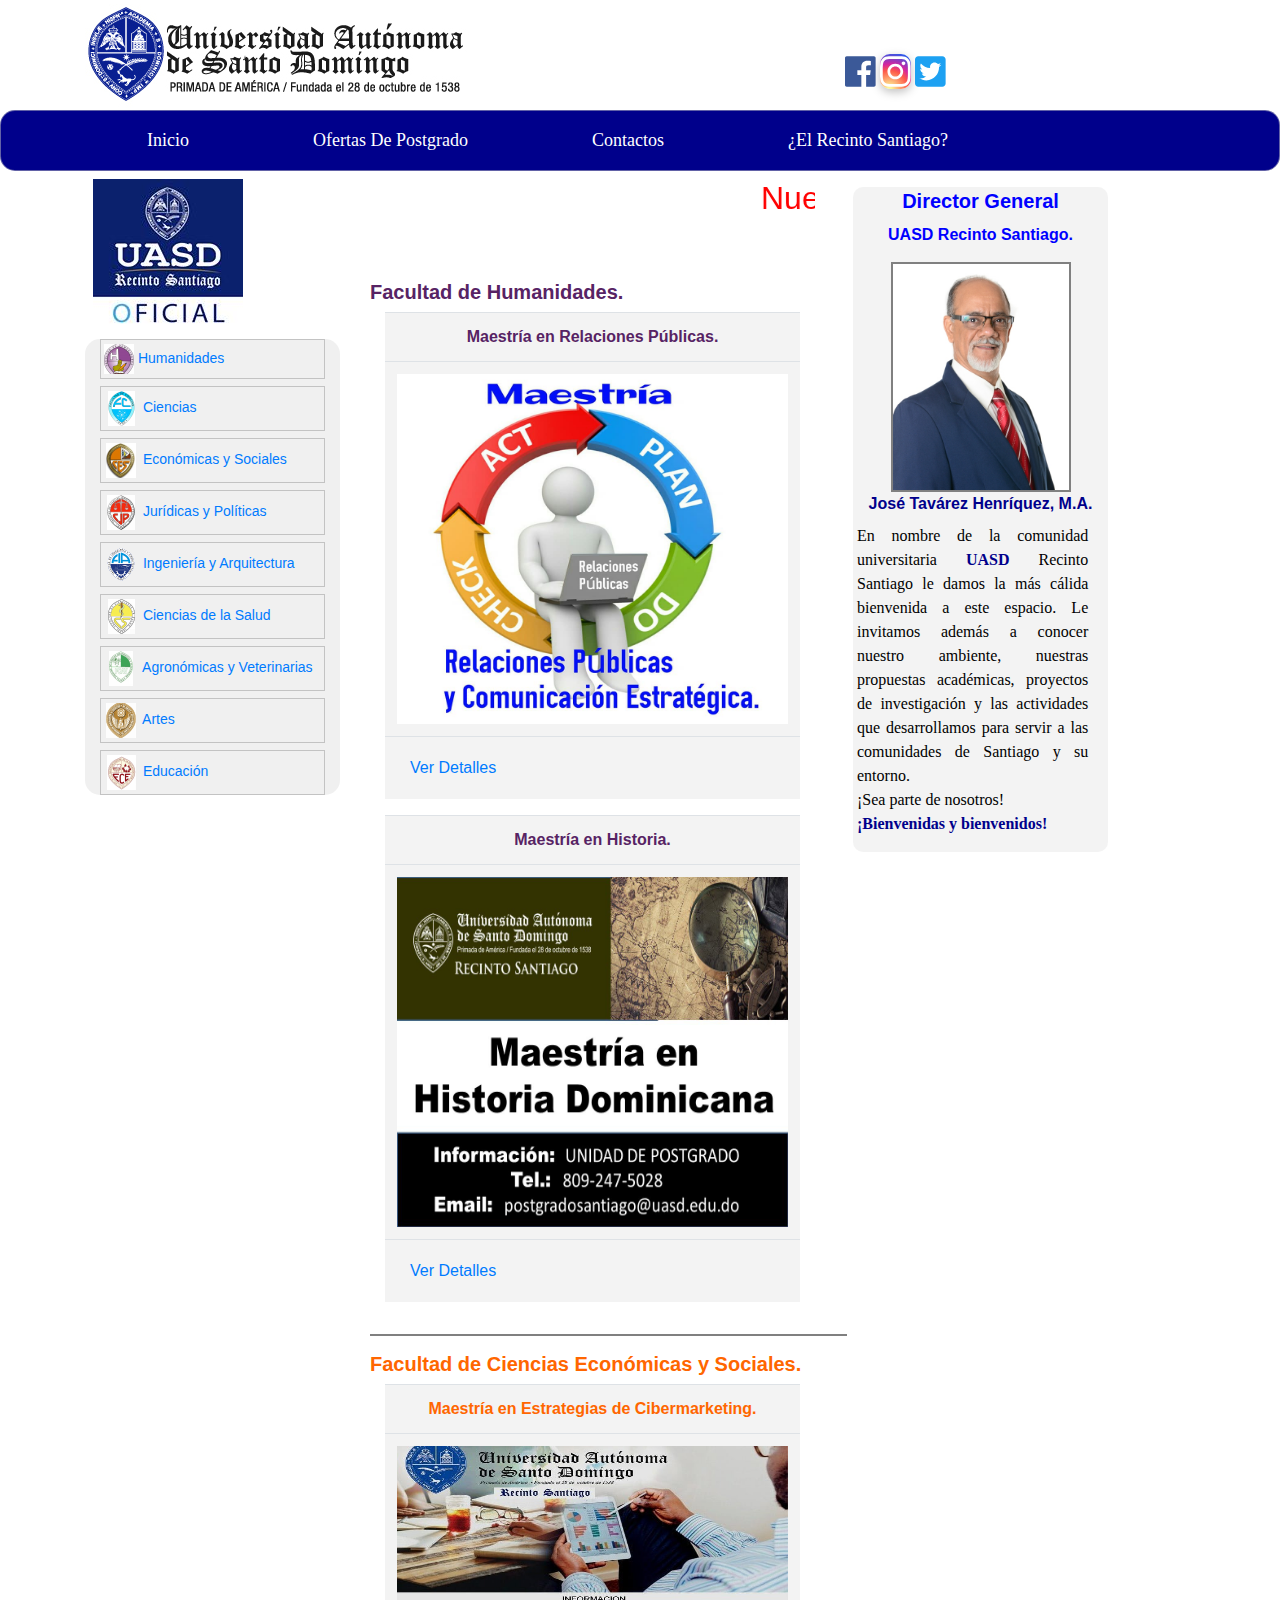
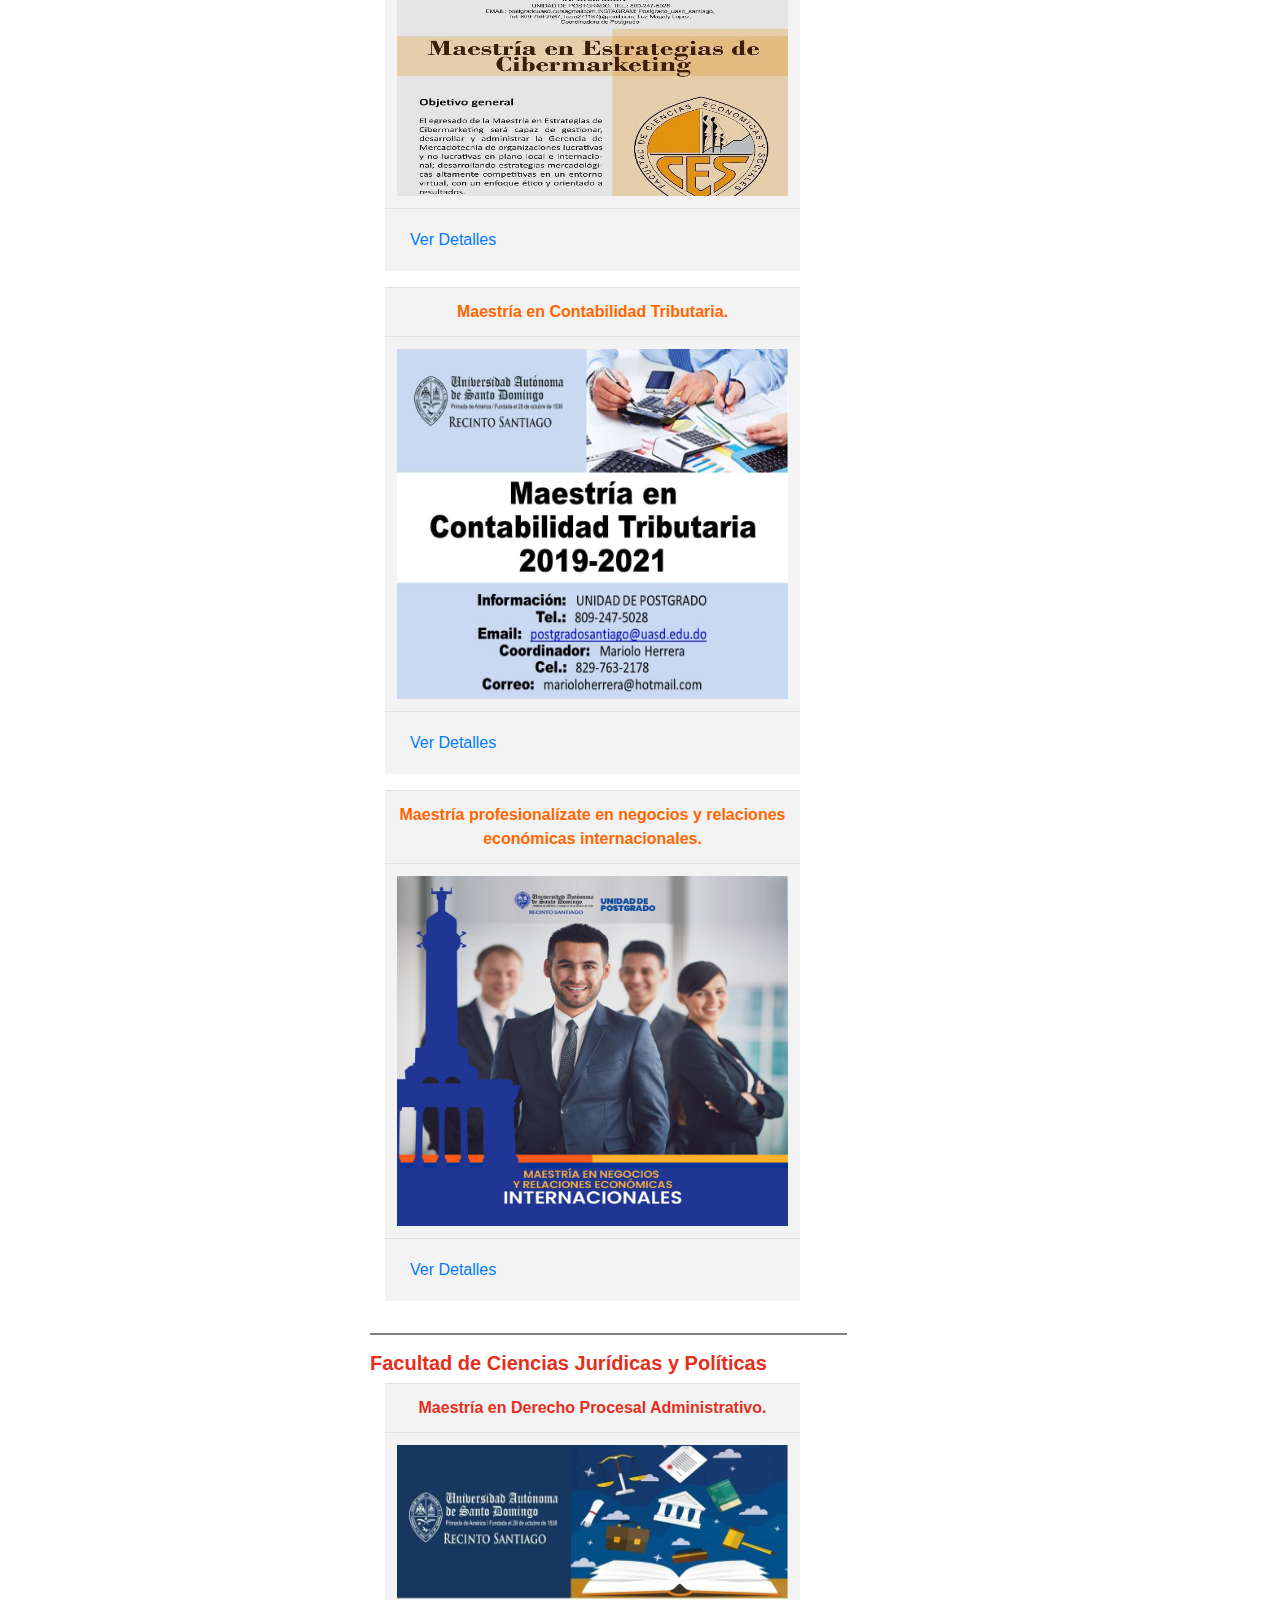
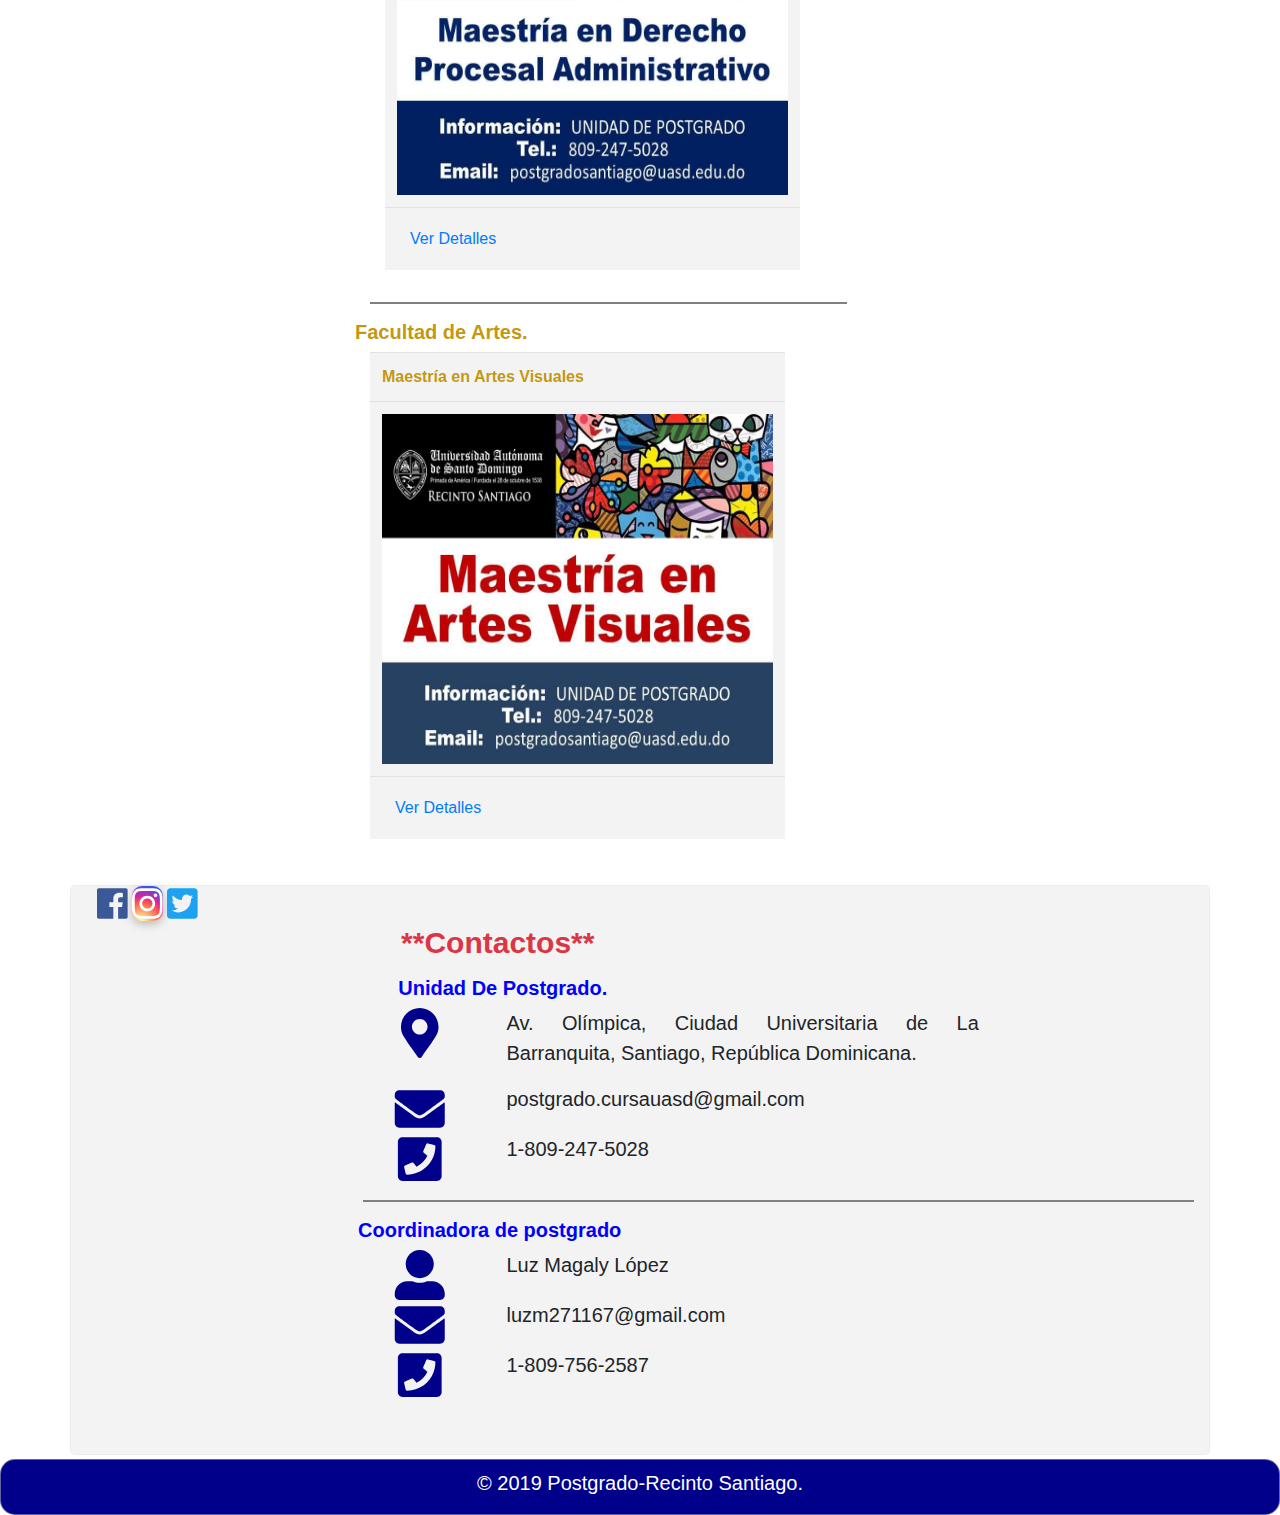
<file: index.html>
<!DOCTYPE html>
<html lang="es">

<head>
    <meta charset="UTF-8">
    <meta name="viewport" content="width=device-width, initial-scale=1.0">
    <meta http-equiv="X-UA-Compatible" content="ie=edge">
    <link rel="stylesheet" href="css/bootstrap.min.css">
    <link rel="stylesheet" href="css/myStyle.css">

    <title>Posgrado-Recinto Santiago</title>
</head>

<body>
    <div class="cabezera">

        <header class="container mt-1 ml-8 ">
            <section class="row">
                <section class="col-md-8">
                    <a href="index.html"><img src="imagenes/logo-uasd_cambio.JPG" alt="Logo UASD"></a>
                </section>
                <section class=" icoredes col-md-2">
                    <a href="https://www.facebook.com/Postgrado-UASD-Santiago-294607334530812/" target="black"><i
                            class="fab fa-facebook face-ico"></i></a>
                    <a href="https://www.instagram.com/postgrado_uasd_santiago/?hl=es-la" target="black"><i
                            class="fab fa-instagram insta-ico"></i></a>
                    <a href="https://twitter.com/uasdsantiago01?lang=es" target="black"><i
                            class="fab fa-twitter-square twitter-ico"></i></a>

                </section>
            </section>

        </header>
    </div>


    <nav class="navbar navbar-expand-md barnav">
        <section class="container">
            <ul class="navbar-nav">
                <li class="nav-item">
                <a class="nav-link" href="index.html">Inicio</a>
                </li>
                <li class="nav-item">
                    <a class="nav-link" href="ofertas-postgrado.html">Ofertas De Postgrado</a>
                </li>
                <li class="nav-item">
                    <a class="nav-link" href="contactos.html">Contactos</a>
                </li>
                <li class="nav-item">
                    <a class="nav-link" href="recinto-santiago.html"> ¿El Recinto Santiago?</a>
                </li>
            </ul>
        </section>
    </nav>


    <section class="container mt-2">
        <section class="row">
            <section class="izquierdo col-md-3">
                <section class="lista-facultades">
                    <span class="ml-2">
                        <img src="imagenes/imagenes/recinto-stgo.jpg" alt="">
                    </span>

                    <ul class="container">
                        <li><a href="ofertas-postgrado.html#humanidades"><img src="imagenes/iconos/ico-humanidades.ico"
                                    alt="Humanidades"> Humanidades</a></li>
                        <li><a href="ofertas-postgrado.html#ciencias"><img src="imagenes/iconos/ico-ciencias.ico"
                                    alt="Ciencias"> Ciencias</a></li>
                        <li><a href="ofertas-postgrado.html#eco-y-soc"><img
                                    src="imagenes/iconos/ico-econ-y-sociales.ico" alt="Económicas y Sociales">
                                Económicas y Sociales</a></li>
                        <li><a href="ofertas-postgrado.html#jur-y-pol"><img
                                    src="imagenes/iconos/ico-judiricas-y-politicas.ico" alt="Jurídicas y Políticas">
                                Jurídicas y Políticas</a></li>
                        <li><a href="#"><img src="imagenes/iconos/ico-arquitectura-e-ingenieria.ico"
                                    alt="Ingeniería y Arquitectura">
                                Ingeniería y Arquitectura</a></li>
                        <li><a href="#"><img src="imagenes/iconos/ico-salud.ico" alt="Ciencias de la Salud"> Ciencias
                                de la Salud</a></li>
                        <li><a href="#"><img src="imagenes/iconos/ico-agronomicas-y-veterinarias.ico"
                                    alt="Agronómicas y Veterinarias">
                                Agronómicas y Veterinarias</a></li>
                        <li><a href="ofertas-postgrado.html#artes"><img src="imagenes/iconos/ico-artes.ico" alt="Artes">
                                Artes</a></li>
                        <li class="mb-2"><a href="#"><img src="imagenes/iconos/ico-educacion.ico" alt="Educación">
                                Educación</a></li>
                    </ul>
                </section>
            </section>


            <section class="contenido col-md-5 mr-1">
                <marquee behavior="scroll" direction="letf">
                    <h2 class="text-capitalize ">Nuevas Aperturas De Postgrado</h2>
                </marquee>
                <section class=" row">
                    <section class="container">
                        <h5 class="titulo-humanidades mt-5">
                            Facultad de Humanidades.
                        </h5>
                        <div class="col-md-12">
                            <table class="table">
                                    <tr>
                                            <th class="titulo-humanidades text-center">Maestría en Relaciones Públicas.</th>
                                            
                                        </tr>
                                <tr>
                                    <td>
                                        <img src="imagenes/Aperturas/MAESTRIA-RELACIONES-PUBLICAS.JPG" alt="Maestría">
                                    </td>


                                </tr>
                               
                                
                                <tr>
                                    <td colspan="3"> <a href="facultades/maestria-relaciones-publicas.html"><button
                                                type="button" class="btn btn-link" onclick=""> Ver Detalles</button></a>
                                    </td>
                                </tr>

                            </table>
                        </div>

                        <div class="col-md-12">
                                <table class="table">
                                        <tr>
                                                <th class="titulo-humanidades text-center">Maestría en Historia.</th>
                                                
                                            </tr>
                                    <tr>
                                        <td>
                                            <img src="imagenes/Aperturas/MAESTRIA-EN-HISTORIA.jpg" alt="Maestría">
                                        </td>
    
    
                                    </tr>
                                   
                                    
                                    <tr>
                                        <td colspan="3"> <a href="facultades/maestria-historia-dominicana.html"><button
                                                    type="button" class="btn btn-link" onclick=""> Ver Detalles</button></a>
                                        </td>
                                    </tr>
    
                                </table>
                            </div>
                    </section>
                </section>

                <hr class="container">
                <!-- <section class=" row">
                    <section class="container ">
                        <h5 class="titulo-ciencias">
                            Facultad de Ciencias.
                        </h5>
                        <div class="col-md-12">
                            <table class="table">
                                <tr>

                                    <td rowspan="3">
                                        <img src="imagenes/Aperturas/MAESTRIA-EN-FISICA.jpg" alt="Maestría en Física.">
                                    </td>
                                </tr>
                                <tr>
                                    <th class="titulo-ciencias">Escuela:</th>
                                    <td>Escuela de Física.</td>
                                </tr>
                                <tr>
                                    <th class="titulo-ciencias">Nombre:</th>
                                    <td>Maestría en Física.</td>
                                </tr>
                                <tr>
                                    <td colspan="3"> <a href=""><button type="button" class="btn btn-link" onclick="">
                                                Ver Detalles</button></a>
                                    </td>
                                </tr>
                            </table>
                        </div>
                    </section>
                </section> -->
                

               
                <section class=" row">
                    <section class="container ">
                        <h5 class="titulo-eco-y-soc">
                            Facultad de Ciencias Económicas y Sociales.

                        </h5>
                        <div class="col-md-12">
                            <table class="table">
                                    <tr>
                                            <th class="titulo-eco-y-soc text-center">Maestría en Estrategias de Cibermarketing.</th>
                                            
                                        </tr>
                                <tr>

                                    <td rowspan="">
                                        <img src="imagenes/Aperturas/MAESTRIA-CIBERMARKETING.JPG"
                                            alt="Maestría">
                                    </td>
                                </tr>
                               
                                <tr>
                                    <td colspan="3"> <a href="facultades/maestria-cibermarketing.html"><button
                                                type="button" class="btn btn-link" onclick=""> Ver Detalles</button></a>
                                    </td>
                                </tr>
                            </table>
                        </div>
                        <div class="col-md-12">
                                <table class="table">
                                        <tr>
                                                <th class="titulo-eco-y-soc text-center">Maestría en Contabilidad Tributaria.</th>
                                               
                                            </tr>
                                    <tr>
    
                                        <td>
                                            <img src="imagenes/Aperturas/MAESTRIA-CONTABILIDA-TRIBUTARIA.jpg"
                                                alt="Maestría">
                                        </td>
                                    </tr>
                                   
                                    
                                    <tr>
                                        <td colspan="3"> <a href="facultades/maestria-contabilidad-tributaria.html"><button
                                                    type="button" class="btn btn-link" onclick=""> Ver Detalles</button></a>
                                        </td>
                                    </tr>
                                </table>
                            </div>
                            <div class="col-md-12">
                                    <table class="table">
                                            <tr>
                                                    <th class="titulo-eco-y-soc text-center">Maestría profesionalízate en negocios y relaciones económicas internacionales.</th>
                                                   
                                                </tr>
                                        <tr>
        
                                            <td>
                                                <img src="imagenes/Aperturas/MAESTRIA-NEGOCIO-RELACIONES-ECONOMICAS.JPG"
                                                    alt="Maestría">
                                            </td>
                                        </tr>
                                       
                                        
                                        <tr>
                                            <td colspan="3"> <a href="facultades/maestria-negocio-relaciones-economicas-internacionales.html"><button
                                                        type="button" class="btn btn-link" onclick=""> Ver Detalles</button></a>
                                            </td>
                                        </tr>
                                    </table>
                                </div>
                    </section>
                </section>

                <hr class="container">
                <section class=" row">
                    <section class="container">
                        <h5 class="titulo-jud-y-pol">
                            Facultad de Ciencias Jurídicas y Políticas
                        </h5>
                        <div class="col-md-12">
                            <table class="table">
                                    <tr>
                                            <th class="titulo-jud-y-pol text-center">Maestría en Derecho Procesal Administrativo.</th>
                                            <td</td>
                                        </tr>
                                <tr>
                                    <td >
                                        <img src="imagenes/Aperturas/MAESTRIA-EN-DERECHO-PROCESAL-ADMINISTRATIVO.jpg"
                                            alt="Maestría en Derecho Procesal Administrativo.">
                                    </td>


                                </tr>
                                
                               
                                <tr>
                                    <td colspan="3"> <a
                                            href="facultades/maestria-derecho-procesal-administrativo.html"><button
                                                type="button" class="btn btn-link" onclick=""> Ver Detalles</button></a>
                                    </td>
                                </tr>
                            </table>
                        </div>
                    </section>
                </section>

                <hr class="container">
                <section class=" row">
                    <section class="container row">
                        <h5 class="titulo-artes">
                            Facultad de Artes.
                        </h5>
                        <div class="col-md-12">
                            <table class="table">
                                    <tr>
                                            <th class="titulo-artes">Maestría en Artes Visuales</th>
                                            
                                        </tr>
                                
                                <tr>
                                    <td>
                                        <img src="imagenes/Aperturas/MAESTRIA-ARTES-VISUALES.jpg"
                                            alt="Maestría en Artes Visuales">
                                    </td>


                                </tr>
                               
                                
                                <tr>
                                    <td colspan="3"> <a href="facultades/maestria-artes-visuales.html"><button
                                                type="button" class="btn btn-link" onclick=""> Ver Detalles</button></a>
                                    </td>
                                </tr>
                            </table>
                        </div>
                    </section>
                </section>

                <!-- <hr class="container">
                <section class=" row">
                    <section class="container ">
                        <h5 class="titulo-educacion">
                            Facultad de Ciencias de la Educación.
                        </h5>
                        <div class="col-md-12">
                            <table class="table">
                                    <tr>
                                            <th class="titulo-educacion text-center">Maestría Educación Inicial.</th>
                                            
                                        </tr>
                                <tr>

                                    <td>
                                        <img src="imagenes/Aperturas/MAESTRIA-EDUCACION-INICIAL.jpg" alt="Maestría">
                                    </td>
                                </tr>
                                
                               
                                <tr>
                                    <td colspan="3"> <a href="#"><button type="button" class="btn btn-link" onclick="">
                                                Ver Detalles</button></a>
                                    </td>
                                </tr>
                            </table>
                        </div>
                    </section>
                </section> -->

            </section>

            <section class="container col-md-3 ml-1 mt-2">
                <section class="derecho">
                    <section class="text-center">

                        <h5>Director General</h5>
                        <h6>UASD Recinto Santiago.</h6>

                    </section>

                    <section class="row mt-3 justify-content-center ">
                        <img src="imagenes/Autoridades/dirrector.JPG" alt="José Tavárez Henríquez, M.A.">
                    </section>

                    <section class="text-center nom-dir">
                        <strong>José Tavárez Henríquez, M.A.</strong>
                    </section>



                    <section class="row">
                        <p class="col-md-11 ml-1">
                            En nombre de la comunidad universitaria <strong>UASD</strong> Recinto Santiago le damos la
                            más cálida bienvenida a este espacio.
                            Le invitamos además a conocer nuestro ambiente, nuestras propuestas académicas, proyectos
                            de investigación y
                            las actividades que desarrollamos para servir a las comunidades de Santiago y su
                            entorno.<br>
                            ¡Sea parte de nosotros!<br>
                            <strong>¡Bienvenidas y bienvenidos!</strong>
                        </p>
                    </section>
                </section>


            </section>

        </section>
    </section>
    <section>
    <span id="irArriba" class="ir-arriba"><i class="fas fa-arrow-alt-circle-up"></i>
        <p class="ir-arriba">Ir Arriba</p>
    </span></section>



    <footer>
        <section class="container centro">
            <section class="mt-2">
                <section class="row">

                    <secction class="col-md-9 text-danger text-center mt-3">
                        <h3>**Contactos**</h3>
                        <h6>Unidad De Postgrado.</h6>

                    </secction>

                </section>
            </section>
            <section class="info">
                <section class="row">

                        <i class=" col-md-2 fas fa-map-marker-alt"></i>
                    <p class="col-md-7">Av. Olímpica, Ciudad Universitaria de La Barranquita, Santiago,
                        República Dominicana.</p>
                </section>
                <section class="row">
                        <i class=" col-md-2 fas fa-envelope"></i>
                    <p class="col-md-5">postgrado.cursauasd@gmail.com</p>
                </section>
                <section class="row">
                    <i class=" col-md-2 fas fa-phone-square"></i>
                    <p class="col-md-5">1-809-247-5028 </p>
                </section>
                <hr>
                <section class="row">
                    <h6>Coordinadora de postgrado</h6>
                </section>
                    <section class="row">
                            <i class="col-md-2 fas fa-user-alt"></i>
                            <p class="col-md-5">Luz Magaly López</p>
                            
                    </section>
                    <section class="row">
                            <i class=" col-md-2 fas fa-envelope"></i>
                            <p class="col-md-5">luzm271167@gmail.com</p>
                    </section>
                    <section class="row">
                            <i class=" col-md-2 fas fa-phone-square"></i>
                            <p class="col-md-5">1-809-756-2587 </p>
                        </section>

                
            </section>
            <section class="icoredes-pie">
                <a href="https://www.facebook.com/Postgrado-UASD-Santiago-294607334530812/" target="black"><i
                        class="fab fa-facebook face-ico  mb-3"></i></a>
                <a href="https://www.instagram.com/postgrado_uasd_santiago/?hl=es-la" target="black"><i
                        class="fab fa-instagram insta-ico  mb-3"></i></a>
                <a href="https://twitter.com/uasdsantiago01?lang=es" target="black"><i
                        class="fab fa-twitter-square twitter-ico  mb-3"></i></a>

            </section>


        </section>
        <section class="copy-right mt-1">
            <p class="text-center mt-2">
                &copy; 2019 Postgrado-Recinto Santiago.
            </p>
        </section>

    </footer>





    <!--Scritp-Files  -->
    <script src="js/jquery.min.js"> </script>
    <script src="js/popper.min.js"></script>
    <script src="js/bootstrap.min.js"></script>
    <script src="js/funciones.js"></script>
    <script defer src="js/all.js"></script>
</body>

</html>
</file>
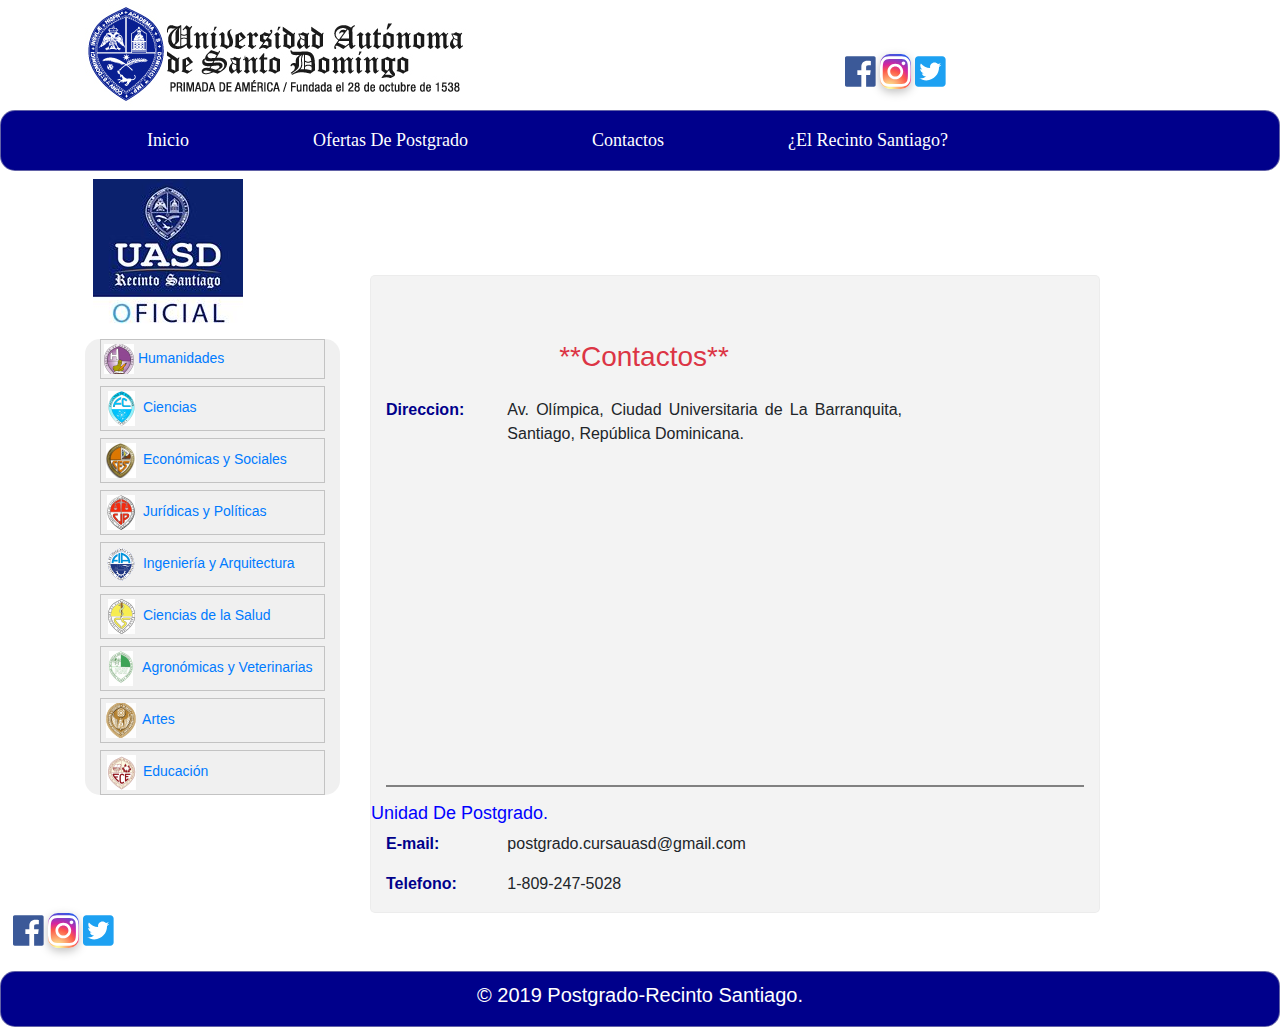
<file: contactos.html>
<!DOCTYPE html>
<html lang="es">

<head>
    <meta charset="UTF-8">
    <meta name="viewport" content="width=device-width, initial-scale=1.0">
    <meta http-equiv="X-UA-Compatible" content="ie=edge">
    <link rel="stylesheet" href="css/bootstrap.min.css">
    <link rel="stylesheet" href="css/myStyle.css">

    <title>Posgrado-Recinto Santiago</title>
</head>

<body>
    <div class="cabezera">

        <header class="container mt-1 ml-8 ">
            <section class="row">
                <section class="col-md-8">
                    <a href="index.html"><img src="imagenes/logo-uasd_cambio.JPG" alt="Logo UASD"></a>
                </section>
                <section class=" icoredes col-md-2">
                    <a href="https://www.facebook.com/Postgrado-UASD-Santiago-294607334530812/" target="black"><i
                            class="fab fa-facebook face-ico"></i></a>
                    <a href="https://www.instagram.com/postgrado_uasd_santiago/?hl=es-la" target="black"><i
                            class="fab fa-instagram insta-ico"></i></a>
                    <a href="https://twitter.com/uasdsantiago01?lang=es" target="black"><i
                            class="fab fa-twitter-square twitter-ico"></i></a>

                </section>
            </section>

        </header>
    </div>


    <nav class="navbar navbar-expand-md barnav">
        <section class="container">
            <ul class="navbar-nav">
                <li class="nav-item">
                    <a class="nav-link" href="index.html">Inicio</a>
                </li>
                <li class="nav-item">
                    <a class="nav-link" href="ofertas-postgrado.html">Ofertas De Postgrado</a>
                </li>
                <li class="nav-item">
                    <a class="nav-link" href="contactos.html">Contactos</a>
                </li>
                <li class="nav-item">
                    <a class="nav-link" href="recinto-santiago.html"> ¿El Recinto Santiago?</a>
                </li>
            </ul>
        </section>
    </nav>


    <section class="container mt-2">
        <section class="row">
            <section class="izquierdo col-md-3">
                <section class="lista-facultades">
                    <span class="ml-2">
                        <img src="imagenes/imagenes/recinto-stgo.jpg" alt="">
                    </span>

                    <ul class="container">
                        <li><a href="ofertas-postgrado.html#humanidades"><img src="imagenes/iconos/ico-humanidades.ico"
                                    alt="Humanidades"> Humanidades</a></li>
                        <li><a href="ofertas-postgrado.html#ciencias"><img src="imagenes/iconos/ico-ciencias.ico"
                                    alt="Ciencias"> Ciencias</a></li>
                        <li><a href="ofertas-postgrado.html#eco-y-soc"><img
                                    src="imagenes/iconos/ico-econ-y-sociales.ico" alt="Económicas y Sociales">
                                Económicas y Sociales</a></li>
                        <li><a href="ofertas-postgrado.html#jur-y-pol"><img
                                    src="imagenes/iconos/ico-judiricas-y-politicas.ico" alt="Jurídicas y Políticas">
                                Jurídicas y Políticas</a></li>
                        <li><a href="#"><img src="imagenes/iconos/ico-arquitectura-e-ingenieria.ico"
                                    alt="Ingeniería y Arquitectura">
                                Ingeniería y Arquitectura</a></li>
                        <li><a href="#"><img src="imagenes/iconos/ico-salud.ico" alt="Ciencias de la Salud"> Ciencias
                                de la Salud</a></li>
                        <li><a href="#"><img src="imagenes/iconos/ico-agronomicas-y-veterinarias.ico"
                                    alt="Agronómicas y Veterinarias">
                                Agronómicas y Veterinarias</a></li>
                        <li><a href="ofertas-postgrado.html#artes"><img src="imagenes/iconos/ico-artes.ico" alt="Artes">
                                Artes</a></li>
                        <li class="mb-2"><a href="#"><img src="imagenes/iconos/ico-educacion.ico" alt="Educación">
                                Educación</a></li>
                    </ul>
                </section>
            </section>


            <section class="col-md-8 mt-5">

                <section class="container centro mt-5">
                    <section class="mt-5">
                        <section class="row">

                            <secction class="col-md-9 text-danger  text-center mt-3 mb-3">
                                <h3>**Contactos**</h3>


                            </secction>

                        </section>
                    </section>
                    <section class="info-contactos">
                        <section class="row">

                            <span class="col-md-2"><strong>Direccion:</strong></span>
                            <p class="col-md-7">Av. Olímpica, Ciudad Universitaria de La Barranquita, Santiago,
                                República Dominicana.</p>
                        </section>
                        <section class="row">
                            <section class="col-md-3">
                                <iframe
                                    src="https://www.google.com/maps/embed?pb=!1m18!1m12!1m3!1d30099.3498822308!2d-70.73203336232656!3d19.4375050604005!2m3!1f0!2f0!3f0!3m2!1i1024!2i768!4f13.1!3m3!1m2!1s0x8eb1c8d0367bb39f%3A0xbbf81b8d3990cf96!2sUniversidad+Aut%C3%B3noma+de+Santo+Domingo+-+Recinto+Santiago!5e0!3m2!1ses!2sdo!4v1549047466129"
                                    width="500" height="300" style="border:0" allowfullscreen></iframe>
                            </section>



                        </section>
                        <hr>
                        <section class="row">
                            <h6>Unidad De Postgrado.</h6>
                        </section>
                        <section class="row">

                            <span class="col-md-2"><strong>E-mail:</strong></span>
                            <p class="col-md-5">postgrado.cursauasd@gmail.com</p>
                        </section>
                        <section class="row">
                            <span class="col-md-2"><strong>Telefono:</strong></span>
                            <p class="col-md-5">1-809-247-5028 </p>
                        </section>
                    </section>
                </section>

            </section>

        </section>
    </section>

    <span id="irArriba" class="ir-arriba"><i class="fas fa-arrow-alt-circle-up"></i>
        <p class="ir-arriba">Ir Arriba</p>
    </span>
    <footer>
        <section class="icoredes-pie">
            <a href="https://www.facebook.com/Postgrado-UASD-Santiago-294607334530812/" target="black"><i
                    class="fab fa-facebook face-ico  mb-3"></i></a>
            <a href="https://www.instagram.com/postgrado_uasd_santiago/?hl=es-la" target="black"><i
                    class="fab fa-instagram insta-ico  mb-3"></i></a>
            <a href="https://twitter.com/uasdsantiago01?lang=es" target="black"><i
                    class="fab fa-twitter-square twitter-ico  mb-3"></i></a>

        </section>

        <section class="copy-right mt-1">
            <p class="text-center mt-2">
                &copy; 2019 Postgrado-Recinto Santiago.
            </p>
        </section>


    </footer>





    <!--Scritp-Files  -->
    <script src="js/jquery.min.js"> </script>
    <script src="js/popper.min.js"></script>
    <script src="js/bootstrap.min.js"></script>
    <script src="js/funciones.js"></script>
    <script defer src="js/all.js"></script>

</body>

</html>
</file>
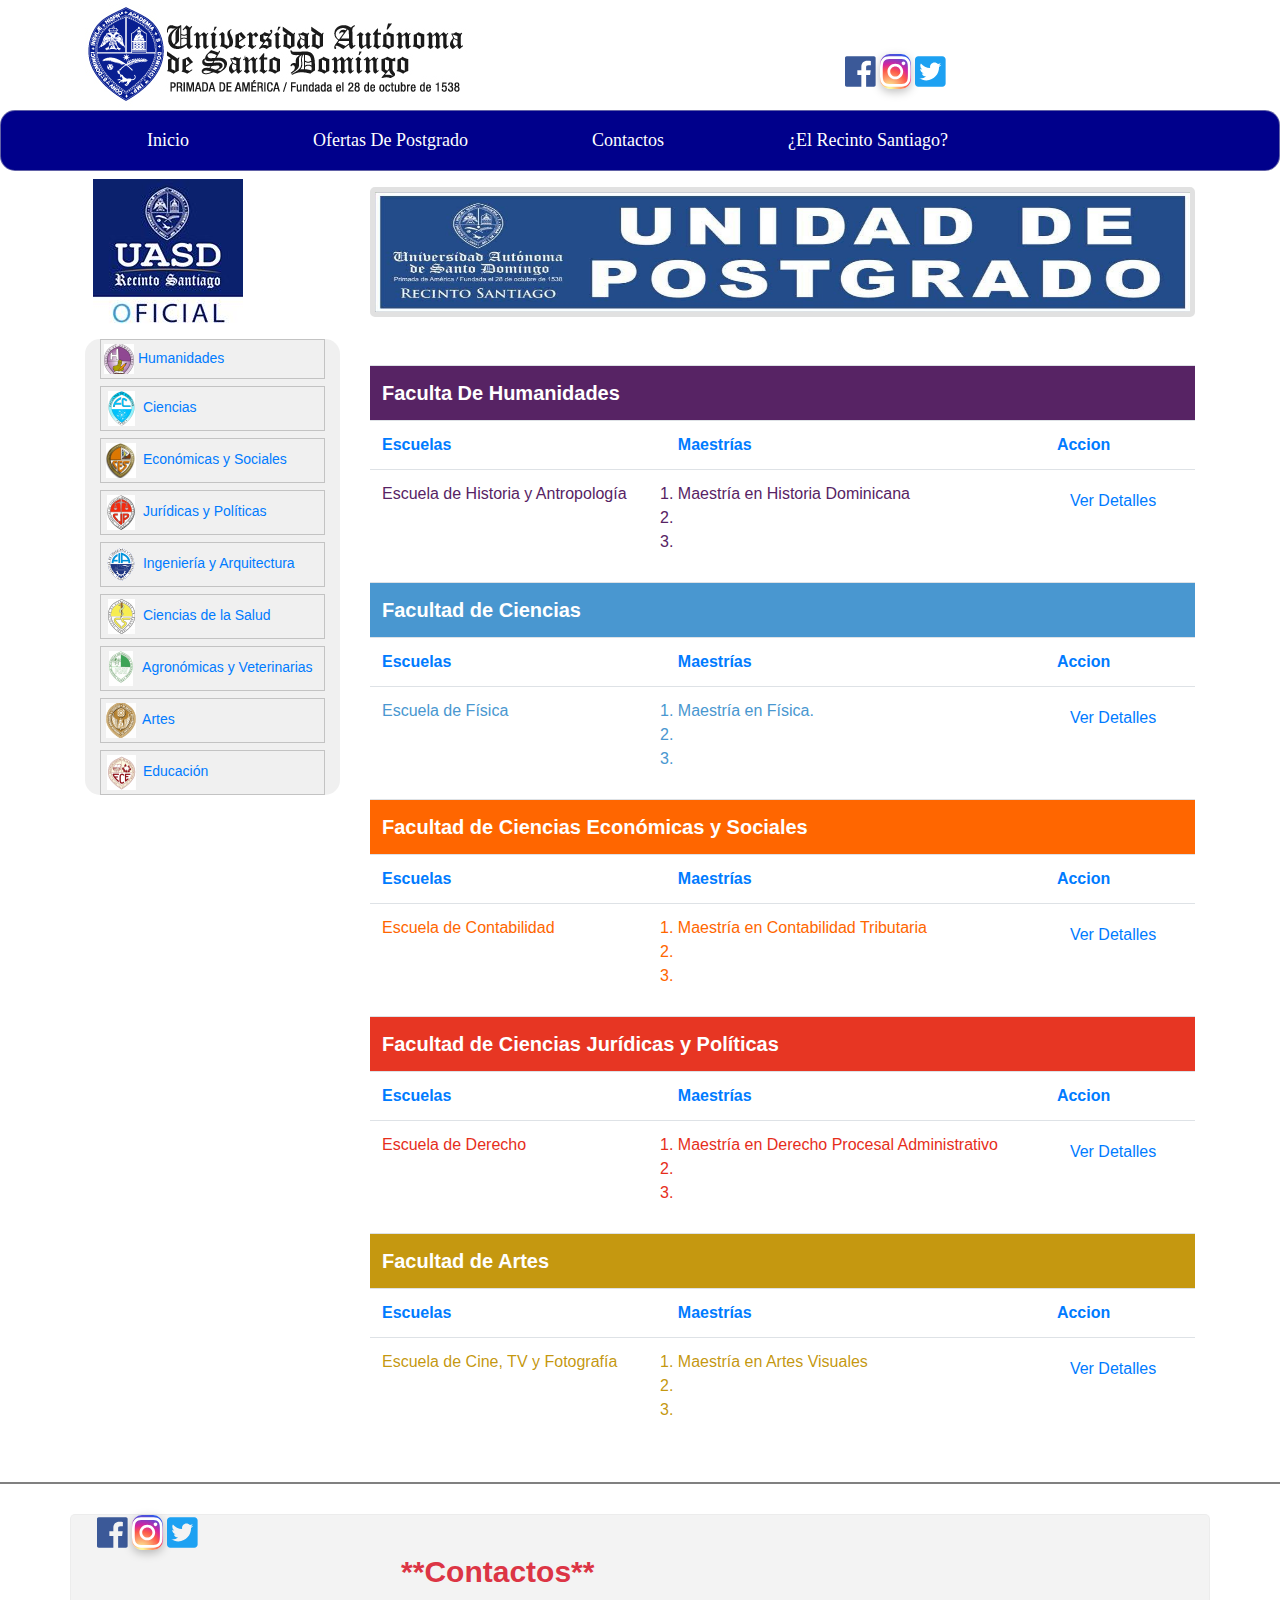
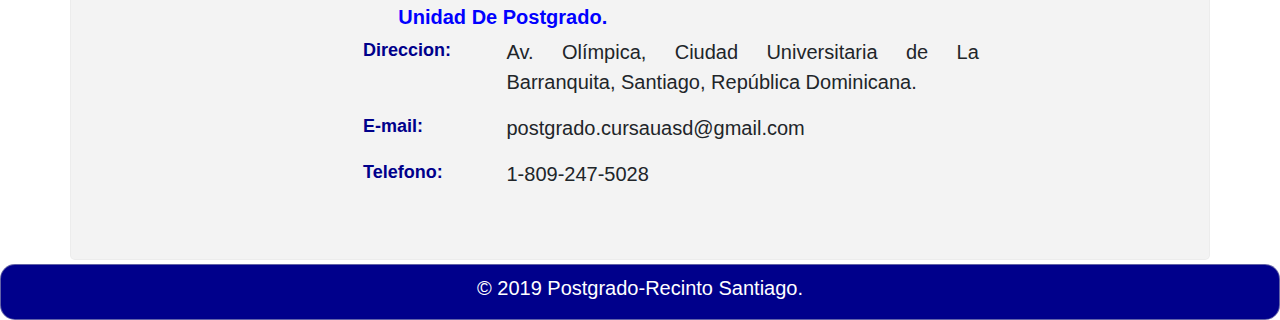
<file: ofertas-postgrado.html>
<!DOCTYPE html>
<html>

<head>
    <meta charset="UTF-8">
    <meta name="viewport" content="width=device-width, initial-scale=1.0">
    <meta http-equiv="X-UA-Compatible" content="ie=edge">
    <link rel="stylesheet" href="css/bootstrap.min.css">
    <link rel="stylesheet" href="css/myStyle.css">
    <link rel="stylesheet" href="css/facultadesStyle.css">

    <title>Ofertas De Postgrado.</title>

</head>

<body>
    <div class="cabezera">

        <header class="container mt-1 ml-8 ">
            <section class="row">
                <section class="col-md-8">
                    <a href="index.html"><img src="imagenes/logo-uasd_cambio.JPG" alt="Logo UASD"></a>
                </section>
                <section class=" icoredes col-md-2">
                    <a href="https://www.facebook.com/Postgrado-UASD-Santiago-294607334530812/" target="black"><i
                            class="fab fa-facebook face-ico"></i></a>
                    <a href="https://www.instagram.com/postgrado_uasd_santiago/?hl=es-la" target="black"><i
                            class="fab fa-instagram insta-ico"></i></a>
                    <a href="https://twitter.com/uasdsantiago01?lang=es" target="black"><i
                            class="fab fa-twitter-square twitter-ico"></i></a>
                </section>
            </section>
        </header>
    </div>
    <nav class="navbar navbar-expand-md barnav">
        <section class="container">
            <ul class="navbar-nav">
                <li class="nav-item">
                    <a class="nav-link" href="index.html">Inicio</a>
                </li>
                <li class="nav-item">
                    <a class="nav-link" href="ofertas-postgrado.html">Ofertas De Postgrado</a>
                </li>
                <li class="nav-item">
                    <a class="nav-link" href="contactos.html">Contactos</a>
                </li>
                <li class="nav-item">
                    <a class="nav-link" href="recinto-santiago.html"> ¿El Recinto Santiago?</a>
                </li>
            </ul>
        </section>
    </nav>
    <section class="container mt-2">
        <section class="row">
            <section class="izquierdo col-md-3">
                <section class="lista-facultades">
                    <span class="ml-2">
                        <img src="imagenes/imagenes/recinto-stgo.jpg" alt="">
                    </span>

                    <ul class="container">
                        <li><a href="ofertas-postgrado.html#humanidades"><img src="imagenes/iconos/ico-humanidades.ico"
                                    alt="Humanidades"> Humanidades</a></li>
                        <li><a href="ofertas-postgrado.html#ciencias"><img src="imagenes/iconos/ico-ciencias.ico"
                                    alt="Ciencias"> Ciencias</a></li>
                        <li><a href="ofertas-postgrado.html#eco-y-soc"><img
                                    src="imagenes/iconos/ico-econ-y-sociales.ico" alt="Económicas y Sociales">
                                Económicas y Sociales</a></li>
                        <li><a href="ofertas-postgrado.html#jur-y-pol"><img
                                    src="imagenes/iconos/ico-judiricas-y-politicas.ico" alt="Jurídicas y Políticas">
                                Jurídicas y Políticas</a></li>
                        <li><a href="#"><img src="imagenes/iconos/ico-arquitectura-e-ingenieria.ico"
                                    alt="Ingeniería y Arquitectura">
                                Ingeniería y Arquitectura</a></li>
                        <li><a href="#"><img src="imagenes/iconos/ico-salud.ico" alt="Ciencias de la Salud"> Ciencias
                                de la Salud</a></li>
                        <li><a href="#"><img src="imagenes/iconos/ico-agronomicas-y-veterinarias.ico"
                                    alt="Agronómicas y Veterinarias">
                                Agronómicas y Veterinarias</a></li>
                        <li><a href="ofertas-postgrado.html#artes"><img src="imagenes/iconos/ico-artes.ico" alt="Artes">
                                Artes</a></li>
                        <li class="mb-2"><a href="#"><img src="imagenes/iconos/ico-educacion.ico" alt="Educación">
                                Educación</a></li>
                    </ul>
                </section>
            </section>

            <section class="container col-md-9 mt-2">
                <section class="banner-post">
                    <img src="imagenes/banner-postgrado.jpg" alt="">
                </section>

                <section class="table-responsive ">
                    <table class="table mt-5">
                        <tr id="humanidades" class="bg-humanidades">
                            <th colspan="6">Faculta De Humanidades</th>
                        </tr>
                        <tr class="text-primary">

                            <th>Escuelas</th>
                            <th>Maestrías</th>
                            <th>Accion</th>
                        </tr>
                        <tr class="titulo-humanidades">

                            <td>Escuela de Historia y Antropología</td>
                            <td>
                                <ol>
                                    <li>Maestría en Historia Dominicana</li>
                                    <li></li>
                                    <li></li>
                                </ol>
                            </td>
                            <td> <a href="facultades/maestria-historia-dominicana.html"><button type="button"
                                        class="btn btn-link"> Ver Detalles</button></a> </td>

                        </tr>

                        <tr id="ciencias" class="bg-ciencias">
                            <th colspan="6">Facultad de Ciencias</th>
                        </tr>
                        <tr class="text-primary">

                            <th>Escuelas</th>
                            <th>Maestrías</th>
                            <th>Accion</th>
                        </tr>

                        <tr class="titulo-ciencias">

                            <td>Escuela de Física</td>

                            <td>
                                <ol>
                                    <li>Maestría en Física.</li>
                                    <li></li>
                                    <li></li>
                                </ol>
                            </td>
                            <td> <button type="button" class="btn btn-link"> Ver Detalles</button> </td>
                        </tr>

                        <tr id="eco-y-soc" class="bg-eco-y-soc">
                            <th colspan="6">Facultad de Ciencias Económicas y Sociales</th>
                        </tr>
                        <tr class="text-primary">

                            <th>Escuelas</th>
                            <th>Maestrías</th>
                            <th>Accion</th>
                        </tr>

                        <tr class="titulo-eco-y-soc">

                            <td>Escuela de Contabilidad</td>

                            <td>
                                <ol>
                                    <li>Maestría en Contabilidad Tributaria</li>
                                    <li></li>
                                    <li></li>
                                </ol>
                            </td>
                            <td> <a href="facultades/maestria-contabilidad-tributaria.html"><button type="button"
                                        class="btn btn-link"> Ver Detalles</button></a> </td>
                        </tr>

                        <tr id="jur-y-pol" class="bg-jur-y-pol">
                            <th colspan="6">Facultad de Ciencias Jurídicas y Políticas</th>
                        </tr>
                        <tr class="text-primary">

                            <th>Escuelas</th>
                            <th>Maestrías</th>
                            <th>Accion</th>
                        </tr>

                        <tr class="titulo-jud-y-pol ">

                            <td>Escuela de Derecho</td>

                            <td>
                                <ol>
                                    <li>Maestría en Derecho Procesal Administrativo</li>
                                    <li></li>
                                    <li></li>
                                </ol>
                            </td>
                            <td> <a href="facultades/maestria-derecho-procesal-administrativo.html"><button
                                        type="button" class="btn btn-link"> Ver Detalles</button></a> </td>
                        </tr>
                        <tr id="artes" class="bg-artes">
                            <th colspan="6">Facultad de Artes</th>
                        </tr>
                        <tr class="text-primary">

                            <th>Escuelas</th>
                            <th>Maestrías</th>
                            <th>Accion</th>
                        </tr>

                        <tr class="titulo-artes">

                            <td>Escuela de Cine, TV y Fotografía</td>

                            <td>
                                <ol>
                                    <li>Maestría en Artes Visuales</li>
                                    <li></li>
                                    <li></li>
                                </ol>
                            </td>
                            <td> <a href="facultades/maestria-artes-visuales.html"><button type="button"
                                        class="btn btn-link"> Ver Detalles</button></a> </td>
                        </tr>




                    </table>
                </section>
            </section>

        </section>
    </section>
    <span id="irArriba" class="ir-arriba"><i class="fas fa-arrow-alt-circle-up"></i>
        <p class="ir-arriba">Ir Arriba</p>
    </span>

    <hr>
    <footer>
        <section class="container centro">
            <section class="mt-2">
                <section class="row">
                    <secction class="col-md-9 text-danger text-center mt-3">
                        <h3>**Contactos**</h3>
                        <h6>Unidad De Postgrado.</h6>

                    </secction>

                </section>
            </section>
            <section class="info">
                <section class="row">
                    <span class="col-md-2"><strong>Direccion:</strong></span>
                    <p class="col-md-7">Av. Olímpica, Ciudad Universitaria de La Barranquita, Santiago,
                        República Dominicana.</p>
                </section>
                <section class="row">
                    <span class="col-md-2"><strong>E-mail:</strong></span>
                    <p class="col-md-5">postgrado.cursauasd@gmail.com</p>
                </section>
                <section class="row">
                    <span class="col-md-2"><strong>Telefono:</strong></span>
                    <p class="col-md-5">1-809-247-5028 </p>
                </section>
            </section>
            <section class="icoredes-pie">
                <a href="https://www.facebook.com/Postgrado-UASD-Santiago-294607334530812/" target="black"><i
                        class="fab fa-facebook face-ico  mb-3"></i></a>
                <a href="https://www.instagram.com/postgrado_uasd_santiago/?hl=es-la" target="black"><i
                        class="fab fa-instagram insta-ico  mb-3"></i></a>
                <a href="https://twitter.com/uasdsantiago01?lang=es" target="black"><i
                        class="fab fa-twitter-square twitter-ico  mb-3"></i></a>

            </section>



        </section>

        <section class="copy-right mt-1">
            <p class="text-center mt-2">
                &copy; 2019 Postgrado-Recinto Santiago.
            </p>
        </section>
    </footer>




    <!--Scritp-Files  -->
    <script src="js/jquery.min.js"> </script>
    <script src="js/popper.min.js"></script>
    <script src="js/bootstrap.min.js"></script>
    <script src="js/funciones.js"></script>
    <script defer src="js/all.js"></script>
</body>

</html>
</file>
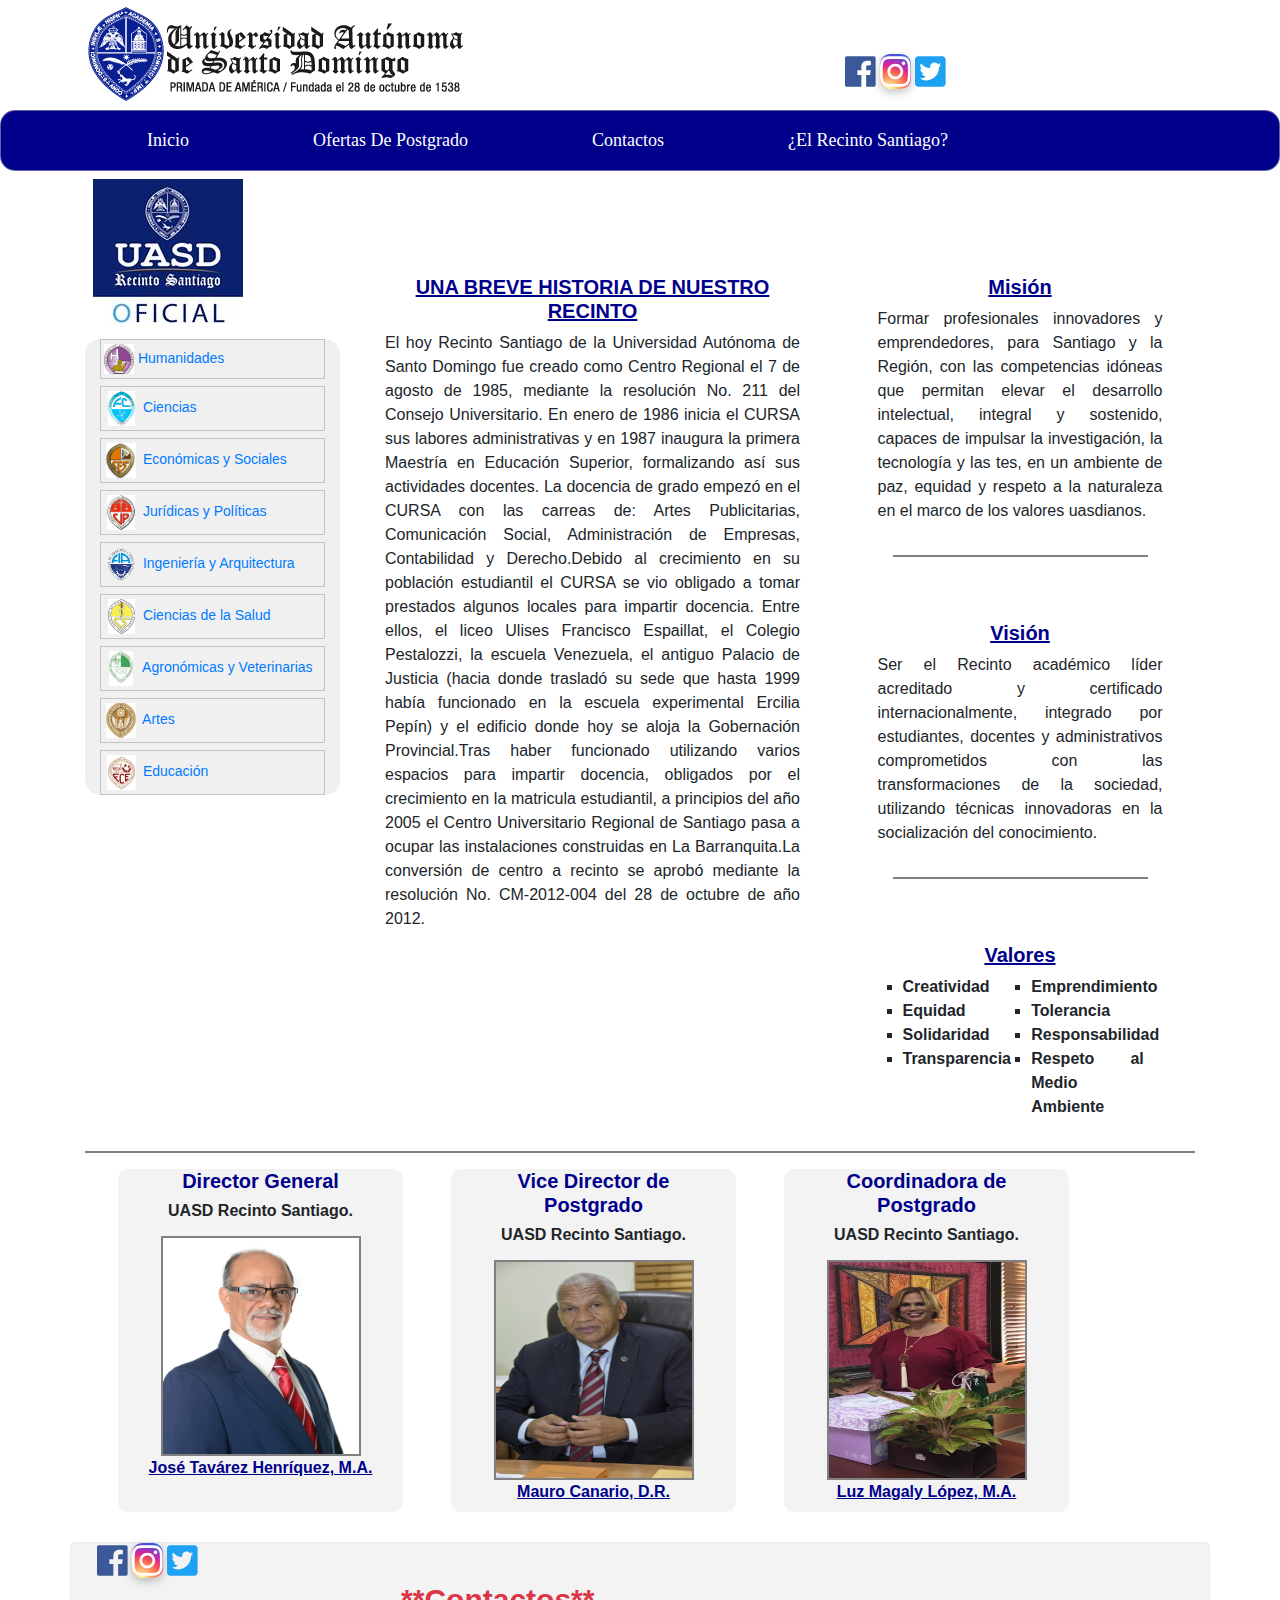
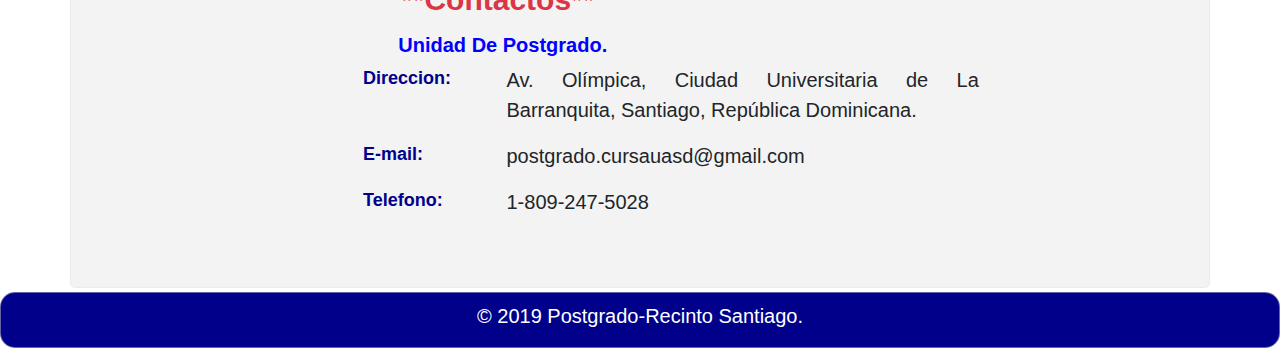
<file: recinto-santiago.html>
<!DOCTYPE html>
<html lang="es">

<head>
    <meta charset="UTF-8">
    <meta name="viewport" content="width=device-width, initial-scale=1.0">
    <meta http-equiv="X-UA-Compatible" content="ie=edge">
    <link rel="stylesheet" href="css/bootstrap.min.css">
    <link rel="stylesheet" href="css/myStyle.css">

    <title>Posgrado-Recinto Santiago</title>
</head>

<body>
    <div class="cabezera">

        <header class="container mt-1 ml-8 ">
            <section class="row">
                <section class="col-md-8">
                    <a href="index.html"><img src="imagenes/logo-uasd_cambio.JPG" alt="Logo UASD"></a>
                </section>
                <section class=" icoredes col-md-2">
                    <a href="https://www.facebook.com/Postgrado-UASD-Santiago-294607334530812/" target="black"><i
                            class="fab fa-facebook face-ico"></i></a>
                    <a href="https://www.instagram.com/postgrado_uasd_santiago/?hl=es-la" target="black"><i
                            class="fab fa-instagram insta-ico"></i></a>
                    <a href="https://twitter.com/uasdsantiago01?lang=es" target="black"><i
                            class="fab fa-twitter-square twitter-ico"></i></a>

                </section>
            </section>

        </header>
    </div>


    <nav class="navbar navbar-expand-md barnav">
        <section class="container">
            <ul class="navbar-nav">
                <li class="nav-item">
                    <a class="nav-link" href="index.html">Inicio</a>
                </li>
                <li class="nav-item">
                    <a class="nav-link" href="ofertas-postgrado.html">Ofertas De Postgrado</a>
                </li>
                <li class="nav-item">
                    <a class="nav-link" href="contactos.html">Contactos</a>
                </li>
                <li class="nav-item">
                    <a class="nav-link" href="recinto-santiago.html"> ¿El Recinto Santiago?</a>
                </li>
            </ul>
        </section>
    </nav>


    <section class="container mt-2">
        <section class="row">
            <section class="izquierdo col-md-3">
                <section class="lista-facultades">
                    <span class="ml-2">
                        <img src="imagenes/imagenes/recinto-stgo.jpg" alt="">
                    </span>

                    <ul class="container">
                        <li><a href="ofertas-postgrado.html#humanidades"><img src="imagenes/iconos/ico-humanidades.ico"
                                    alt="Humanidades"> Humanidades</a></li>
                        <li><a href="ofertas-postgrado.html#ciencias"><img src="imagenes/iconos/ico-ciencias.ico"
                                    alt="Ciencias"> Ciencias</a></li>
                        <li><a href="ofertas-postgrado.html#eco-y-soc"><img
                                    src="imagenes/iconos/ico-econ-y-sociales.ico" alt="Económicas y Sociales">
                                Económicas y Sociales</a></li>
                        <li><a href="ofertas-postgrado.html#jur-y-pol"><img
                                    src="imagenes/iconos/ico-judiricas-y-politicas.ico" alt="Jurídicas y Políticas">
                                Jurídicas y Políticas</a></li>
                        <li><a href="#"><img src="imagenes/iconos/ico-arquitectura-e-ingenieria.ico"
                                    alt="Ingeniería y Arquitectura">
                                Ingeniería y Arquitectura</a></li>
                        <li><a href="#"><img src="imagenes/iconos/ico-salud.ico" alt="Ciencias de la Salud"> Ciencias
                                de la Salud</a></li>
                        <li><a href="#"><img src="imagenes/iconos/ico-agronomicas-y-veterinarias.ico"
                                    alt="Agronómicas y Veterinarias">
                                Agronómicas y Veterinarias</a></li>
                        <li><a href="ofertas-postgrado.html#artes"><img src="imagenes/iconos/ico-artes.ico" alt="Artes">
                                Artes</a></li>
                        <li class="mb-2"><a href="#"><img src="imagenes/iconos/ico-educacion.ico" alt="Educación">
                                Educación</a></li>
                    </ul>
                </section>
            </section>
            <section class=" titulos col-md-5 mt-5 contenido">
                <section class="container mt-5">
                    <h5 class="text-center">UNA BREVE HISTORIA DE NUESTRO RECINTO</h5>
                    <p>
                        El hoy Recinto Santiago de la Universidad Autónoma
                        de Santo Domingo fue creado como Centro Regional el 7
                        de agosto de 1985, mediante la resolución No. 211 del
                        Consejo Universitario. En enero de 1986 inicia el
                        CURSA sus labores administrativas y en 1987 inaugura
                        la primera Maestría en Educación Superior,
                        formalizando así sus actividades docentes.
                        La docencia de grado empezó en el CURSA con las carreas de: Artes Publicitarias,
                        Comunicación Social, Administración de Empresas, Contabilidad y Derecho.Debido
                        al crecimiento en su población estudiantil el CURSA se vio obligado a tomar
                        prestados algunos locales para impartir docencia. Entre ellos, el liceo Ulises
                        Francisco Espaillat, el Colegio Pestalozzi, la escuela Venezuela, el antiguo Palacio de Justicia
                        (hacia donde trasladó su sede que hasta 1999 había funcionado en la escuela experimental Ercilia
                        Pepín)
                        y el edificio donde hoy se aloja la Gobernación Provincial.Tras haber funcionado utilizando
                        varios espacios
                        para impartir docencia, obligados por el crecimiento en la matricula estudiantil,
                        a principios del año 2005 el Centro Universitario Regional de Santiago pasa a ocupar
                        las instalaciones construidas en La Barranquita.La conversión de centro a recinto
                        se aprobó mediante la resolución No. CM-2012-004 del 28 de octubre de año 2012.
                    </p>
                </section>
            </section>

            <section class="titulos col-md-3 mt-5 container">
                <section class="row">
                    <h5 class="mt-5 col-md-12 text-center">Misión</h5>
                    <p>
                        Formar profesionales innovadores y emprendedores, para Santiago y la Región,
                        con las competencias idóneas que permitan elevar el desarrollo intelectual,
                        integral y sostenido, capaces de impulsar la investigación, la tecnología y las
                        tes, en un ambiente de paz, equidad y respeto a la naturaleza en el marco de los valores
                        uasdianos.
                    </p>

                </section>
                <hr>

                <section class="row">
                    <h5 class="mt-5 col-md-12 text-center">Visión</h5>
                    <p>
                        Ser el Recinto académico líder acreditado y certificado internacionalmente,
                        integrado por estudiantes, docentes y administrativos comprometidos con las transformaciones de
                        la sociedad,
                        utilizando técnicas innovadoras en la socialización del conocimiento.
                    </p>

                </section>
                <hr>
                <section class="row">
                    <h5 class="mt-5 col-md-12 text-center">Valores</h5>
                    <ul class="col-md-5 lista-valores">
                        <li>Creatividad</li>

                        <li>Equidad</li>
                        <li>Solidaridad</li>
                        <li>Transparencia</li>
                    </Ul>

                    <ul class="col-md-6 lista-valores">
                        <li>Emprendimiento</li>
                        <li> Tolerancia</li>
                        <li> Responsabilidad</li>
                        <li>Respeto al Medio Ambiente</li>

                    </ul>

                </section>



            </section>
        </section>
        <hr>
    </section>

    <section class="container">

        <section class="row">
            <section class="autoridades col-md-3 ml-5">
                <section class="text-center">

                    <h5>Director General</h5>
                    <h6>UASD Recinto Santiago.</h6>

                </section>

                <section class="row mt-3 justify-content-center ">
                    <img src="imagenes/Autoridades/dirrector.JPG" alt="José Tavárez Henríquez, M.A.">
                </section>

                <section class="text-center nom-dir">
                    <strong>José Tavárez Henríquez, M.A.</strong>
                </section>




            </section>





            <section class="autoridades col-md-3 ml-5">
                <section class="text-center">

                    <h5>Vice Director de Postgrado</h5>
                    <h6>UASD Recinto Santiago.</h6>

                </section>

                <section class="row mt-3 justify-content-center ">
                    <img src="imagenes/Autoridades/mauro-canario1.jpg" alt="José Tavárez Henríquez, M.A.">
                </section>

                <section class="text-center nom-dir">
                    <strong>Mauro Canario, D.R.</strong>
                </section>




            </section>






            <section class="autoridades col-md-3 ml-5">
                <section class="text-center">

                    <h5>Coordinadora de Postgrado</h5>
                    <h6>UASD Recinto Santiago.</h6>

                </section>

                <section class="row mt-3 justify-content-center ">
                    <img src="imagenes/Autoridades/luz-magalis1.jpg" alt="José Tavárez Henríquez, M.A.">
                </section>

                <section class="text-center nom-dir">
                    <strong>Luz Magaly López, M.A.</strong>
                </section>




            </section>




        </section>


    </section>





    <span id="irArriba" class="ir-arriba"><i class="fas fa-arrow-alt-circle-up"></i>
        <p class="ir-arriba">Ir Arriba</p>
    </span>
    <footer>
        <section class=" container centro">
            <section class="mt-2">
                <section class="row">

                    <secction class="col-md-9 text-danger  text-center mt-3">
                        <h3>**Contactos**</h3>
                        <h6>Unidad De Postgrado.</h6>

                    </secction>

                </section>
            </section>
            <section class="info">
                <section class="row">

                    <span class="col-md-2"><strong>Direccion:</strong></span>
                    <p class="col-md-7">Av. Olímpica, Ciudad Universitaria de La Barranquita, Santiago,
                        República Dominicana.</p>
                </section>
                <section class="row">
                    <span class="col-md-2"><strong>E-mail:</strong></span>
                    <p class="col-md-5">postgrado.cursauasd@gmail.com</p>
                </section>
                <section class="row">
                    <span class="col-md-2 "><strong>Telefono:</strong></span>
                    <p class="col-md-5">1-809-247-5028 </p>
                </section>
            </section>
            <section class="icoredes-pie">
                <a href="https://www.facebook.com/Postgrado-UASD-Santiago-294607334530812/" target="black"><i
                        class="fab fa-facebook face-ico  mb-3"></i></a>
                <a href="https://www.instagram.com/postgrado_uasd_santiago/?hl=es-la" target="black"><i
                        class="fab fa-instagram insta-ico  mb-3"></i></a>
                <a href="https://twitter.com/uasdsantiago01?lang=es" target="black"><i
                        class="fab fa-twitter-square twitter-ico  mb-3"></i></a>

            </section>
        </section>
        <section class="copy-right mt-1">
            <p class="text-center mt-2">
                &copy; 2019 Postgrado-Recinto Santiago.
            </p>
        </section>

    </footer>





    <!--Scritp-Files  -->
    <script src="js/jquery.min.js"> </script>
    <script src="js/popper.min.js"></script>
    <script src="js/bootstrap.min.js"></script>
    <script src="js/funciones.js"></script>
    <script defer src="js/all.js"></script>
</body>

</html>
</file>
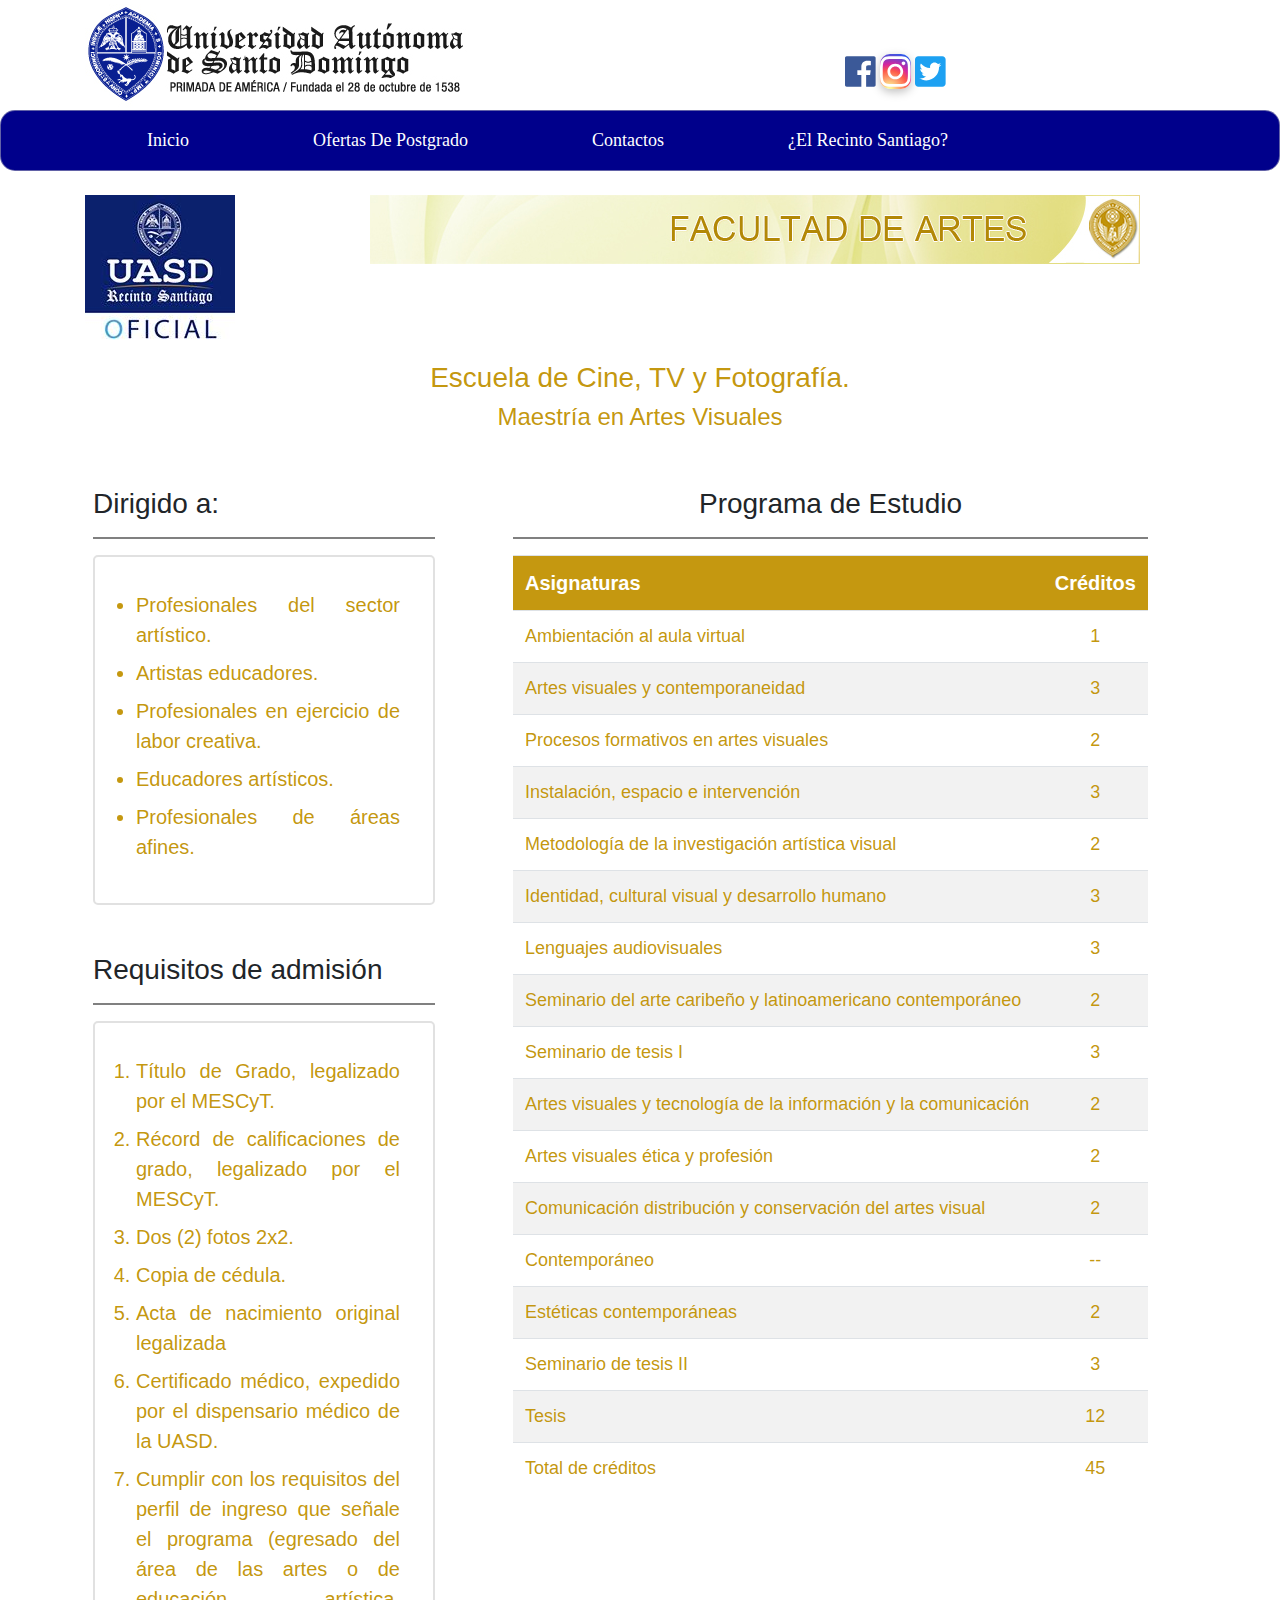
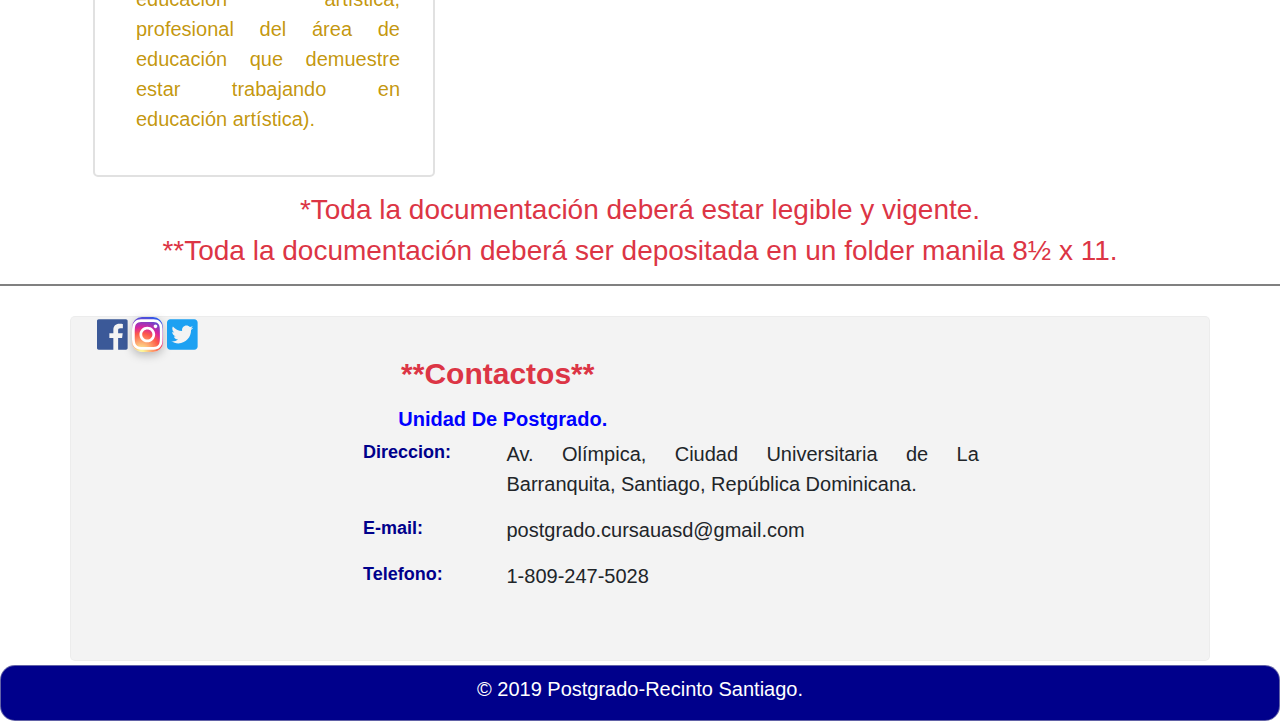
<file: facultades/maestria-artes-visuales.html>
<!DOCTYPE html>
<html>

<head>
    <meta charset="UTF-8">
    <meta name="viewport" content="width=device-width, initial-scale=1.0">
    <meta http-equiv="X-UA-Compatible" content="ie=edge">
    <link rel="stylesheet" href="../css/bootstrap.min.css">
    <link rel="stylesheet" href="../css/myStyle.css">
    <link rel="stylesheet" href="../css/facultadesStyle.css">
    <title>Maestría en Artes Visuales.</title>

</head>

<body>
    <div class="cabezera">

        <header class="container mt-1 ml-8 ">
            <section class="row">
                <section class="col-md-8">
                    <a href="../index.html"><img src="../imagenes/logo-uasd_cambio.JPG" alt="Logo UASD"></a>
                </section>
                <section class="icoredes col-md-2">
                    <a href="https://www.facebook.com/Postgrado-UASD-Santiago-294607334530812/" target="black"><i
                            class="fab fa-facebook face-ico"></i></a>
                    <a href="https://www.instagram.com/postgrado_uasd_santiago/?hl=es-la" target="black"><i
                            class="fab fa-instagram insta-ico"></i></a>
                    <a href="https://twitter.com/uasdsantiago01?lang=es" target="black"><i
                            class="fab fa-twitter-square twitter-ico"></i></a>
                </section>
            </section>
        </header>
    </div>
    <nav class="navbar navbar-expand-md barnav">
        <section class="container">
            <ul class="navbar-nav">
                <li class="nav-item">
                    <a class="nav-link" href="../index.html">Inicio</a>
                </li>
                <li class="nav-item">
                    <a class="nav-link" href="../ofertas-postgrado.html">Ofertas De Postgrado</a>
                </li>
                <li class="nav-item">
                    <a class="nav-link" href="../contactos.html">Contactos</a>
                </li>
                <li class="nav-item">
                    <a class="nav-link" href="../recinto-santiago.html"> ¿El Recinto Santiago?</a>
                </li>
            </ul>
        </section>
    </nav>

    <section class="container">
        <section class="row mt-4">
            <section class="col-md-2">
                <img src="../imagenes/imagenes/recinto-stgo.jpg" alt="">

            </section>
            <section class=" container col-md-8">
                <img src="img/cabeza_artes.jpg">
            </section>

        </section>

        <section class="text-center titulo-artes mt-3">
            <h3>Escuela de Cine, TV y Fotografía.</h3>
            <h4>Maestría en Artes Visuales</h4>
        </section>
        <section class="row">
            <section class="col-md-4">
                <section class="mt-5 ml-2">
                    <h3>Dirigido a:</h3>
                    <hr>

                    <section class="container list-requisitos titulo-artes">
                        <ul class="ml-2">
                            <li>Profesionales del sector artístico.</li>
                            <li>Artistas educadores.</li>
                            <li>Profesionales en ejercicio de labor creativa.</li>
                            <li>Educadores artísticos.</li>
                            <li>Profesionales de áreas afines. </li>
                        </ul>

                    </section>



                    <h3 class="mt-5">Requisitos de admisión</h3>
                    <hr>
                    <section class="container list-requisitos titulo-artes">
                        <ol class="ml-2">
                            <li>Título de Grado, legalizado por el MESCyT.</li>
                            <li>Récord de calificaciones de grado, legalizado por el MESCyT.</li>
                            <li>Dos (2) fotos 2x2.</li>
                            <li>Copia de cédula.</li>
                            <li>Acta de nacimiento original legalizada</li>
                            <li>Certificado médico, expedido por el dispensario médico de la UASD.</li>
                            <li>Cumplir con los requisitos del perfil de ingreso que señale el programa (egresado del
                                área de las artes o de educación artística, profesional del área de educación que
                                demuestre estar trabajando en educación artística).</li>


                        </ol>

                    </section>



                </section>
            </section>

            <section class="table-responsive col-md-7 mt-5 ml-5">
                <h3 class="text-center ">Programa de Estudio</h3>
                <hr>
                <table class="table table-striped titulo-artes td-size">
                    <tr class="bg-artes">
                        <th>Asignaturas</th>
                        <th class="text-center">Créditos</th>
                    </tr>
                    <tr>
                        <td>Ambientación al aula virtual</td>
                        <td class="text-center">1</td>

                    </tr>
                    <tr>
                        <td>Artes visuales y contemporaneidad</td>
                        <td class="text-center">3</td>

                    </tr>
                    <tr>
                        <td>Procesos formativos en artes visuales </td>
                        <td class="text-center">2</td>

                    </tr>
                    <tr>
                        <td>Instalación, espacio e intervención </td>
                        <td class="text-center">3</td>

                    </tr>
                    <tr>
                        <td>Metodología de la investigación artística visual</td>
                        <td class="text-center">2</td>

                    </tr>
                    <tr>
                        <td>Identidad, cultural visual y desarrollo humano </td>
                        <td class="text-center">3</td>

                    </tr>
                    <tr>
                        <td>Lenguajes audiovisuales</td>
                        <td class="text-center">3</td>

                    </tr>
                    <tr>
                        <td>Seminario del arte caribeño y latinoamericano contemporáneo </td>
                        <td class="text-center">2</td>

                    </tr>
                    <tr>
                        <td>Seminario de tesis I</td>
                        <td class="text-center">3</td>

                    </tr>
                    <tr>
                        <td>Artes visuales y tecnología de la información y la comunicación</td>
                        <td class="text-center">2</td>

                    </tr>
                    <tr>
                        <td>Artes visuales ética y profesión </td>
                        <td class="text-center">2</td>

                    </tr>
                    <tr>
                        <td>Comunicación distribución y conservación del artes visual </td>
                        <td class="text-center">2</td>

                    </tr>
                    <tr>
                        <td>Contemporáneo</td>
                        <td class="text-center">--</td>

                    </tr>
                    <tr>
                        <td>Estéticas contemporáneas</td>
                        <td class="text-center">2</td>

                    </tr>
                    <tr>
                        <td>Seminario de tesis II</td>
                        <td class="text-center">3</td>

                    </tr>
                    <tr>
                        <td>Tesis </td>
                        <td class="text-center">12</td>

                    </tr>
                    <tr>
                        <td>Total de créditos</td>
                        <td class="text-center">45</td>

                    </tr>


                </table>
            </section>
        </section>

    </section>

    <section class="container text-center text-danger mt-3">
        <h3>*Toda la documentación deberá estar legible y vigente.</h3>
        <h3>**Toda la documentación deberá ser depositada en un folder manila 8½ x 11.</h3>
    </section>





    <span id="irArriba" class="ir-arriba"><i class="fas fa-arrow-alt-circle-up"></i>
        <p class="ir-arriba">Ir Arriba</p>
    </span>

    <hr>
    <footer>
        <section class="container centro">
            <section class="mt-2">
                <section class="row">
                    <secction class="col-md-9 text-danger text-center mt-3">
                        <h3>**Contactos**</h3>
                        <h6>Unidad De Postgrado.</h6>

                    </secction>

                </section>
            </section>
            <section class="info">
                <section class="row">
                    <span class="col-md-2"><strong>Direccion:</strong></span>
                    <p class="col-md-7">Av. Olímpica, Ciudad Universitaria de La Barranquita, Santiago,
                        República Dominicana.</p>
                </section>
                <section class="row">
                    <span class="col-md-2"><strong>E-mail:</strong></span>
                    <p class="col-md-5">postgrado.cursauasd@gmail.com</p>
                </section>
                <section class="row">
                    <span class="col-md-2"><strong>Telefono:</strong></span>
                    <p class="col-md-5">1-809-247-5028 </p>
                </section>
            </section>
            <section class="icoredes-pie">
                <a href="https://www.facebook.com/Postgrado-UASD-Santiago-294607334530812/" target="black"><i
                        class="fab fa-facebook face-ico  mb-3"></i></a>
                <a href="https://www.instagram.com/postgrado_uasd_santiago/?hl=es-la" target="black"><i
                        class="fab fa-instagram insta-ico  mb-3"></i></a>
                <a href="https://twitter.com/uasdsantiago01?lang=es" target="black"><i
                        class="fab fa-twitter-square twitter-ico  mb-3"></i></a>

            </section>



        </section>




        <section class="copy-right mt-1">
            <p class="text-center mt-2">
                &copy; 2019 Postgrado-Recinto Santiago.
            </p>
        </section>






    </footer>
    <!--Scritp-Files  -->
    <script src="../js/jquery.min.js"> </script>
    <script src="../js/popper.min.js"></script>
    <script src="../js/bootstrap.min.js"></script>
    <script src="../js/funciones.js"></script>
    <script defer src="../js/all.js"></script>



</body>

</html>
</file>
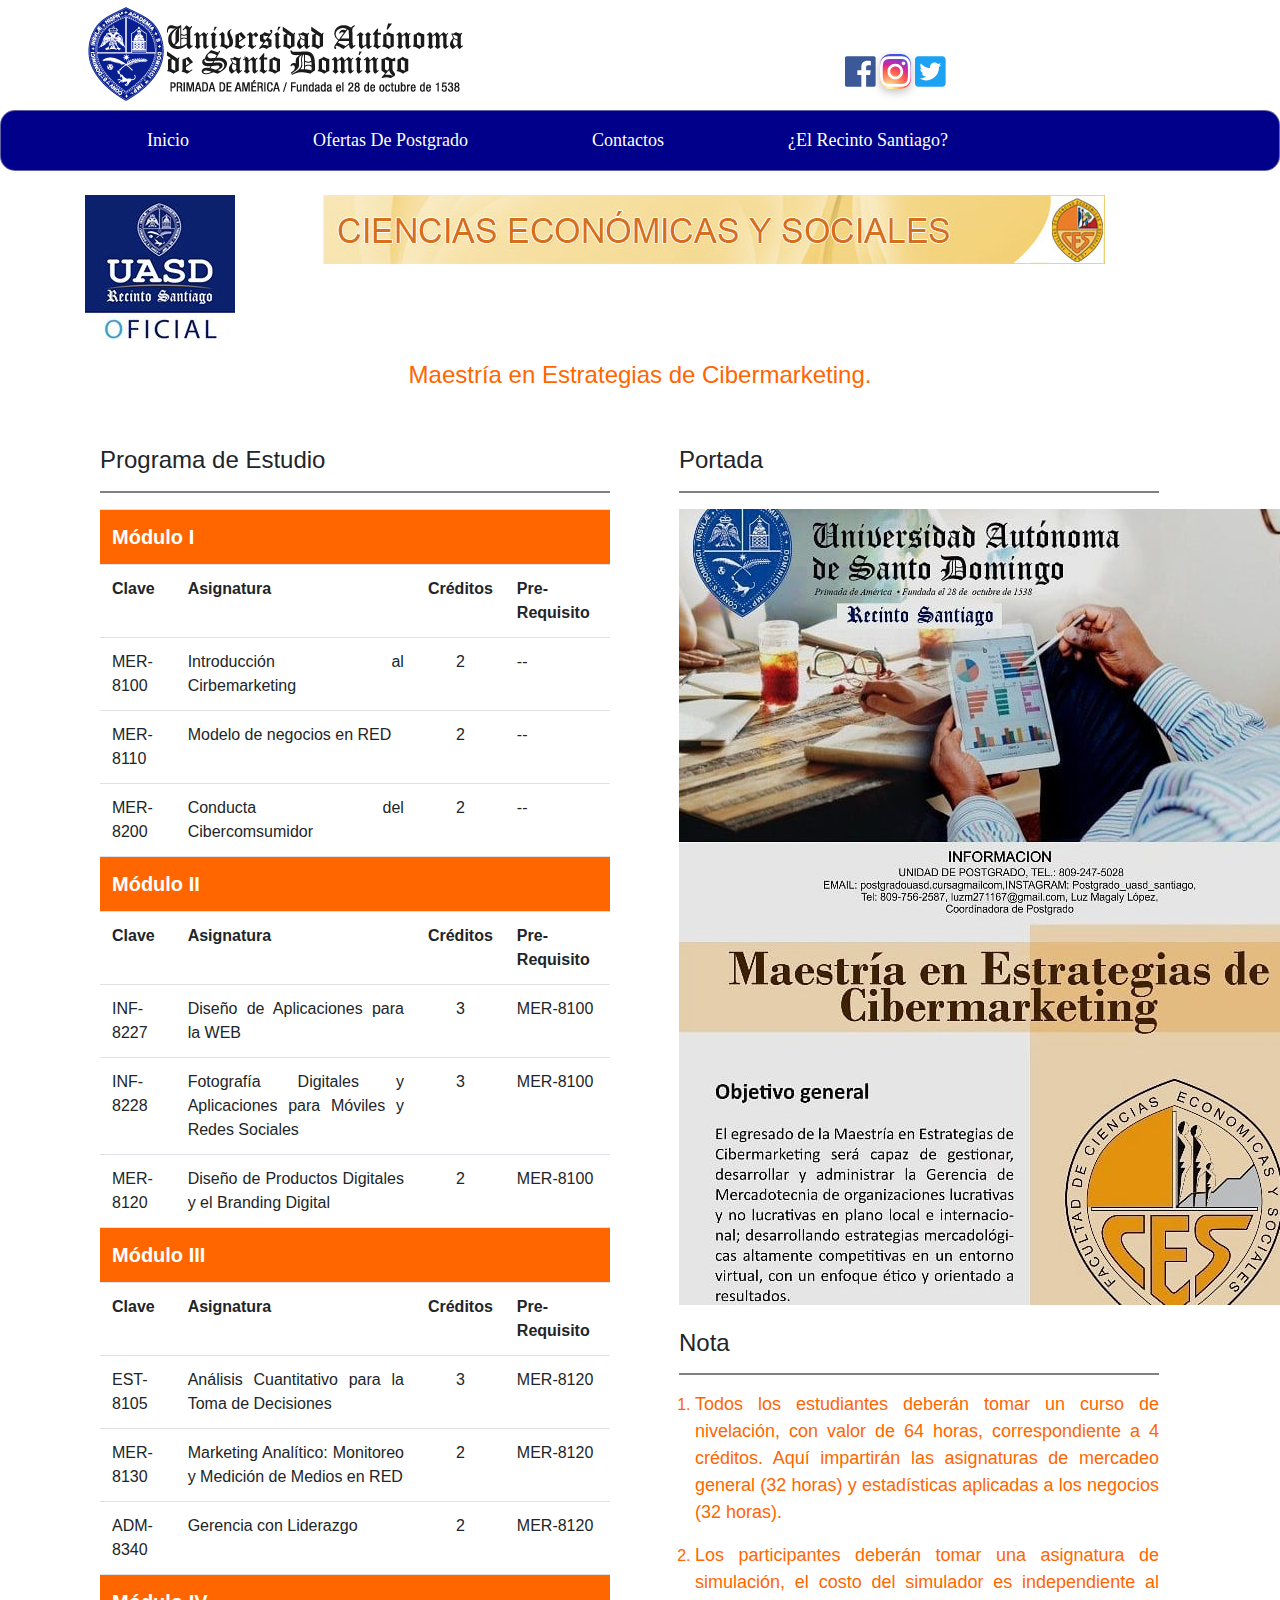
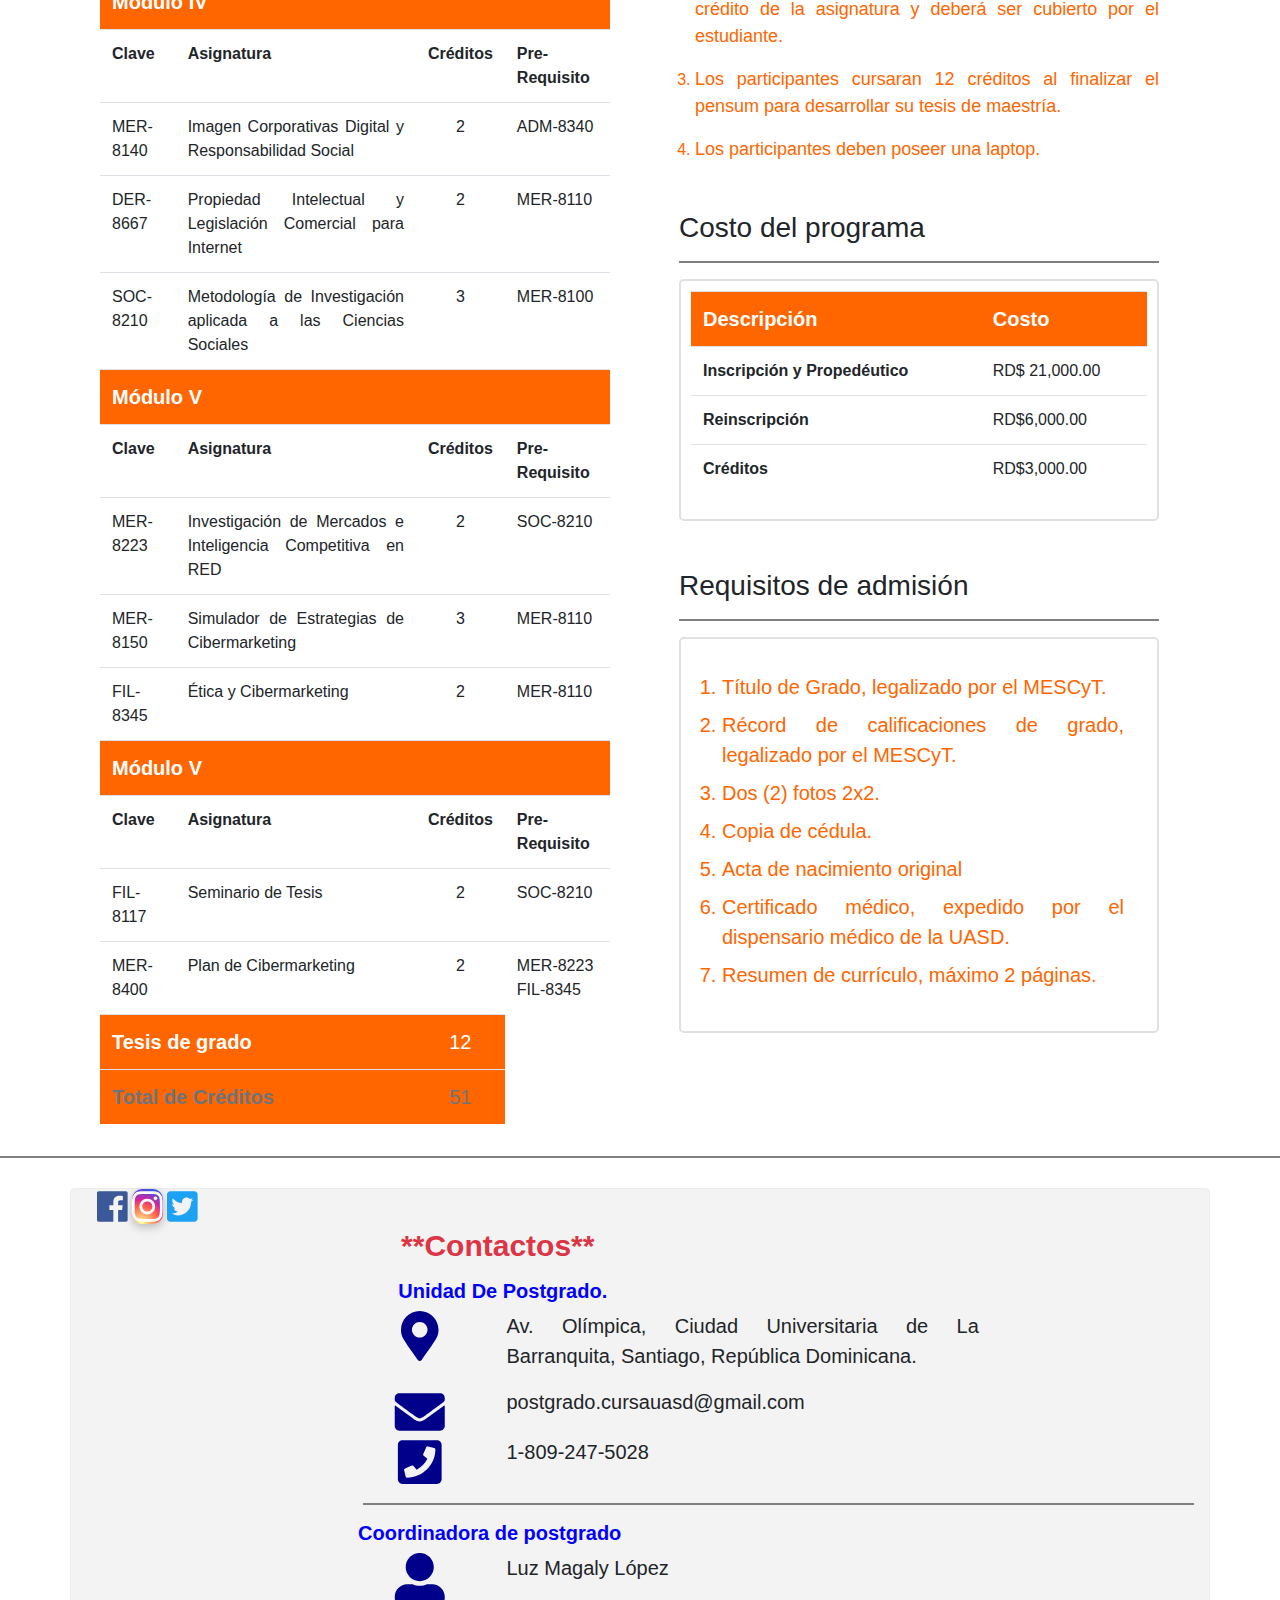
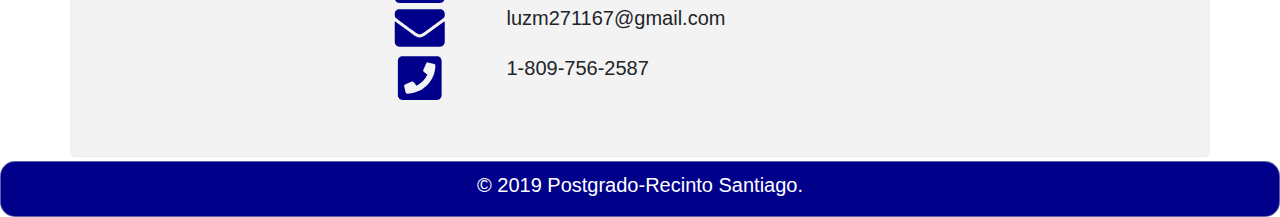
<file: facultades/maestria-cibermarketing.html>
<!DOCTYPE html>
<html>

<head>
    <meta charset="UTF-8">
    <meta name="viewport" content="width=device-width, initial-scale=1.0">
    <meta http-equiv="X-UA-Compatible" content="ie=edge">
    <link rel="stylesheet" href="../css/bootstrap.min.css">
    <link rel="stylesheet" href="../css/myStyle.css">
    <link rel="stylesheet" href="../css/facultadesStyle.css">
    <title>Maestría en Estrategias de Cibermarketing.</title>

</head>

<body>
    <div class="cabezera">

        <header class="container mt-1 ml-8 ">
            <section class="row">
                <section class="col-md-8">
                    <a href="../index.html"><img src="../imagenes/logo-uasd_cambio.JPG" alt="Logo UASD"></a>
                </section>
                <section class="icoredes col-md-2">
                    <a href="https://www.facebook.com/Postgrado-UASD-Santiago-294607334530812/" target="black"><i
                            class="fab fa-facebook face-ico"></i></a>
                    <a href="https://www.instagram.com/postgrado_uasd_santiago/?hl=es-la" target="black"><i
                            class="fab fa-instagram insta-ico"></i></a>
                    <a href="https://twitter.com/uasdsantiago01?lang=es" target="black"><i
                            class="fab fa-twitter-square twitter-ico"></i></a>
                </section>
            </section>
        </header>
    </div>
    <nav class="navbar navbar-expand-md barnav">
        <section class="container">
            <ul class="navbar-nav">
                <li class="nav-item">
                    <a class="nav-link" href="../index.html">Inicio</a>
                </li>
                <li class="nav-item">
                    <a class="nav-link" href="../ofertas-postgrado.html">Ofertas De Postgrado</a>
                </li>
                <li class="nav-item">
                    <a class="nav-link" href="../contactos.html">Contactos</a>
                </li>
                <li class="nav-item">
                    <a class="nav-link" href="../recinto-santiago.html"> ¿El Recinto Santiago?</a>
                </li>
            </ul>
        </section>
    </nav>

    <section class="container">
        <section class="row mt-4">
            <section class="col-md-2">
                <img src="../imagenes/imagenes/recinto-stgo.jpg" alt="">

            </section>
            <section class=" container col-md-9">
                <img src="img/banner-eco-y-soc.jpg">
            </section>

        </section>
        <section class="text-center titulo-eco-y-soc mt-3">
            
            <h4>Maestría en Estrategias de Cibermarketing.</h4>
        </section>
        <section class=" container row">
            <section class="col-md-6 mt-5">
                <h4>Programa de Estudio</h4>
                <hr>
                
            <section class="table-responsive  plan-estudio-cibermarke ">
                
                <table class="table ">
                    <tr class="bg-eco-y-soc">
                        <th colspan="6">Módulo I</th>
                        
                    </tr>
                    <tr>
                            <th>Clave</th>
                            <th>Asignatura</th>
                            <th>Créditos</th>
                            <th>Pre-Requisito</th>
                    </tr>
                    <tr>
                        
                        <td>MER-8100</td>
                        <td>Introducción al Cirbemarketing </td>
                        <td class="text-center">2</td>
                        <td>--</td>
                    </tr>
                    <tr>
                        <td>MER-8110</td>
                        <td>Modelo de negocios en RED</td>
                        <td class="text-center">2</td>
                        <td>--</td>
                    </tr>
                    <tr>
                        <td>MER-8200</td>
                        <td>Conducta del Cibercomsumidor</td>
                        <td class="text-center">2</td>
                        <td>--</td>
                    </tr>

                    <tr class="bg-eco-y-soc">
                            <th colspan="6">Módulo II</th>
                            
                        </tr>
                        <tr>
                                <th>Clave</th>
                                <th>Asignatura</th>
                                <th>Créditos</th>
                                <th>Pre-Requisito</th>
                        </tr>
                        <tr>
                            
                            <td>INF-8227</td>
                            <td>Diseño de Aplicaciones para la WEB</td>
                            <td class="text-center">3</td>
                            <td>MER-8100</td>
                        </tr>
                        <tr>
                            <td>INF-8228</td>
                            <td>Fotografía Digitales y Aplicaciones para Móviles y Redes Sociales</td>
                            <td class="text-center">3</td>
                            <td>MER-8100</td>
                        </tr>
                        <tr>
                            <td>MER-8120</td>
                            <td>Diseño de Productos Digitales y el Branding Digital </td>
                            <td class="text-center">2</td>
                            <td>MER-8100</td>
                        </tr>

                        <tr class="bg-eco-y-soc">
                                <th colspan="6">Módulo III</th>
                                
                            </tr>
                            <tr>
                                    <th>Clave</th>
                                    <th>Asignatura</th>
                                    <th>Créditos</th>
                                    <th>Pre-Requisito</th>
                            </tr>
                            <tr>
                                
                                <td>EST-8105</td>
                                <td>Análisis Cuantitativo para la Toma de Decisiones</td>
                                <td class="text-center">3</td>
                                <td>MER-8120</td>
                            </tr>
                            <tr>
                                <td>MER-8130</td>
                                <td>Marketing Analítico: Monitoreo y Medición de Medios en RED</td>
                                <td class="text-center">2</td>
                                <td>MER-8120</td>
                            </tr>
                            <tr>
                                <td>ADM-8340</td>
                                <td>Gerencia con Liderazgo </td>
                                <td class="text-center">2</td>
                                <td>MER-8120</td>
                            </tr>
                            <tr class="bg-eco-y-soc">
                                    <th colspan="6">Módulo IV</th>
                                    
                                </tr>
                                <tr>
                                        <th>Clave</th>
                                        <th>Asignatura</th>
                                        <th>Créditos</th>
                                        <th>Pre-Requisito</th>
                                </tr>
                                <tr>
                                    
                                    <td>MER-8140</td>
                                    <td>Imagen Corporativas Digital y Responsabilidad Social</td>
                                    <td class="text-center">2</td>
                                    <td>ADM-8340</td>
                                </tr>
                                <tr>
                                    <td>DER-8667</td>
                                    <td>Propiedad Intelectual y Legislación Comercial para Internet </td>
                                    <td class="text-center">2</td>
                                    <td>MER-8110</td>
                                </tr>
                                <tr>
                                    <td>SOC-8210</td>
                                    <td>Metodología de Investigación aplicada a las Ciencias Sociales</td>
                                    <td class="text-center">3</td>
                                    <td>MER-8100</td>
                                </tr>

                                <tr class="bg-eco-y-soc">
                                        <th colspan="6">Módulo V</th>
                                        
                                    </tr>
                                    <tr>
                                            <th>Clave</th>
                                            <th>Asignatura</th>
                                            <th>Créditos</th>
                                            <th>Pre-Requisito</th>
                                    </tr>
                                    <tr>
                                        
                                        <td>MER-8223</td>
                                        <td>Investigación de Mercados e Inteligencia Competitiva en RED</td>
                                        <td class="text-center">2</td>
                                        <td>SOC-8210</td>
                                    </tr>
                                    <tr>
                                        <td>MER-8150</td>
                                        <td>Simulador de Estrategias de Cibermarketing </td>
                                        <td class="text-center">3</td>
                                        <td>MER-8110</td>
                                    </tr>
                                    <tr>
                                        <td>FIL-8345</td>
                                        <td>Ética y Cibermarketing</td>
                                        <td class="text-center">2</td>
                                        <td>MER-8110</td>
                                    </tr>
                                    <tr class="bg-eco-y-soc">
                                            <th colspan="6">Módulo V</th>
                                            
                                        </tr>
                                        <tr>
                                                <th>Clave</th>
                                                <th>Asignatura</th>
                                                <th>Créditos</th>
                                                <th>Pre-Requisito</th>
                                        </tr>
                                        <tr>
                                            
                                            <td>FIL-8117</td>
                                            <td>Seminario de Tesis	</td>
                                            <td class="text-center">2</td>
                                            <td>SOC-8210</td>
                                        </tr>
                                        <tr>
                                            <td>MER-8400</td>
                                            <td>Plan de Cibermarketing </td>
                                            <td class="text-center">2</td>
                                            <td rowspan="2">MER-8223<br> FIL-8345</td>
                                        </tr>
                                        
                                    <tr class="bg-eco-y-soc">
                                        <th colspan="2"> Tesis de grado </th>
                                        <td class="text-center"> 12</td>
                                    </tr>
                                    <tr class="text-muted bg-eco-y-soc ">
                                        
                                        <th colspan="2" >
                                            Total de Créditos 
                                        </th>
                                        <td class="text-center"> 51</td>
                                    </tr>
                                        




                </table>
            </section>
            </section>

            <section class="col-md-6 mt-5">
                <section class="container ml-4 ">
                    <h4>Portada</h4>
                    <hr>
                
                    <section class=" portada">
                            <img src="../imagenes/Aperturas/MAESTRIA-CIBERMARKETING.JPG" alt="" >
                        </section>
                    </section>
                <section class="container ml-4 mt-4">
                <h4>Nota</h4>
                <hr>
                <section class="plan-estudio-cibermarke">
                    <ol class="titulo-eco-y-soc ml-3">
                        <li><p>Todos los estudiantes deberán tomar un curso de nivelación, con valor de 64 horas, 
                            correspondiente a 4 créditos. Aquí impartirán las asignaturas de mercadeo general (32 horas) 
                            y estadísticas aplicadas a los negocios (32 horas).</p></li>
                        <li><p>
                            Los participantes deberán tomar una asignatura de simulación, el costo del simulador es independiente 
                            al crédito de la asignatura y deberá ser cubierto por el estudiante.
                        </p>
                        </li>
                        <li><p>
                            Los participantes cursaran 12 créditos al finalizar el pensum para desarrollar su tesis de maestría.
                        </p>
                        </li>
                        <li>
                            <p>
                            Los participantes deben poseer una laptop.
                            </p>
                        </li>
                    </ol>
                </section>
            </section>
            
            <section class=" container mt-5 ml-4">
                    <h3 >Costo del programa</h3>
                    <hr>
                    <section class="table-responsive tabla-costo ">
                        <table class="table">
                            <tr class="bg-eco-y-soc">
                                <th>Descripción</th>
                                <th>Costo</th>
                            </tr>
                            <tr>
                                <th>Inscripción y Propedéutico </th>
                                <td>RD$ 21,000.00</td>
                            </tr>
                            <tr>
                                <th>Reinscripción </th>
                                <td>RD$6,000.00</td>
                            </tr>
                            <tr>
                                <th>Créditos</th>
                                <td>RD$3,000.00</td>
                            </tr>
                           

                        </table>
                    </section>
                </section>

       
        <section class="container mt-5 ml-4">
                        <h3>Requisitos de admisión</h3>
                        <hr>
                        <section class="container list-requisitos titulo-eco-y-soc">
                            <ol class="ml-2">
                                <li>Título de Grado, legalizado por el MESCyT.</li>
                                <li>Récord de calificaciones de grado, legalizado por el MESCyT.</li>
                                <li>Dos (2) fotos 2x2.</li>
                                <li>Copia de cédula.</li>
                                <li>Acta de nacimiento original </li>
                                <li>Certificado médico, expedido por el dispensario médico de la UASD.</li>
                                <li>Resumen de currículo, máximo 2 páginas.</li>
    
    
                            </ol>
    
                        </section>
                    </section>
    
                </section>
                </section>
                </section>
            

    </section>
    <span id="irArriba" class="ir-arriba"><i class="fas fa-arrow-alt-circle-up"></i>
        <p class="ir-arriba">Ir Arriba</p>
    </span>

   

    <hr>
    <footer>
        <section class="container centro">
            <section class="mt-2">
                <section class="row">
                    <secction class="col-md-9 text-danger text-center mt-3">
                        <h3>**Contactos**</h3>
                        <h6>Unidad De Postgrado.</h6>

                    </secction>

                </section>
            </section>
            <section class="info">
                    <section class="row">
    
                            <i class=" col-md-2 fas fa-map-marker-alt"></i>
                        <p class="col-md-7">Av. Olímpica, Ciudad Universitaria de La Barranquita, Santiago,
                            República Dominicana.</p>
                    </section>
                    <section class="row">
                            <i class=" col-md-2 fas fa-envelope"></i>
                        <p class="col-md-5">postgrado.cursauasd@gmail.com</p>
                    </section>
                    <section class="row">
                        <i class=" col-md-2 fas fa-phone-square"></i>
                        <p class="col-md-5">1-809-247-5028 </p>
                    </section>
                    <hr>
                    <section class="row">
                        <h6>Coordinadora de postgrado</h6>
                    </section>
                        <section class="row">
                                <i class="col-md-2 fas fa-user-alt"></i>
                                <p class="col-md-5">Luz Magaly López</p>
                                
                        </section>
                        <section class="row">
                                <i class=" col-md-2 fas fa-envelope"></i>
                                <p class="col-md-5">luzm271167@gmail.com</p>
                        </section>
                        <section class="row">
                                <i class=" col-md-2 fas fa-phone-square"></i>
                                <p class="col-md-5">1-809-756-2587 </p>
                            </section>
    
                    
                </section>
            <section class="icoredes-pie">
                <a href="https://www.facebook.com/Postgrado-UASD-Santiago-294607334530812/" target="black"><i
                        class="fab fa-facebook face-ico  mb-3"></i></a>
                <a href="https://www.instagram.com/postgrado_uasd_santiago/?hl=es-la" target="black"><i
                        class="fab fa-instagram insta-ico  mb-3"></i></a>
                <a href="https://twitter.com/uasdsantiago01?lang=es" target="black"><i
                        class="fab fa-twitter-square twitter-ico  mb-3"></i></a>

            </section>



        </section>




        <section class="copy-right mt-1">
            <p class="text-center mt-2">
                &copy; 2019 Postgrado-Recinto Santiago.
            </p>
        </section>
    </footer>

    <!--Scritp-Files  -->
    <script src="../js/jquery.min.js"> </script>
    <script src="../js/popper.min.js"></script>
    <script src="../js/bootstrap.min.js"></script>
    <script src="../js/funciones.js"></script>
    <script defer src="../js/all.js"></script>
</body>

</html>
</file>
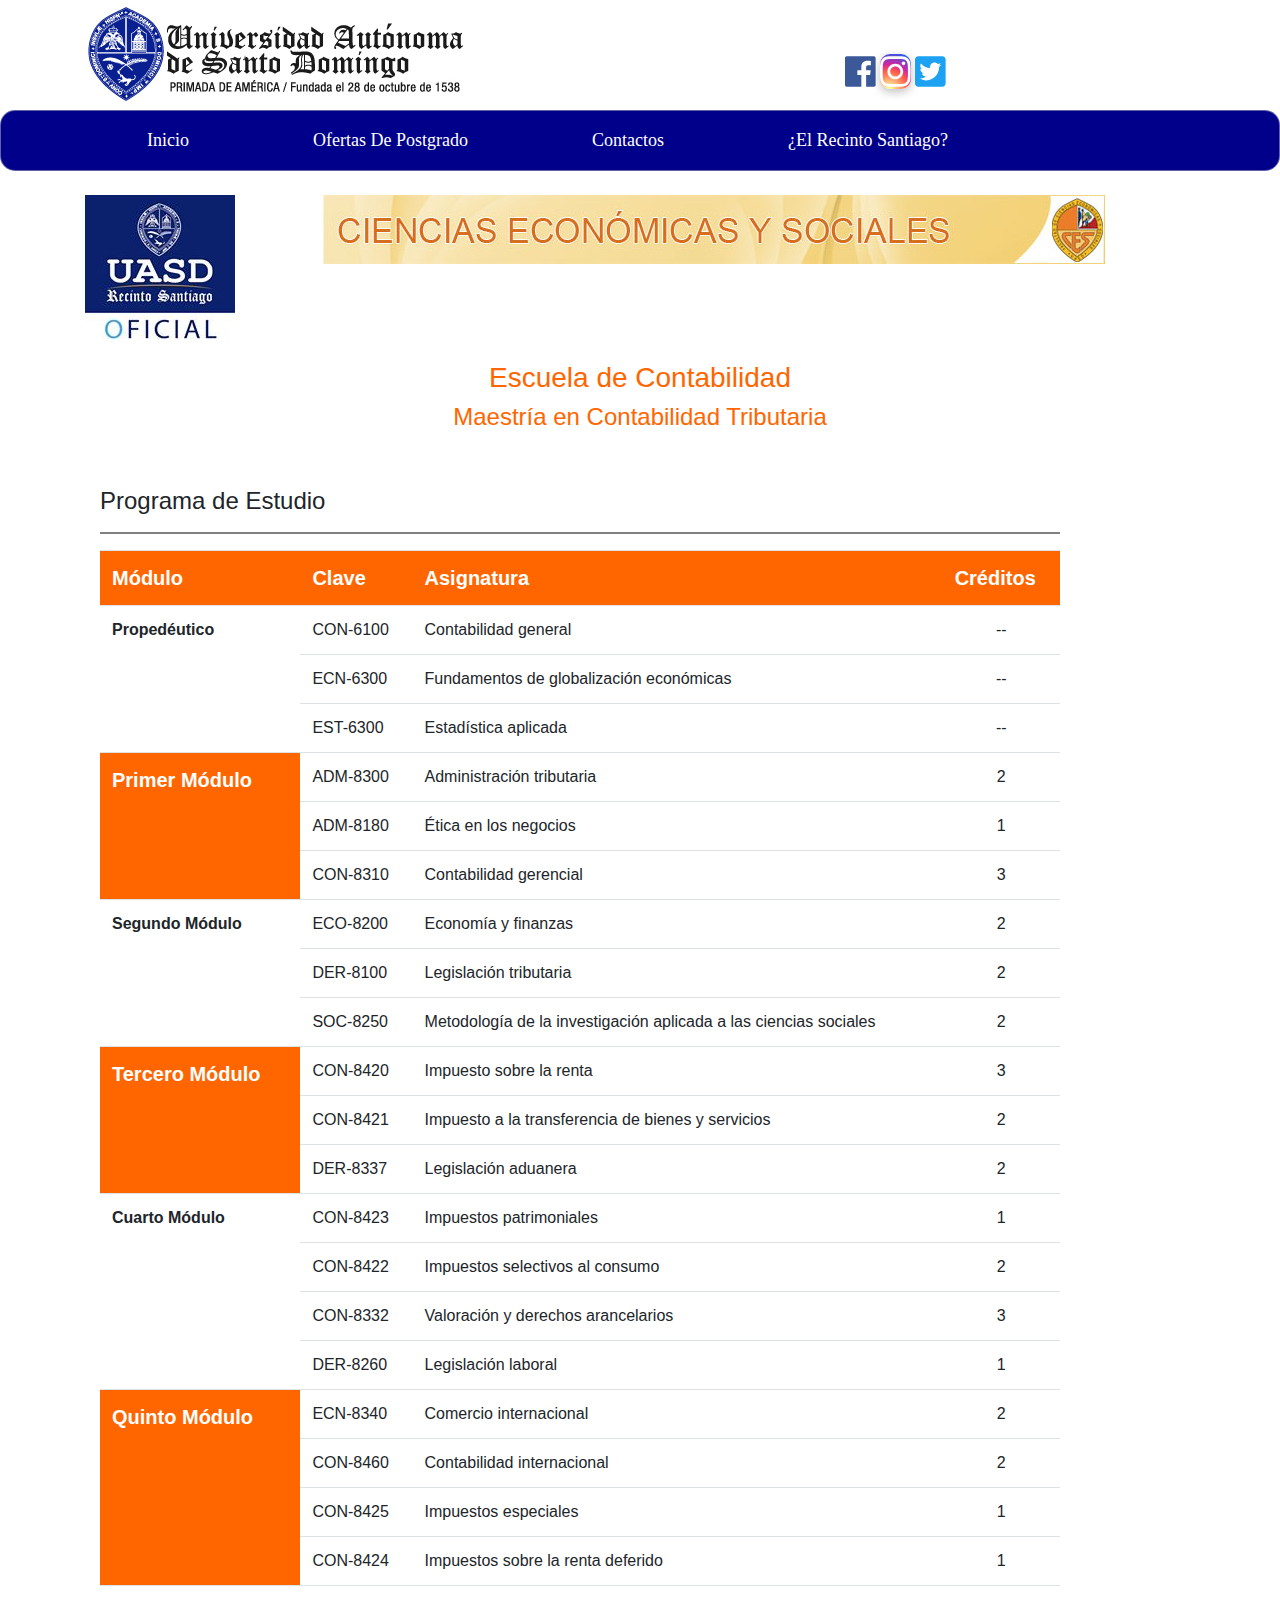
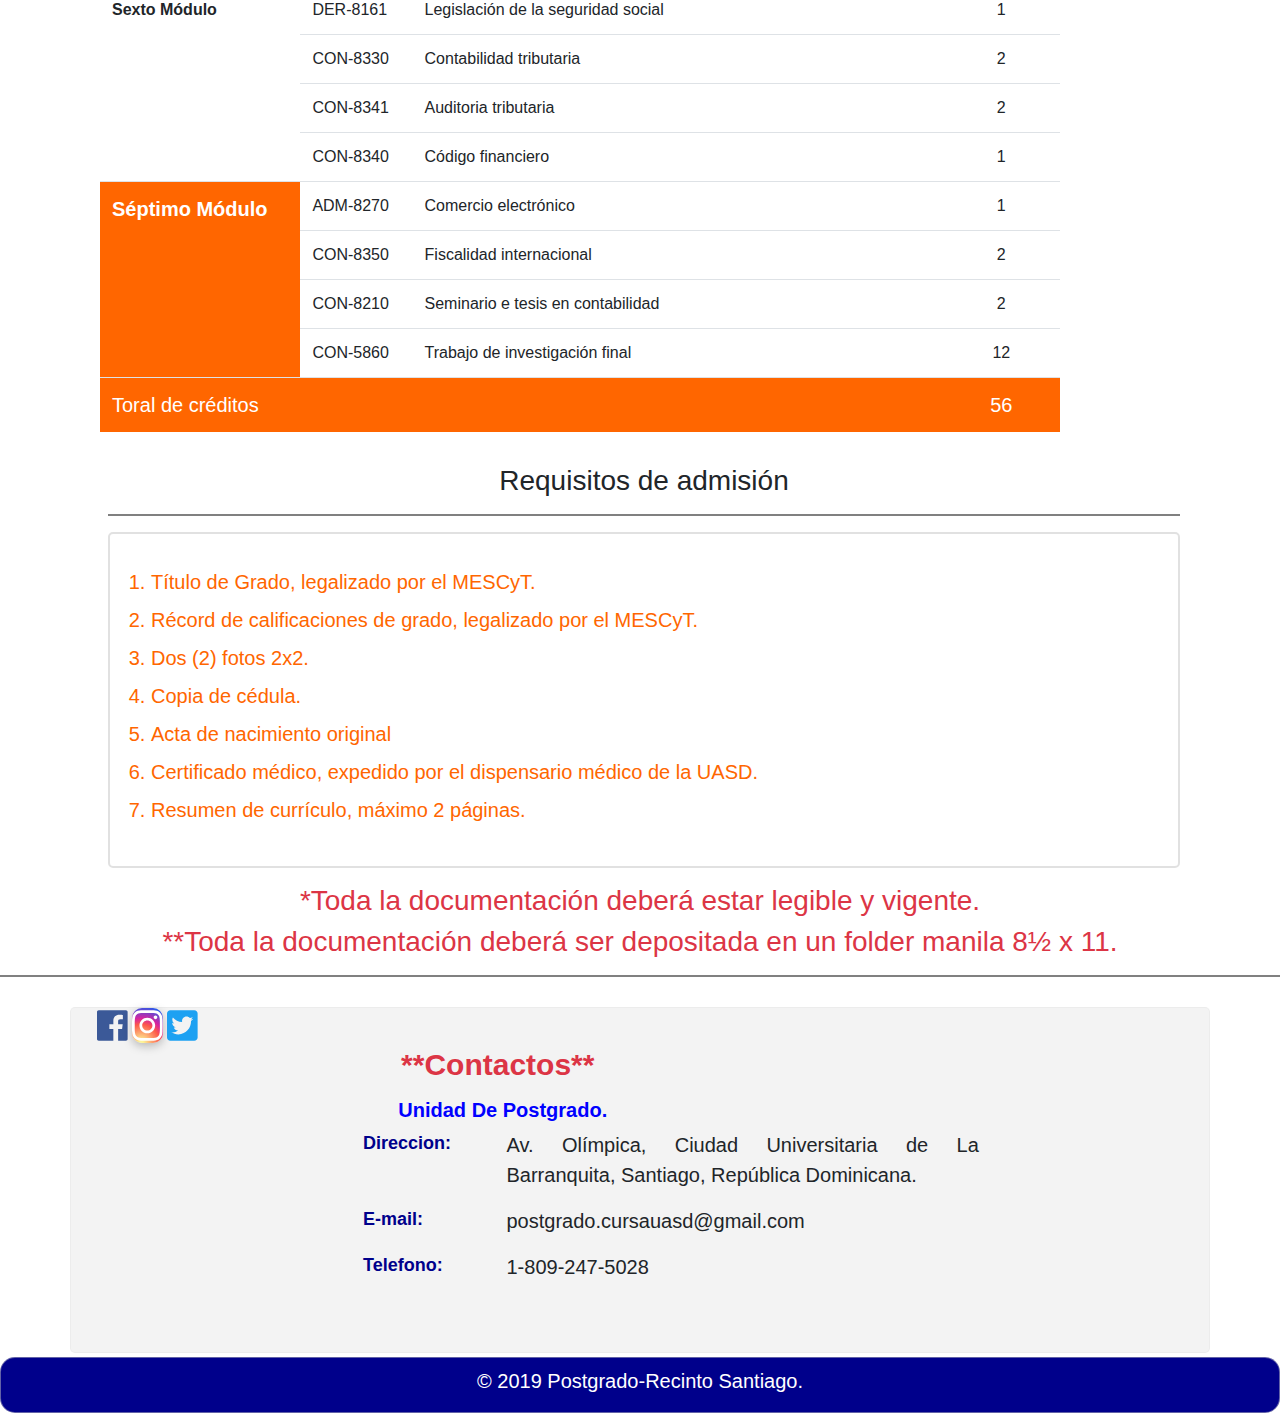
<file: facultades/maestria-contabilidad-tributaria.html>
<!DOCTYPE html>
<html>

<head>
    <meta charset="UTF-8">
    <meta name="viewport" content="width=device-width, initial-scale=1.0">
    <meta http-equiv="X-UA-Compatible" content="ie=edge">
    <link rel="stylesheet" href="../css/bootstrap.min.css">
    <link rel="stylesheet" href="../css/myStyle.css">
    <link rel="stylesheet" href="../css/facultadesStyle.css">
    <title>Maestría en Contabilidad Tributaria .</title>

</head>

<body>
    <div class="cabezera">

        <header class="container mt-1 ml-8 ">
            <section class="row">
                <section class="col-md-8">
                    <a href="../index.html"><img src="../imagenes/logo-uasd_cambio.JPG" alt="Logo UASD"></a>
                </section>
                <section class="icoredes col-md-2">
                    <a href="https://www.facebook.com/Postgrado-UASD-Santiago-294607334530812/" target="black"><i
                            class="fab fa-facebook face-ico"></i></a>
                    <a href="https://www.instagram.com/postgrado_uasd_santiago/?hl=es-la" target="black"><i
                            class="fab fa-instagram insta-ico"></i></a>
                    <a href="https://twitter.com/uasdsantiago01?lang=es" target="black"><i
                            class="fab fa-twitter-square twitter-ico"></i></a>
                </section>
            </section>
        </header>
    </div>
    <nav class="navbar navbar-expand-md barnav">
        <section class="container">
            <ul class="navbar-nav">
                <li class="nav-item">
                    <a class="nav-link" href="../index.html">Inicio</a>
                </li>
                <li class="nav-item">
                    <a class="nav-link" href="../ofertas-postgrado.html">Ofertas De Postgrado</a>
                </li>
                <li class="nav-item">
                    <a class="nav-link" href="../contactos.html">Contactos</a>
                </li>
                <li class="nav-item">
                    <a class="nav-link" href="../recinto-santiago.html"> ¿El Recinto Santiago?</a>
                </li>
            </ul>
        </section>
    </nav>

    <section class="container">
        <section class="row mt-4">
            <section class="col-md-2">
                <img src="../imagenes/imagenes/recinto-stgo.jpg" alt="">

            </section>
            <section class=" container col-md-9">
                <img src="img/banner-eco-y-soc.jpg">
            </section>

        </section>
        <section class="text-center titulo-eco-y-soc mt-3">
            <h3>Escuela de Contabilidad</h3>
            <h4>Maestría en Contabilidad Tributaria</h4>
        </section>
        <section class=" container row">
            <section class="table-responsive col-md-11 mt-5">
                <h4>Programa de Estudio</h4>
                <hr>
                <table class="table">
                    <tr class="bg-eco-y-soc">
                        <th>Módulo</th>
                        <th>Clave</th>
                        <th>Asignatura</th>
                        <th>Créditos</th>
                    </tr>
                    <tr>
                        <th rowspan="3">Propedéutico</th>
                        <td>CON-6100</td>
                        <td>Contabilidad general </td>
                        <td class="text-center">--</td>
                    </tr>
                    <tr>
                        <td>ECN-6300</td>
                        <td>Fundamentos de globalización económicas </td>
                        <td class="text-center">--</td>
                    </tr>
                    <tr>
                        <td>EST-6300</td>
                        <td>Estadística aplicada </td>
                        <td class="text-center">--</td>
                    </tr>

                    <tr>
                        <th class="bg-eco-y-soc" rowspan="3">Primer Módulo</th>
                        <td>ADM-8300</td>
                        <td>Administración tributaria</td>
                        <td class="text-center">2</td>
                    </tr>
                    <tr>
                        <td>ADM-8180</td>
                        <td>Ética en los negocios</td>
                        <td class="text-center">1</td>
                    </tr>
                    <tr>
                        <td>CON-8310</td>
                        <td>Contabilidad gerencial</td>
                        <td class="text-center">3</td>
                    </tr>
                    <tr>
                        <th rowspan="3">Segundo Módulo</th>
                        <td>ECO-8200</td>
                        <td>Economía y finanzas</td>
                        <td class="text-center">2</td>
                    </tr>
                    <tr>
                        <td>DER-8100</td>
                        <td>Legislación tributaria</td>
                        <td class="text-center">2</td>
                    </tr>
                    <tr>
                        <td>SOC-8250</td>
                        <td>Metodología de la investigación aplicada a las ciencias sociales </td>
                        <td class="text-center">2</td>
                    </tr>


                    <tr>
                        <th class="bg-eco-y-soc" rowspan="3">Tercero Módulo</th>
                        <td>CON-8420</td>
                        <td>Impuesto sobre la renta</td>
                        <td class="text-center">3</td>
                    </tr>
                    <tr>
                        <td>CON-8421</td>
                        <td>Impuesto a la transferencia de bienes y servicios</td>
                        <td class="text-center">2</td>
                    </tr>
                    <tr>
                        <td>DER-8337</td>
                        <td>Legislación aduanera</td>
                        <td class="text-center">2</td>
                    </tr>
                    <tr>
                        <th rowspan="4">Cuarto Módulo</th>
                        <td>CON-8423</td>
                        <td>Impuestos patrimoniales</td>
                        <td class="text-center">1</td>
                    </tr>
                    <tr>
                        <td>CON-8422</td>
                        <td>Impuestos selectivos al consumo</td>
                        <td class="text-center">2</td>
                    </tr>
                    <tr>
                        <td>CON-8332</td>
                        <td>Valoración y derechos arancelarios</td>
                        <td class="text-center">3</td>
                    </tr>
                    <tr>
                        <td>DER-8260</td>
                        <td>Legislación laboral</td>
                        <td class="text-center">1</td>
                    </tr>

                    <tr>
                        <th class="bg-eco-y-soc" rowspan="4">Quinto Módulo</th>
                        <td>ECN-8340</td>
                        <td>Comercio internacional</td>
                        <td class="text-center">2</td>
                    </tr>
                    <tr>
                        <td>CON-8460</td>
                        <td>Contabilidad internacional</td>
                        <td class="text-center">2</td>
                    </tr>
                    <tr>
                        <td>CON-8425</td>
                        <td>Impuestos especiales</td>
                        <td class="text-center">1</td>
                    </tr>
                    <tr>
                        <td>CON-8424</td>
                        <td>Impuestos sobre la renta deferido</td>
                        <td class="text-center">1</td>
                    </tr>

                    <tr>
                        <th rowspan="4">Sexto Módulo</th>
                        <td>DER-8161</td>
                        <td>Legislación de la seguridad social</td>
                        <td class="text-center">1</td>
                    </tr>
                    <tr>
                        <td>CON-8330</td>
                        <td>Contabilidad tributaria</td>
                        <td class="text-center">2</td>
                    </tr>
                    <tr>
                        <td>CON-8341</td>
                        <td>Auditoria tributaria</td>
                        <td class="text-center">2</td>
                    </tr>
                    <tr>
                        <td>CON-8340</td>
                        <td>Código financiero</td>
                        <td class="text-center">1</td>
                    </tr>
                    <tr>
                        <th rowspan="4" class="bg-eco-y-soc">Séptimo Módulo</th>
                        <td>ADM-8270</td>
                        <td>Comercio electrónico</td>
                        <td class="text-center">1</td>
                    </tr>
                    <tr>
                        <td>CON-8350</td>
                        <td>Fiscalidad internacional</td>
                        <td class="text-center">2</td>
                    </tr>
                    <tr>
                        <td>CON-8210</td>
                        <td>Seminario e tesis en contabilidad</td>
                        <td class="text-center">2</td>
                    </tr>
                    <tr>
                        <td>CON-5860</td>
                        <td>Trabajo de investigación final</td>
                        <td class="text-center">12</td>
                    </tr>
                    <tr class="bg-eco-y-soc">
                        <td colspan="3">Toral de créditos</td>
                        <td colspan="3" class="text-center">56</td>
                    </tr>





                </table>
            </section>
        </section>
        <section class="container">
            <section class="mt-3">
                <section class=" ml-2">
                    <h3 class="text-center">Requisitos de admisión</h3>
                    <hr>
                    <section class="container list-requisitos titulo-eco-y-soc">
                        <ol class="ml-2">
                            <li>Título de Grado, legalizado por el MESCyT.</li>
                            <li>Récord de calificaciones de grado, legalizado por el MESCyT.</li>
                            <li>Dos (2) fotos 2x2.</li>
                            <li>Copia de cédula.</li>
                            <li>Acta de nacimiento original </li>
                            <li>Certificado médico, expedido por el dispensario médico de la UASD.</li>
                            <li>Resumen de currículo, máximo 2 páginas.</li>


                        </ol>

                    </section>


                </section>


            </section>
        </section>



    </section>
    <span id="irArriba" class="ir-arriba"><i class="fas fa-arrow-alt-circle-up"></i>
        <p class="ir-arriba">Ir Arriba</p>
    </span>

    <section class="container text-center text-danger mt-3">
        <h3>*Toda la documentación deberá estar legible y vigente.</h3>
        <h3>**Toda la documentación deberá ser depositada en un folder manila 8½ x 11.</h3>
    </section>

    <hr>
    <footer>
        <section class="container centro">
            <section class="mt-2">
                <section class="row">
                    <secction class="col-md-9 text-danger text-center mt-3">
                        <h3>**Contactos**</h3>
                        <h6>Unidad De Postgrado.</h6>

                    </secction>

                </section>
            </section>
            <section class="info">
                <section class="row">
                    <span class="col-md-2"><strong>Direccion:</strong></span>
                    <p class="col-md-7">Av. Olímpica, Ciudad Universitaria de La Barranquita, Santiago,
                        República Dominicana.</p>
                </section>
                <section class="row">
                    <span class="col-md-2"><strong>E-mail:</strong></span>
                    <p class="col-md-5">postgrado.cursauasd@gmail.com</p>
                </section>
                <section class="row">
                    <span class="col-md-2"><strong>Telefono:</strong></span>
                    <p class="col-md-5">1-809-247-5028 </p>
                </section>
            </section>
            <section class="icoredes-pie">
                <a href="https://www.facebook.com/Postgrado-UASD-Santiago-294607334530812/" target="black"><i
                        class="fab fa-facebook face-ico  mb-3"></i></a>
                <a href="https://www.instagram.com/postgrado_uasd_santiago/?hl=es-la" target="black"><i
                        class="fab fa-instagram insta-ico  mb-3"></i></a>
                <a href="https://twitter.com/uasdsantiago01?lang=es" target="black"><i
                        class="fab fa-twitter-square twitter-ico  mb-3"></i></a>

            </section>



        </section>




        <section class="copy-right mt-1">
            <p class="text-center mt-2">
                &copy; 2019 Postgrado-Recinto Santiago.
            </p>
        </section>
    </footer>

    <!--Scritp-Files  -->
    <script src="../js/jquery.min.js"> </script>
    <script src="../js/popper.min.js"></script>
    <script src="../js/bootstrap.min.js"></script>
    <script src="../js/funciones.js"></script>
    <script defer src="../js/all.js"></script>
</body>

</html>
</file>
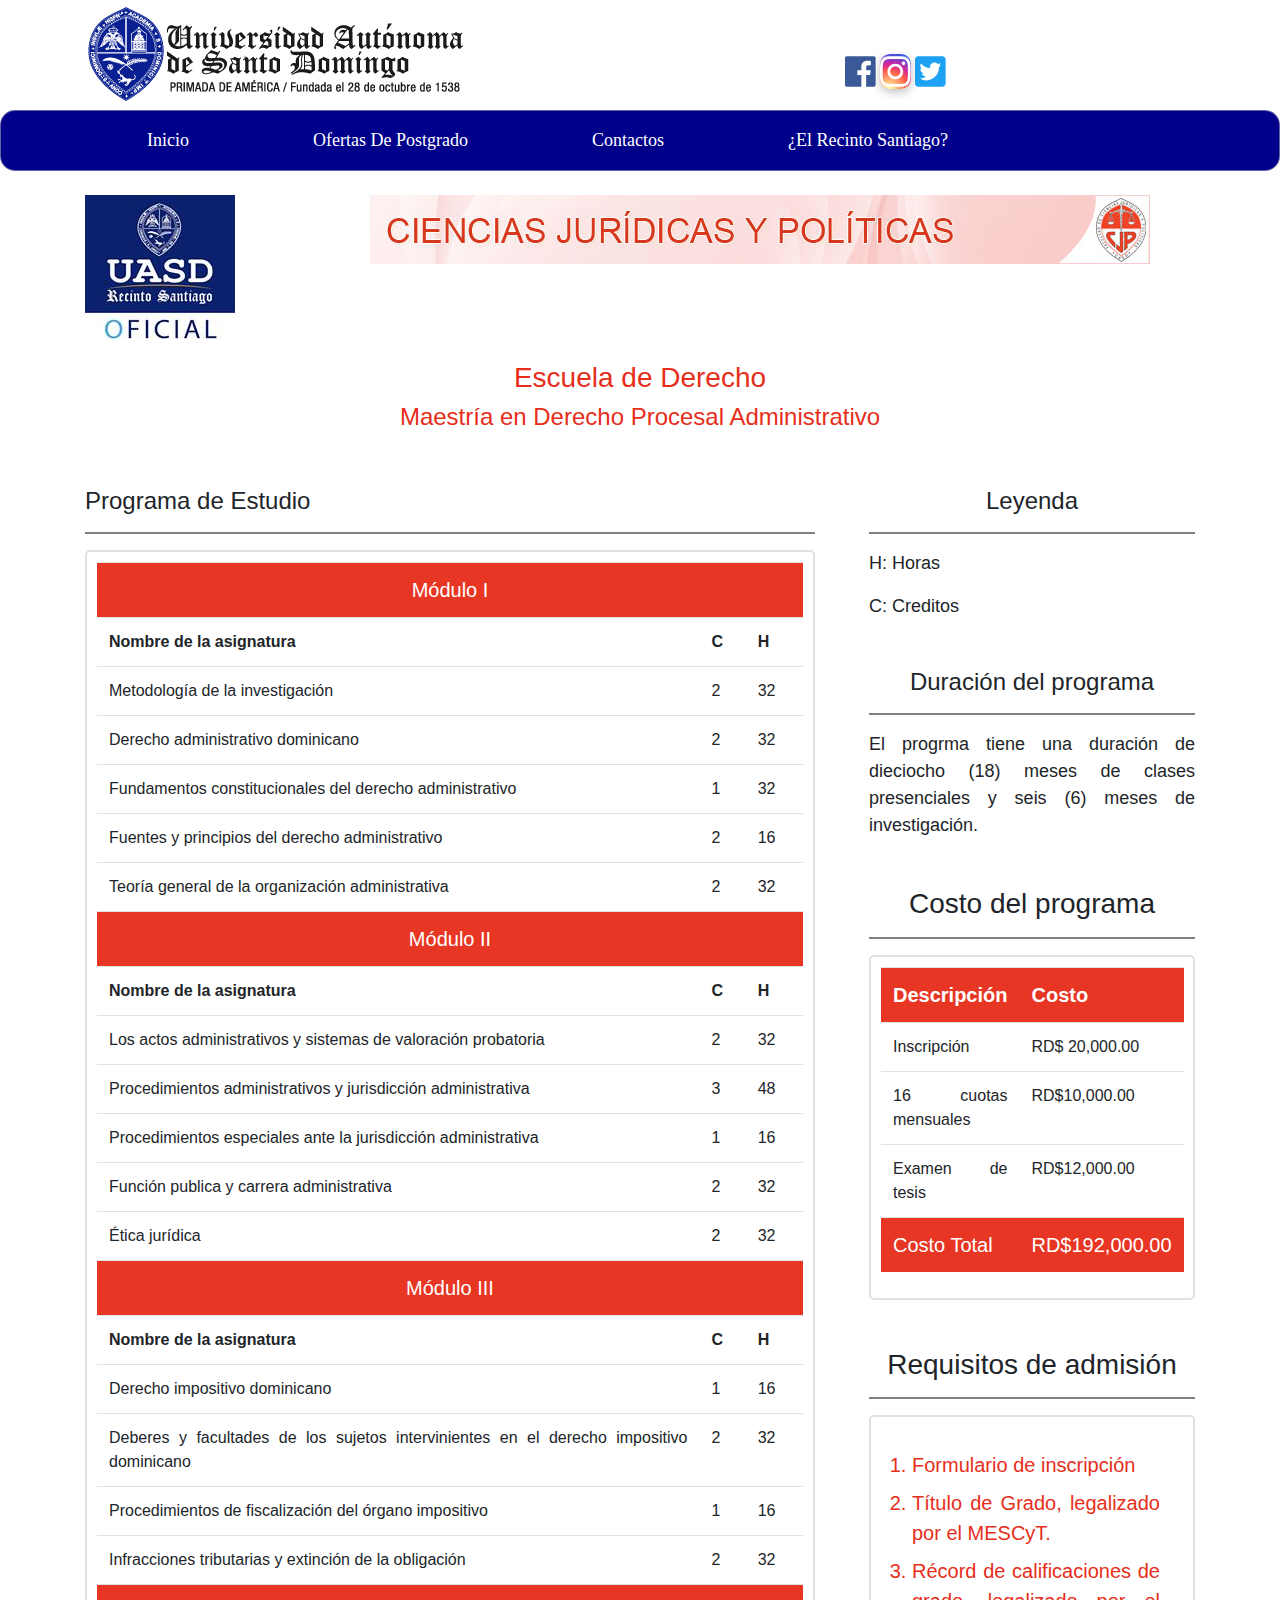
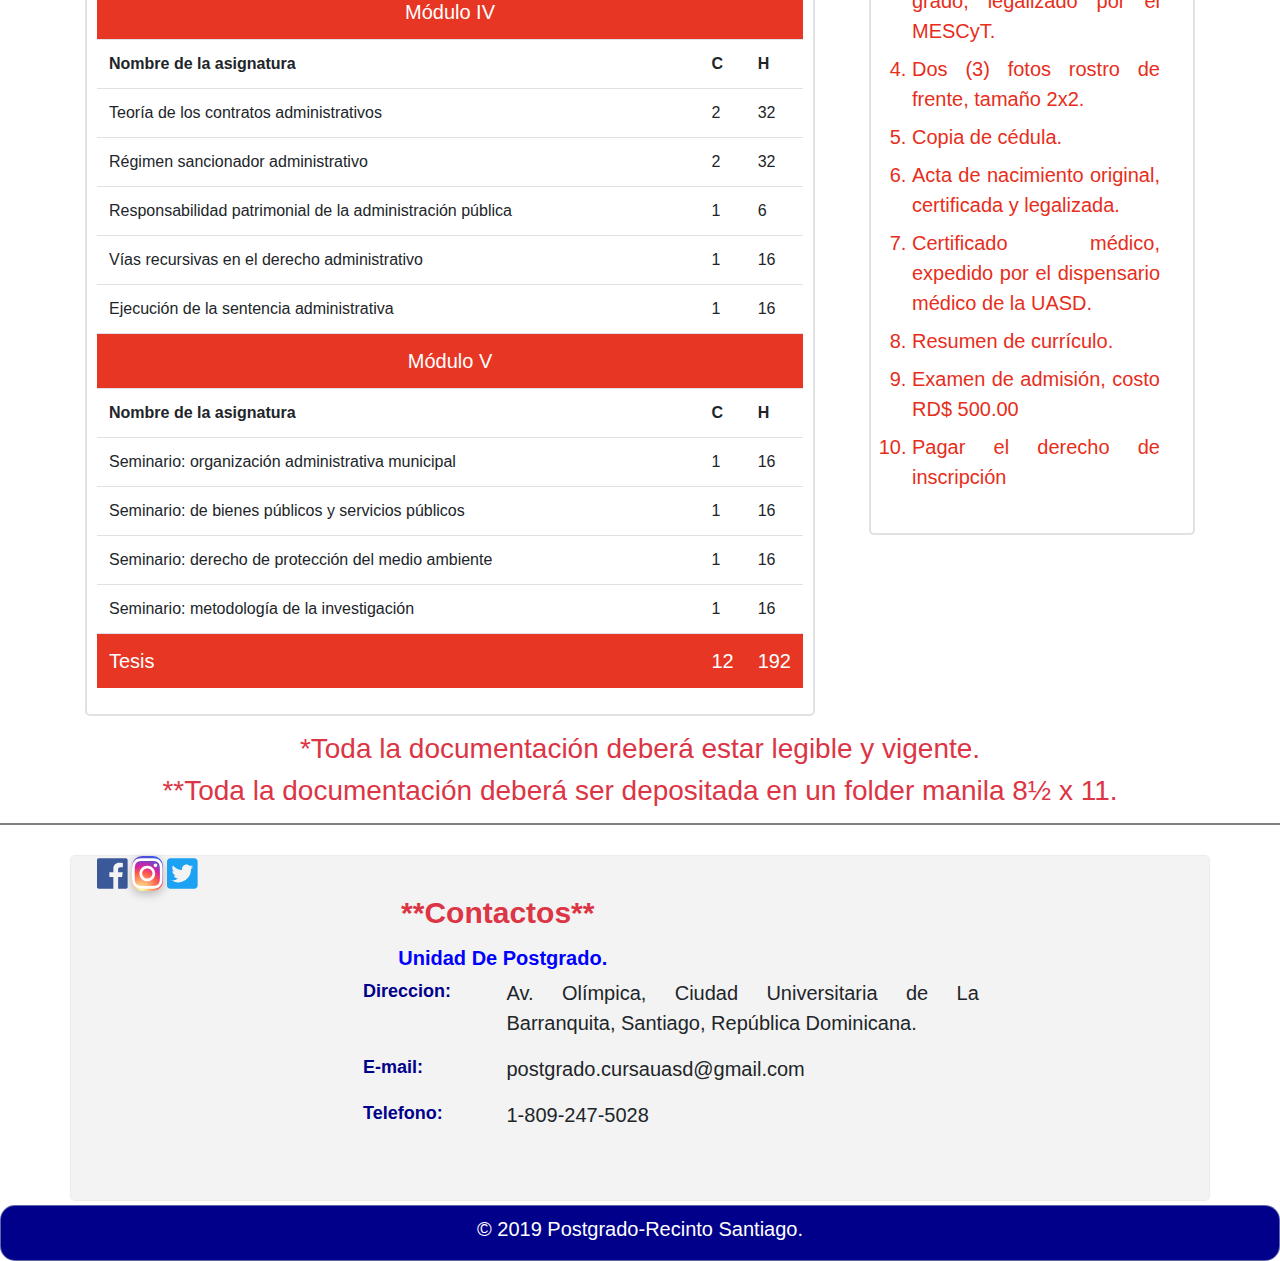
<file: facultades/maestria-derecho-procesal-administrativo.html>
<!DOCTYPE html>
<html>

<head>
    <meta charset="UTF-8">
    <meta name="viewport" content="width=device-width, initial-scale=1.0">
    <meta http-equiv="X-UA-Compatible" content="ie=edge">
    <link rel="stylesheet" href="../css/bootstrap.min.css">
    <link rel="stylesheet" href="../css/myStyle.css">
    <link rel="stylesheet" href="../css/facultadesStyle.css">
    <title>Maestría en Derecho Procesal Administrativo.</title>

</head>

<body>
    <div class="cabezera">

        <header class="container mt-1 ml-8 ">
            <section class="row">
                <section class="col-md-8">
                    <a href="../index.html"><img src="../imagenes/logo-uasd_cambio.JPG" alt="Logo UASD"></a>
                </section>
                <section class="icoredes col-md-2">
                    <a href="https://www.facebook.com/Postgrado-UASD-Santiago-294607334530812/" target="black"><i
                            class="fab fa-facebook face-ico"></i></a>
                    <a href="https://www.instagram.com/postgrado_uasd_santiago/?hl=es-la" target="black"><i
                            class="fab fa-instagram insta-ico"></i></a>
                    <a href="https://twitter.com/uasdsantiago01?lang=es" target="black"><i
                            class="fab fa-twitter-square twitter-ico"></i></a>
                </section>
            </section>
        </header>
    </div>
    <nav class="navbar navbar-expand-md barnav">
        <section class="container">
            <ul class="navbar-nav">
                <li class="nav-item">
                    <a class="nav-link" href="../index.html">Inicio</a>
                </li>
                <li class="nav-item">
                    <a class="nav-link" href="../ofertas-postgrado.html">Ofertas De Postgrado</a>
                </li>
                <li class="nav-item">
                    <a class="nav-link" href="../contactos.html">Contactos</a>
                </li>
                <li class="nav-item">
                    <a class="nav-link" href="../recinto-santiago.html"> ¿El Recinto Santiago?</a>
                </li>
            </ul>
        </section>
    </nav>

    <section class="container">
        <section class="row mt-4">
            <section class="col-md-2">
                <img src="../imagenes/imagenes/recinto-stgo.jpg" alt="">

            </section>
            <section class="container col-md-8">
                <img src="img/cabeza_juridica_poilitica.jpg">
            </section>

        </section>

        <section class="text-center titulo-jud-y-pol mt-3">
            <h3>Escuela de Derecho</h3>
            <h4>Maestría en Derecho Procesal Administrativo</h4>
        </section>

        <section class="row">
            <section class="col-md-8 mt-5">
                <h4>Programa de Estudio</h4>
                <hr>

                <section class="table-responsive tabla-costo ">

                    <table class="table">
                        <tr class="bg-jur-y-pol text-center">
                            <td colspan="3">Módulo I</td>
                        </tr>

                        <tr>
                            <th>Nombre de la asignatura</th>
                            <th>C</th>
                            <th>H</th>
                        </tr>

                        <tr>
                            <td>Metodología de la investigación</td>
                            <td>2</td>
                            <td>32</td>
                        </tr>

                        <tr>
                            <td>Derecho administrativo dominicano </td>
                            <td>2</td>
                            <td>32</td>
                        </tr>

                        <tr>
                            <td>Fundamentos constitucionales del derecho administrativo</td>
                            <td>1</td>
                            <td>32</td>
                        </tr>
                        <tr>
                            <td>Fuentes y principios del derecho administrativo</td>
                            <td>2</td>
                            <td>16</td>
                        </tr>
                        <tr>
                            <td>Teoría general de la organización administrativa </td>
                            <td>2</td>
                            <td>32</td>
                        </tr>

                        <tr class="bg-jur-y-pol text-center">
                            <td colspan="3">Módulo II</td>
                        </tr>

                        <tr>
                            <th>Nombre de la asignatura</th>
                            <th>C</th>
                            <th>H</th>
                        </tr>

                        <tr>
                            <td>Los actos administrativos y sistemas de valoración probatoria</td>
                            <td>2</td>
                            <td>32</td>
                        </tr>

                        <tr>
                            <td>Procedimientos administrativos y jurisdicción administrativa </td>
                            <td>3</td>
                            <td>48</td>
                        </tr>

                        <tr>
                            <td>Procedimientos especiales ante la jurisdicción administrativa</td>
                            <td>1</td>
                            <td>16</td>
                        </tr>
                        <tr>
                            <td>Función publica y carrera administrativa</td>
                            <td>2</td>
                            <td>32</td>
                        </tr>
                        <tr>
                            <td>Ética jurídica </td>
                            <td>2</td>
                            <td>32</td>
                        </tr>

                        <tr class="bg-jur-y-pol text-center">
                            <td colspan="3">Módulo III</td>
                        </tr>

                        <tr>
                            <th>Nombre de la asignatura</th>
                            <th>C</th>
                            <th>H</th>
                        </tr>

                        <tr>
                            <td>Derecho impositivo dominicano </td>
                            <td>1</td>
                            <td>16</td>
                        </tr>

                        <tr>
                            <td>Deberes y facultades de los sujetos intervinientes en el derecho impositivo dominicano
                            </td>
                            <td>2</td>
                            <td>32</td>
                        </tr>

                        <tr>
                            <td>Procedimientos de fiscalización del órgano impositivo</td>
                            <td>1</td>
                            <td>16</td>
                        </tr>
                        <tr>
                            <td>Infracciones tributarias y extinción de la obligación</td>
                            <td>2</td>
                            <td>32</td>
                        </tr>

                        <tr class="bg-jur-y-pol text-center">
                            <td colspan="3">Módulo IV</td>
                        </tr>

                        <tr>
                            <th>Nombre de la asignatura</th>
                            <th>C</th>
                            <th>H</th>
                        </tr>

                        <tr>
                            <td>Teoría de los contratos administrativos</td>
                            <td>2</td>
                            <td>32</td>
                        </tr>

                        <tr>
                            <td>Régimen sancionador administrativo </td>
                            <td>2</td>
                            <td>32</td>
                        </tr>

                        <tr>
                            <td>Responsabilidad patrimonial de la administración pública</td>
                            <td>1</td>
                            <td>6</td>
                        </tr>
                        <tr>
                            <td>Vías recursivas en el derecho administrativo</td>
                            <td>1</td>
                            <td>16</td>
                        </tr>
                        <tr>
                            <td>Ejecución de la sentencia administrativa</td>
                            <td>1</td>
                            <td>16</td>
                        </tr>

                        <tr class="bg-jur-y-pol text-center">
                            <td colspan="3">Módulo V</td>
                        </tr>

                        <tr>
                            <th>Nombre de la asignatura</th>
                            <th>C</th>
                            <th>H</th>
                        </tr>

                        <tr>
                            <td>Seminario: organización administrativa municipal</td>
                            <td>1</td>
                            <td>16</td>
                        </tr>

                        <tr>
                            <td>Seminario: de bienes públicos y servicios públicos </td>
                            <td>1</td>
                            <td>16</td>
                        </tr>

                        <tr>
                            <td>Seminario: derecho de protección del medio ambiente</td>
                            <td>1</td>
                            <td>16</td>
                        </tr>
                        <tr>
                            <td>Seminario: metodología de la investigación </td>
                            <td>1</td>
                            <td>16</td>
                        </tr>
                        <tr class="bg-jur-y-pol">
                            <td>Tesis</td>
                            <td>12</td>
                            <td>192</td>
                        </tr>

                    </table>

                </section>
            </section>


            <section class="col-md-4 mt-5">
                <section class="ml-4">
                    <h4 class="text-center">Leyenda</h4>
                    <hr>
                    <p>H: Horas</p>
                    <p>C: Creditos</p>
                </section>
                <section class="ml-4 mt-5">
                    <h4 class="text-center">Duración del programa</h4>
                    <hr>
                    <p>
                        El progrma tiene una duración de dieciocho (18) meses de clases presenciales y seis (6) meses de
                        investigación.
                    </p>
                </section>


                <section class="mt-5 ml-4">
                    <h3 class="text-center">Costo del programa</h3>
                    <hr>
                    <section class="table-responsive tabla-costo ">
                        <table class="table">
                            <tr class="bg-jur-y-pol">
                                <th>Descripción</th>
                                <th>Costo</th>
                            </tr>
                            <tr>
                                <td>Inscripción</td>
                                <td>RD$ 20,000.00</td>
                            </tr>
                            <tr>
                                <td>16 cuotas mensuales</td>
                                <td>RD$10,000.00</td>
                            </tr>
                            <tr>
                                <td>Examen de tesis</td>
                                <td>RD$12,000.00</td>
                            </tr>
                            <tr class="bg-jur-y-pol">
                                <td>Costo Total</td>
                                <td>RD$192,000.00</td>
                            </tr>

                        </table>
                    </section>
                </section>

                <section class="mt-5 ml-4">
                    <h3 class="text-center">Requisitos de admisión</h3>
                    <hr>
                    <section class="container list-requisitos titulo-jud-y-pol">
                        <ol class="ml-2">
                            <li>Formulario de inscripción</li>
                            <li>Título de Grado, legalizado por el MESCyT.</li>
                            <li>Récord de calificaciones de grado, legalizado por el MESCyT.</li>
                            <li>Dos (3) fotos rostro de frente, tamaño 2x2.</li>
                            <li>Copia de cédula.</li>
                            <li>Acta de nacimiento original, certificada y legalizada.</li>
                            <li>Certificado médico, expedido por el dispensario médico de la UASD.</li>
                            <li>Resumen de currículo.</li>
                            <li>Examen de admisión, costo RD$ 500.00 </li>
                            <li>Pagar el derecho de inscripción</li>


                        </ol>

                    </section>

                </section>




            </section>

        </section>
        <section class="container text-center text-danger mt-3">
            <h3>*Toda la documentación deberá estar legible y vigente.</h3>
            <h3>**Toda la documentación deberá ser depositada en un folder manila 8½ x 11.</h3>
        </section>
    </section>

    <span id="irArriba" class="ir-arriba"><i class="fas fa-arrow-alt-circle-up"></i>
        <p class="ir-arriba">Ir Arriba</p>
    </span>

    <hr>
    <footer>
        <section class="container centro">
            <section class="mt-2">
                <section class="row">
                    <secction class="col-md-9 text-danger text-center mt-3">
                        <h3>**Contactos**</h3>
                        <h6>Unidad De Postgrado.</h6>

                    </secction>

                </section>
            </section>
            <section class="info">
                <section class="row">
                    <span class="col-md-2"><strong>Direccion:</strong></span>
                    <p class="col-md-7">Av. Olímpica, Ciudad Universitaria de La Barranquita, Santiago,
                        República Dominicana.</p>
                </section>
                <section class="row">
                    <span class="col-md-2"><strong>E-mail:</strong></span>
                    <p class="col-md-5">postgrado.cursauasd@gmail.com</p>
                </section>
                <section class="row">
                    <span class="col-md-2"><strong>Telefono:</strong></span>
                    <p class="col-md-5">1-809-247-5028 </p>
                </section>
            </section>
            <section class="icoredes-pie">
                <a href="https://www.facebook.com/Postgrado-UASD-Santiago-294607334530812/" target="black"><i
                        class="fab fa-facebook face-ico  mb-3"></i></a>
                <a href="https://www.instagram.com/postgrado_uasd_santiago/?hl=es-la" target="black"><i
                        class="fab fa-instagram insta-ico  mb-3"></i></a>
                <a href="https://twitter.com/uasdsantiago01?lang=es" target="black"><i
                        class="fab fa-twitter-square twitter-ico  mb-3"></i></a>

            </section>



        </section>




        <section class="copy-right mt-1">
            <p class="text-center mt-2">
                &copy; 2019 Postgrado-Recinto Santiago.
            </p>
        </section>






    </footer>
    <!--Scritp-Files  -->
    <script src="../js/jquery.min.js"> </script>
    <script src="../js/popper.min.js"></script>
    <script src="../js/bootstrap.min.js"></script>
    <script src="../js/funciones.js"></script>
    <script defer src="../js/all.js"></script>

</body>

</html>
</file>
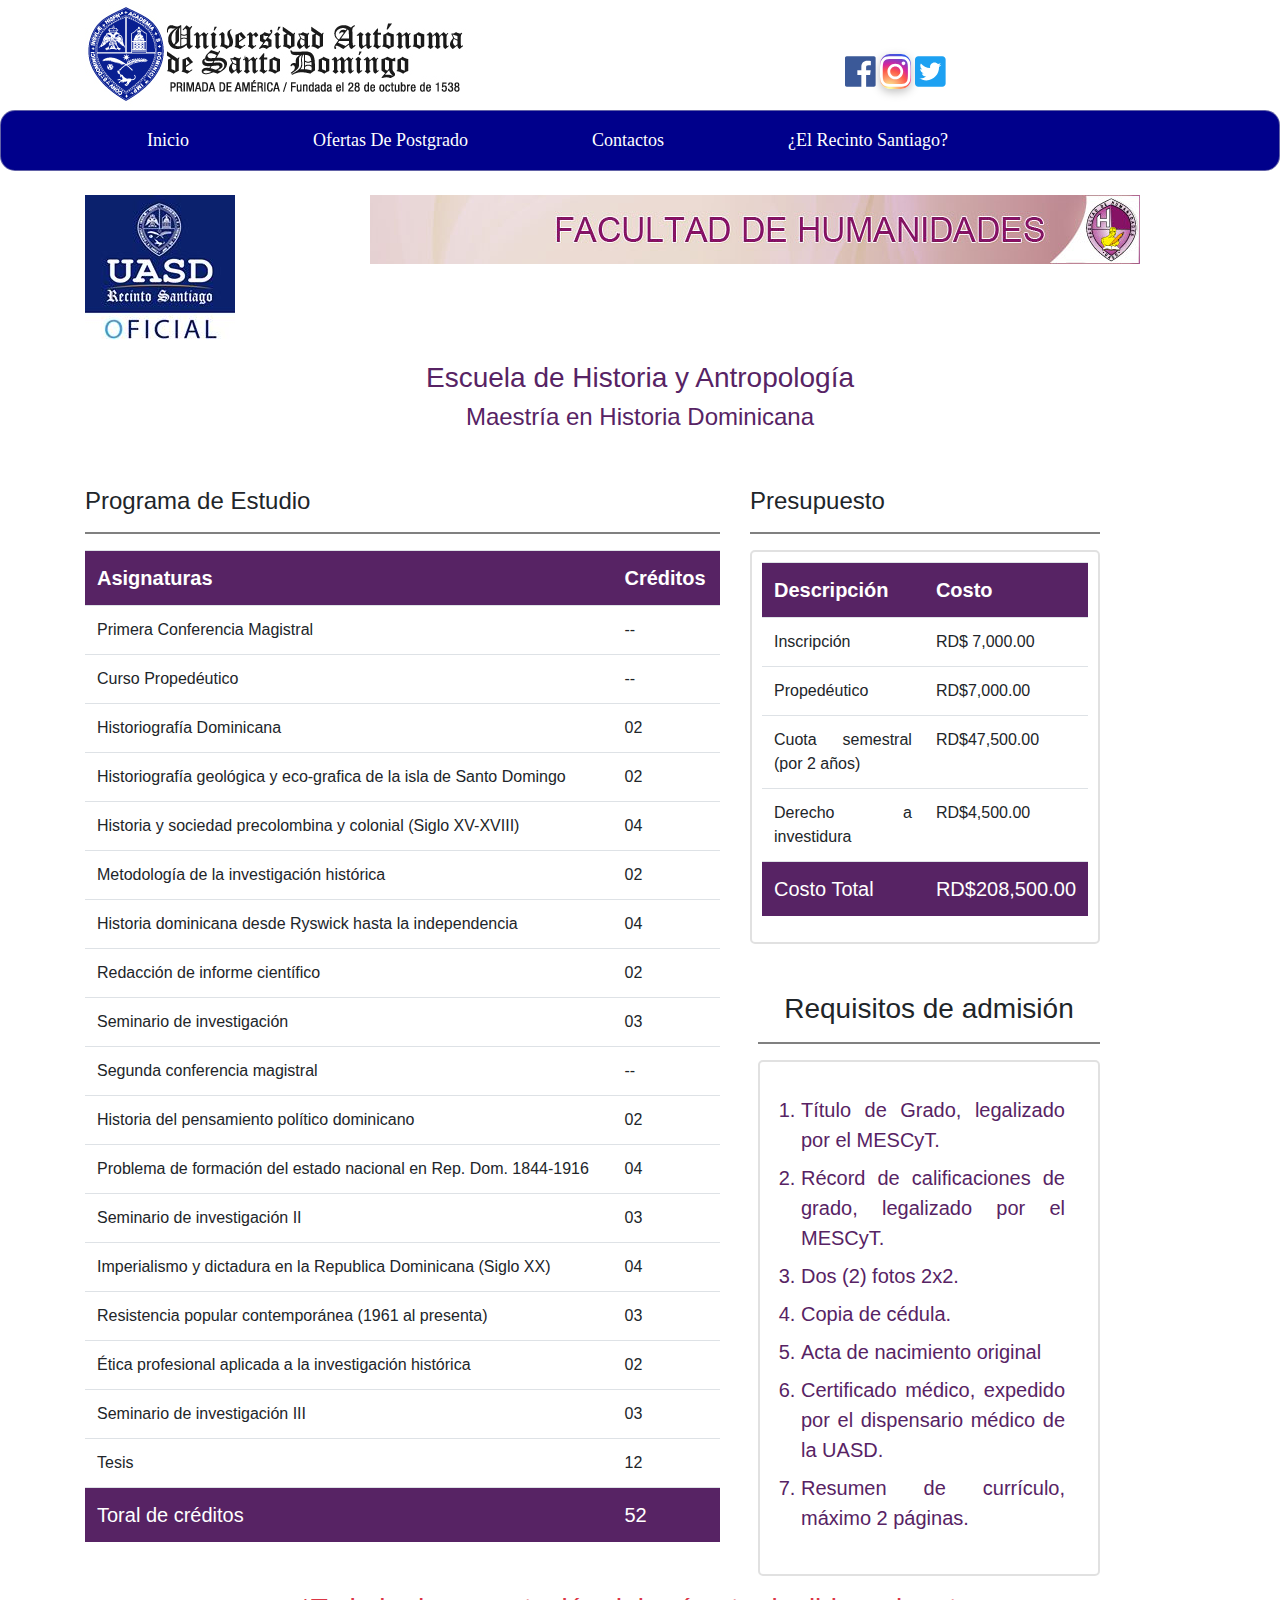
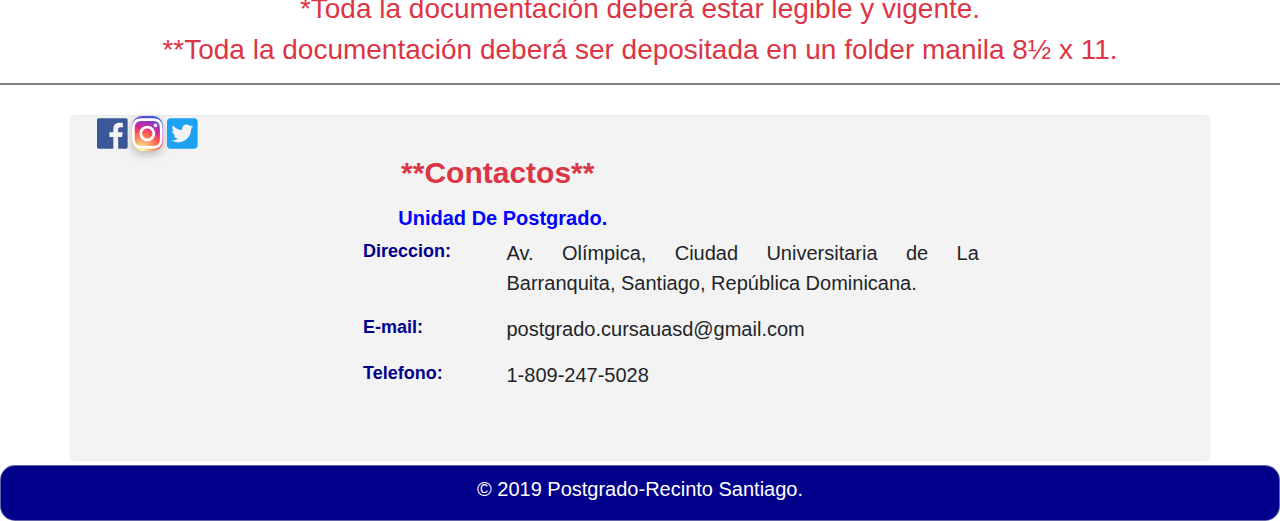
<file: facultades/maestria-historia-dominicana.html>
<!DOCTYPE html>
<html>

<head>
    <meta charset="UTF-8">
    <meta name="viewport" content="width=device-width, initial-scale=1.0">
    <meta http-equiv="X-UA-Compatible" content="ie=edge">
    <link rel="stylesheet" href="../css/bootstrap.min.css">
    <link rel="stylesheet" href="../css/myStyle.css">
    <link rel="stylesheet" href="../css/facultadesStyle.css">
    <title>Maestria en Historia Dominicana.</title>

</head>

<body>
    <div class="cabezera">

        <header class="container mt-1 ml-8 ">
            <section class="row">
                <section class="col-md-8">
                    <a href="../index.html"><img src="../imagenes/logo-uasd_cambio.JPG" alt="Logo UASD"></a>
                </section>
                <section class="icoredes col-md-2">
                    <a href="https://www.facebook.com/Postgrado-UASD-Santiago-294607334530812/" target="black"><i
                            class="fab fa-facebook face-ico"></i></a>
                    <a href="https://www.instagram.com/postgrado_uasd_santiago/?hl=es-la" target="black"><i
                            class="fab fa-instagram insta-ico"></i></a>
                    <a href="https://twitter.com/uasdsantiago01?lang=es" target="black"><i
                            class="fab fa-twitter-square twitter-ico"></i></a>
                </section>
            </section>
        </header>
    </div>
    <nav class="navbar navbar-expand-md barnav">
        <section class="container">
            <ul class="navbar-nav">
                <li class="nav-item">
                    <a class="nav-link" href="../index.html">Inicio</a>
                </li>
                <li class="nav-item">
                    <a class="nav-link" href="../ofertas-postgrado.html">Ofertas De Postgrado</a>
                </li>
                <li class="nav-item">
                    <a class="nav-link" href="../contactos.html">Contactos</a>
                </li>
                <li class="nav-item">
                    <a class="nav-link" href="../recinto-santiago.html"> ¿El Recinto Santiago?</a>
                </li>
            </ul>
        </section>
    </nav>

    <section class="container">
        <section class="row mt-4">
            <section class="col-md-2">
                <img src="../imagenes/imagenes/recinto-stgo.jpg" alt="">

            </section>
            <section class=" container col-md-8">
                <img src="img/cabeza_humanidad.JPG">
            </section>

        </section>


        <section class="text-center titulo-humanidades mt-3">
            <h3>Escuela de Historia y Antropología</h3>
            <h4>Maestría en Historia Dominicana</h4>
        </section>

        <section class="row">
            <section class="table-responsive col-md-7 mt-5">
                <h4>Programa de Estudio</h4>
                <hr>
                <table class="table">

                    <tr class="bg-humanidades">
                        <th>Asignaturas</th>
                        <th>Créditos</th>
                    </tr>
                    <tr>
                        <td>Primera Conferencia Magistral</td>
                        <td>--</td>
                    </tr>

                    <tr>
                        <td>Curso Propedéutico</td>
                        <td>--</td>
                    </tr>

                    <tr>
                        <td>Historiografía Dominicana</td>
                        <td>02</td>
                    </tr>
                    <tr>
                        <td>Historiografía geológica y eco-grafica de la isla de Santo Domingo</td>
                        <td>02</td>
                    </tr>
                    <tr>
                        <td>Historia y sociedad precolombina y colonial (Siglo XV-XVIII) </td>
                        <td>04</td>
                    </tr>
                    <tr>
                        <td>Metodología de la investigación histórica </td>
                        <td>02</td>
                    </tr>
                    <tr>
                        <td>Historia dominicana desde Ryswick hasta la independencia </td>
                        <td>04</td>
                    </tr>
                    <tr>
                        <td>Redacción de informe científico </td>
                        <td>02</td>
                    </tr>
                    <tr>
                        <td>Seminario de investigación </td>
                        <td>03</td>
                    </tr>
                    <tr>
                        <td>Segunda conferencia magistral </td>
                        <td>--</td>
                    </tr>

                    <tr>
                        <td>Historia del pensamiento político dominicano</td>
                        <td>02</td>
                    </tr>

                    <tr>
                        <td>Problema de formación del estado nacional en Rep. Dom. 1844-1916</td>
                        <td>04</td>
                    </tr>
                    <tr>
                        <td>Seminario de investigación II</td>
                        <td>03</td>
                    </tr>
                    <tr>
                        <td>Imperialismo y dictadura en la Republica Dominicana (Siglo XX)</td>
                        <td>04</td>
                    </tr>
                    <tr>
                        <td>Resistencia popular contemporánea (1961 al presenta)</td>
                        <td>03</td>
                    </tr>
                    <tr>
                        <td>Ética profesional aplicada a la investigación histórica</td>
                        <td>02</td>
                    </tr>
                    <tr>
                        <td>Seminario de investigación III </td>
                        <td>03</td>
                    </tr>
                    <tr>
                        <td>Tesis</td>
                        <td>12</td>
                    </tr>
                    <tr class="bg-humanidades">
                        <td>Toral de créditos </td>
                        <td>52</td>
                    </tr>

                </table>
            </section>

            <section class="col-md-4 mt-5 ">
                <h4>Presupuesto</h4>
                <hr>
                <section class="table-responsive tabla-costo ">
                    <table class="table">
                        <tr class="bg-humanidades">
                            <th>Descripción</th>
                            <th>Costo</th>
                        </tr>
                        <tr>
                            <td>Inscripción</td>
                            <td>RD$ 7,000.00</td>
                        </tr>
                        <tr>
                            <td>Propedéutico</td>
                            <td>RD$7,000.00</td>
                        </tr>
                        <tr>
                            <td>Cuota semestral (por 2 años)</td>
                            <td>RD$47,500.00</td>
                        </tr>
                        <tr>
                            <td>Derecho a investidura</td>
                            <td>RD$4,500.00</td>
                        </tr>
                        <tr class="bg-humanidades">
                            <td>Costo Total</td>
                            <td>RD$208,500.00</td>
                        </tr>

                    </table>
                </section>

                <section class="mt-5 ml-2">
                    <h3 class="text-center">Requisitos de admisión</h3>
                    <hr>
                    <section class="container list-requisitos titulo-humanidades">
                        <ol class="ml-2">
                            <li>Título de Grado, legalizado por el MESCyT.</li>
                            <li>Récord de calificaciones de grado, legalizado por el MESCyT.</li>
                            <li>Dos (2) fotos 2x2.</li>
                            <li>Copia de cédula.</li>
                            <li>Acta de nacimiento original </li>
                            <li>Certificado médico, expedido por el dispensario médico de la UASD.</li>
                            <li>Resumen de currículo, máximo 2 páginas.</li>


                        </ol>

                    </section>


                </section>
            </section>


        </section>
    </section>
    
    <section class="container text-center text-danger mt-3">
        <h3>*Toda la documentación deberá estar legible y vigente.</h3>
        <h3>**Toda la documentación deberá ser depositada en un folder manila 8½ x 11.</h3>
    </section>

    </section>



    <span id="irArriba" class="ir-arriba"><i class="fas fa-arrow-alt-circle-up"></i>
        <p class="ir-arriba">Ir Arriba</p>
    </span>

    <hr>
    <footer>
        <section class="container centro">
            <section class="mt-2">
                <section class="row">
                    <secction class="col-md-9 text-danger text-center mt-3">
                        <h3>**Contactos**</h3>
                        <h6>Unidad De Postgrado.</h6>

                    </secction>

                </section>
            </section>
            <section class="info">
                <section class="row">
                    <span class="col-md-2"><strong>Direccion:</strong></span>
                    <p class="col-md-7">Av. Olímpica, Ciudad Universitaria de La Barranquita, Santiago,
                        República Dominicana.</p>
                </section>
                <section class="row">
                    <span class="col-md-2"><strong>E-mail:</strong></span>
                    <p class="col-md-5">postgrado.cursauasd@gmail.com</p>
                </section>
                <section class="row">
                    <span class="col-md-2"><strong>Telefono:</strong></span>
                    <p class="col-md-5">1-809-247-5028 </p>
                </section>
            </section>
            <section class="icoredes-pie">
                <a href="https://www.facebook.com/Postgrado-UASD-Santiago-294607334530812/" target="black"><i
                        class="fab fa-facebook face-ico  mb-3"></i></a>
                <a href="https://www.instagram.com/postgrado_uasd_santiago/?hl=es-la" target="black"><i
                        class="fab fa-instagram insta-ico  mb-3"></i></a>
                <a href="https://twitter.com/uasdsantiago01?lang=es" target="black"><i
                        class="fab fa-twitter-square twitter-ico  mb-3"></i></a>

            </section>



        </section>




        <section class="copy-right mt-1">
            <p class="text-center mt-2">
                &copy; 2019 Postgrado-Recinto Santiago.
            </p>
        </section>






    </footer>
    <!--Scritp-Files  -->
    <script src="../js/jquery.min.js"> </script>
    <script src="../js/popper.min.js"></script>
    <script src="../js/bootstrap.min.js"></script>
    <script src="../js/funciones.js"></script>
    <script defer src="../js/all.js"></script>

</body>

</html>
</file>
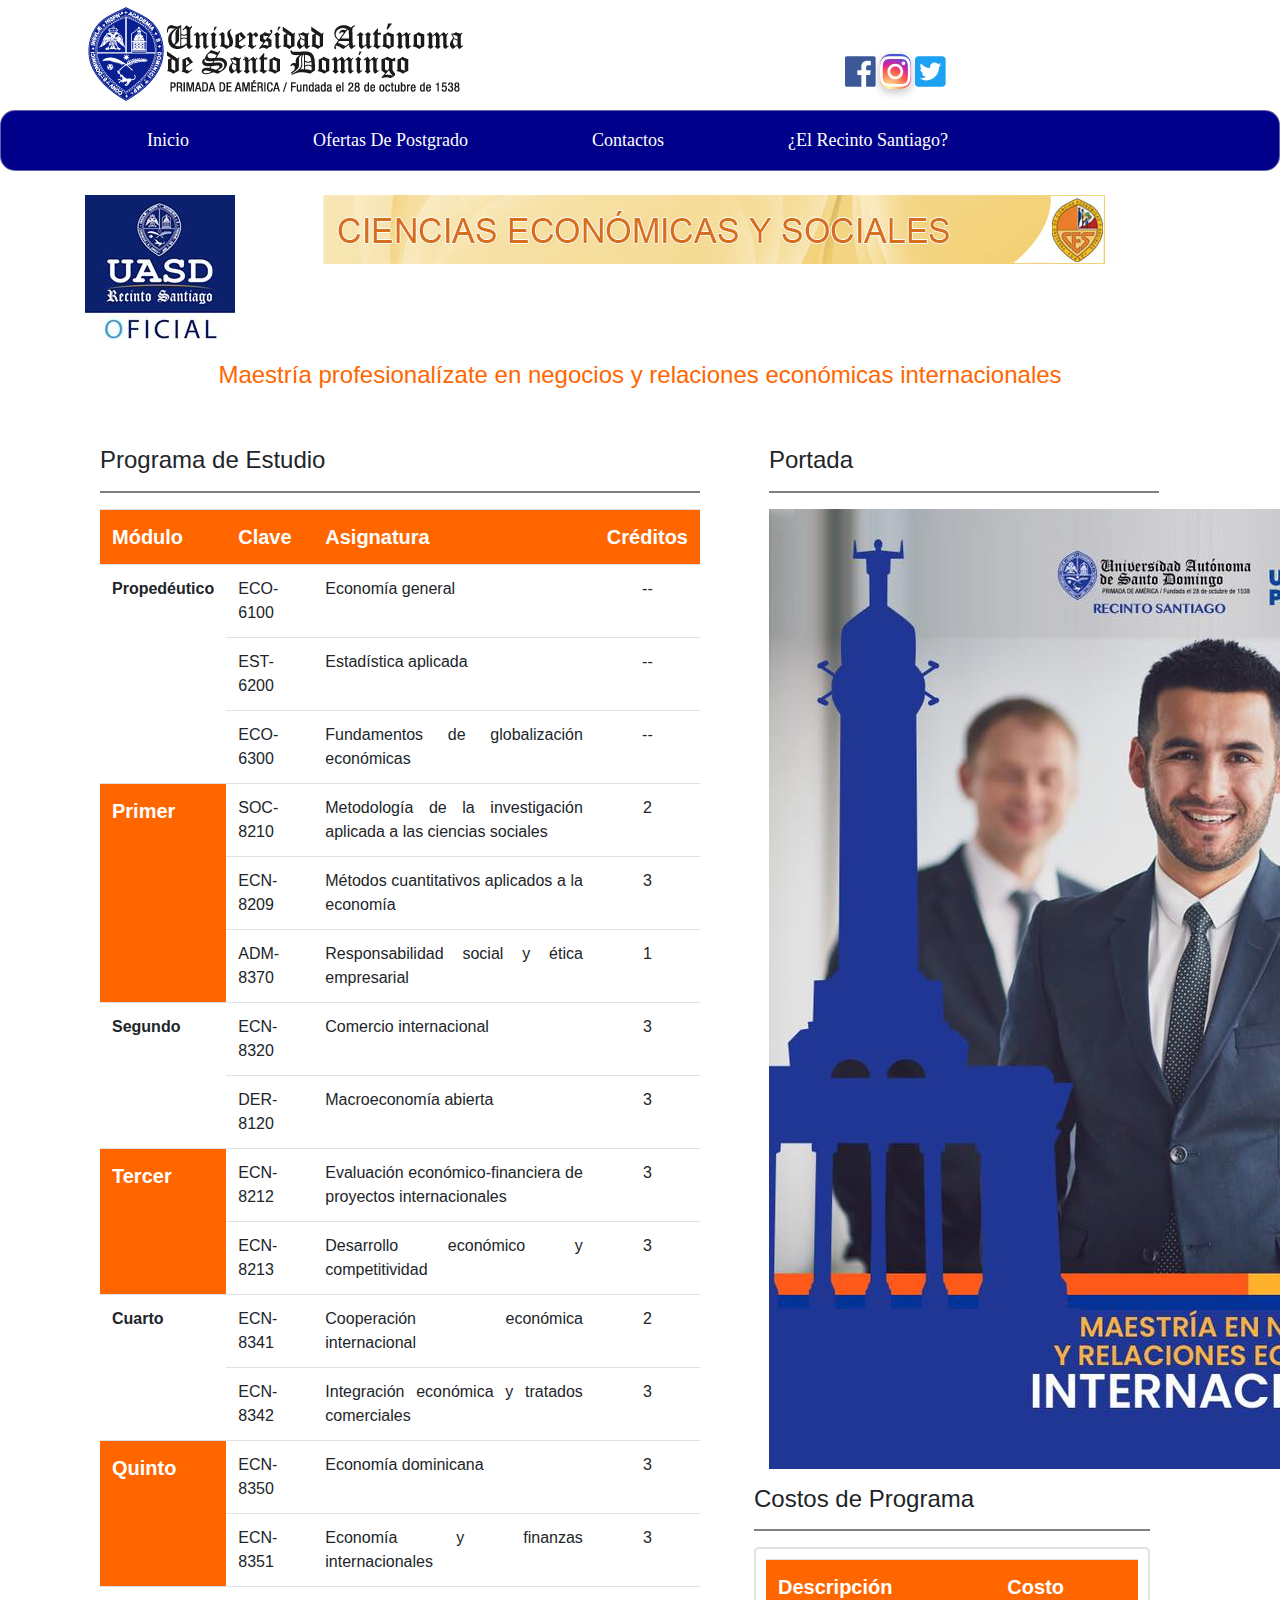
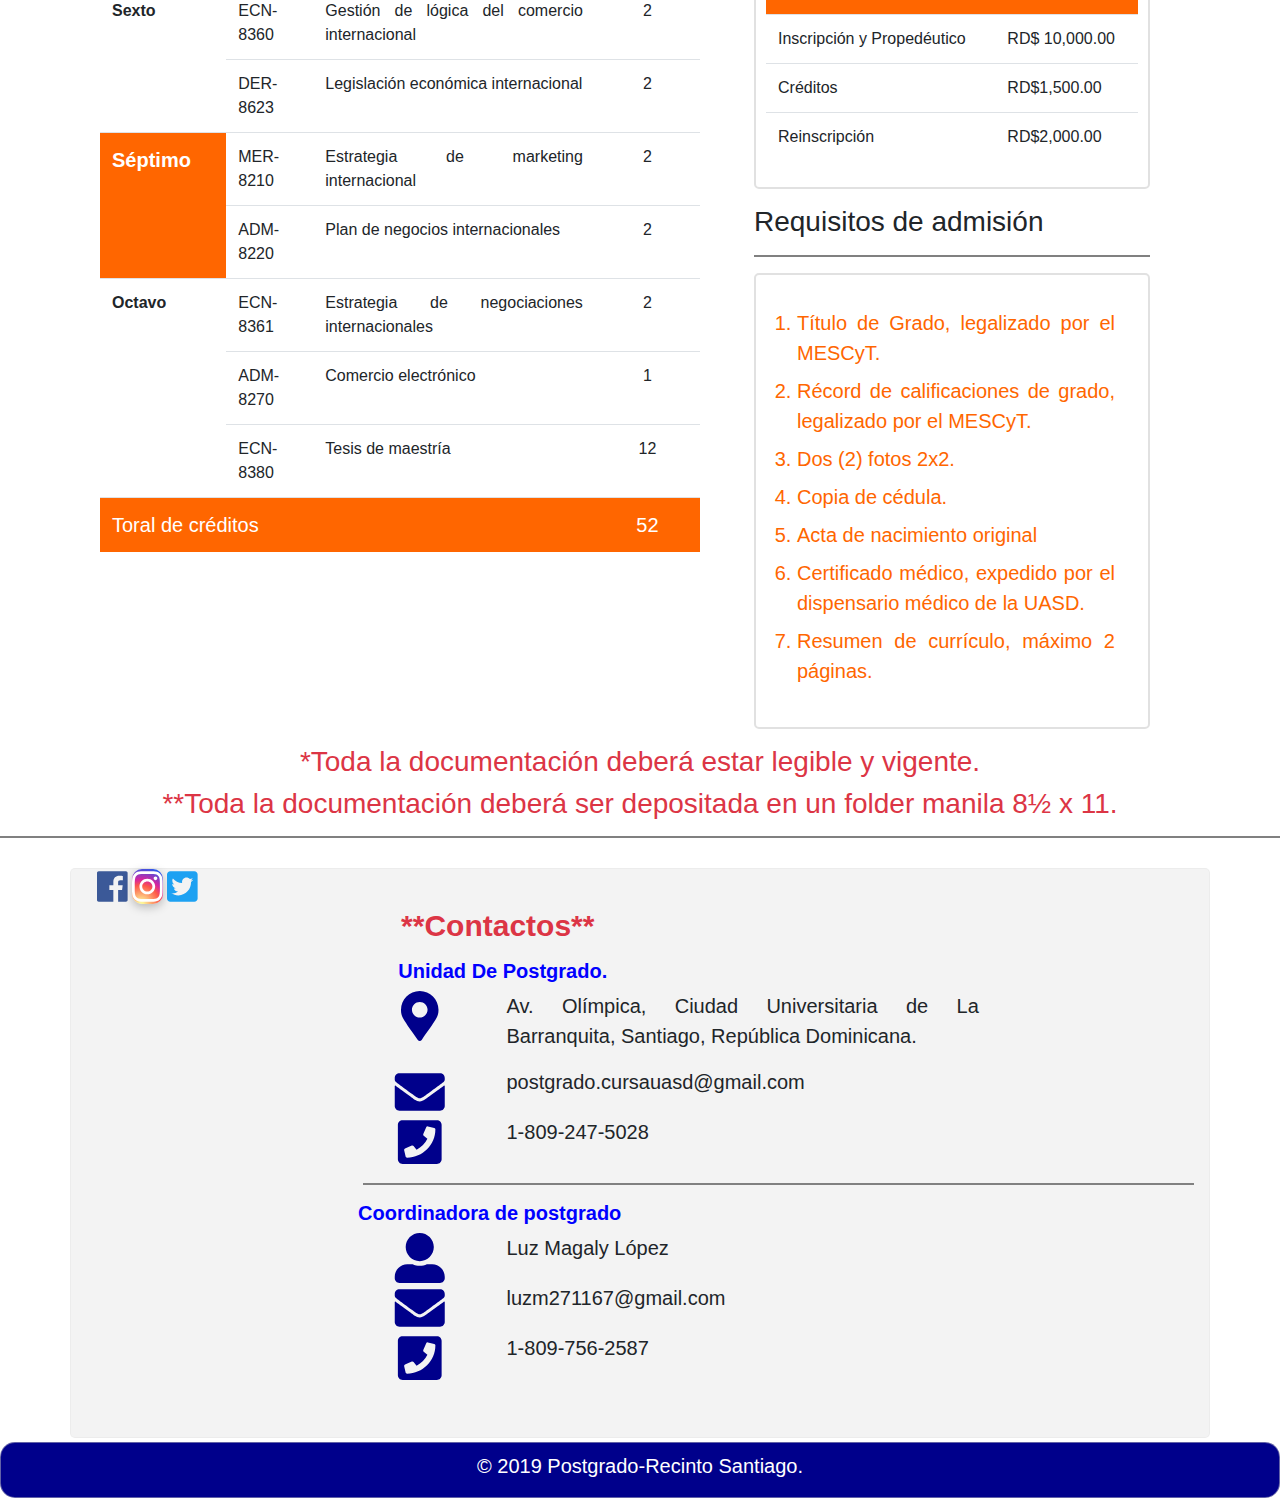
<file: facultades/maestria-negocio-relaciones-economicas-internacionales.html>
<!DOCTYPE html>
<html>

<head>
    <meta charset="UTF-8">
    <meta name="viewport" content="width=device-width, initial-scale=1.0">
    <meta http-equiv="X-UA-Compatible" content="ie=edge">
    <link rel="stylesheet" href="../css/bootstrap.min.css">
    <link rel="stylesheet" href="../css/myStyle.css">
    <link rel="stylesheet" href="../css/facultadesStyle.css">
    <title>Maestría profesionalízate en negocios y relaciones económicas internacionales.</title>

</head>

<body>
    <div class="cabezera">

        <header class="container mt-1 ml-8 ">
            <section class="row">
                <section class="col-md-8">
                    <a href="../index.html"><img src="../imagenes/logo-uasd_cambio.JPG" alt="Logo UASD"></a>
                </section>
                <section class="icoredes col-md-2">
                    <a href="https://www.facebook.com/Postgrado-UASD-Santiago-294607334530812/" target="black"><i
                            class="fab fa-facebook face-ico"></i></a>
                    <a href="https://www.instagram.com/postgrado_uasd_santiago/?hl=es-la" target="black"><i
                            class="fab fa-instagram insta-ico"></i></a>
                    <a href="https://twitter.com/uasdsantiago01?lang=es" target="black"><i
                            class="fab fa-twitter-square twitter-ico"></i></a>
                </section>
            </section>
        </header>
    </div>
    <nav class="navbar navbar-expand-md barnav">
        <section class="container">
            <ul class="navbar-nav">
                <li class="nav-item">
                    <a class="nav-link" href="../index.html">Inicio</a>
                </li>
                <li class="nav-item">
                    <a class="nav-link" href="../ofertas-postgrado.html">Ofertas De Postgrado</a>
                </li>
                <li class="nav-item">
                    <a class="nav-link" href="../contactos.html">Contactos</a>
                </li>
                <li class="nav-item">
                    <a class="nav-link" href="../recinto-santiago.html"> ¿El Recinto Santiago?</a>
                </li>
            </ul>
        </section>
    </nav>

    <section class="container">
        <section class="row mt-4">
            <section class="col-md-2">
                <img src="../imagenes/imagenes/recinto-stgo.jpg" alt="">

            </section>
            <section class=" container col-md-9">
                <img src="img/banner-eco-y-soc.jpg">
            </section>

        </section>
        <section class="text-center titulo-eco-y-soc mt-3">
            
            <h4>Maestría profesionalízate en negocios y relaciones económicas internacionales</h4>
        </section>
        
        <section class=" container row">
            
            <section class="table-responsive col-md-7 mt-5">
                <h4>Programa de Estudio</h4>
                <hr>
                <table class="table">
                    <tr class="bg-eco-y-soc">
                        <th>Módulo</th>
                        <th>Clave</th>
                        <th>Asignatura</th>
                        <th>Créditos</th>
                    </tr>
                    <tr>
                        <th rowspan="3">Propedéutico</th>
                        <td>ECO-6100</td>
                        <td>Economía general</td>
                        <td class="text-center">--</td>
                    </tr>
                    <tr>
                        <td>EST-6200</td>
                        <td>Estadística aplicada </td>
                        <td class="text-center">--</td>
                    </tr>
                    <tr>
                        <td>ECO-6300</td>
                        <td>Fundamentos de globalización económicas </td>
                        <td class="text-center">--</td>
                    </tr>

                    <tr>
                        <th class="bg-eco-y-soc" rowspan="3">Primer</th>
                        <td>SOC-8210</td>
                        <td>Metodología de la investigación aplicada a las ciencias sociales </td>
                        <td class="text-center">2</td>
                    </tr>
                    <tr>
                        <td>ECN-8209</td>
                        <td>Métodos cuantitativos aplicados a la economía </td>
                        <td class="text-center">3</td>
                    </tr>
                    <tr>
                        <td>ADM-8370</td>
                        <td>Responsabilidad social y ética empresarial </td>
                        <td class="text-center">1</td>
                    </tr>
                    <tr>
                        <th rowspan="2">Segundo</th>
                        <td>ECN-8320</td>
                        <td>Comercio internacional </td>
                        <td class="text-center">3</td>
                    </tr>
                    <tr>
                        <td>DER-8120</td>
                        <td>Macroeconomía abierta</td>
                        <td class="text-center">3</td>
                    </tr>
                    

                    <tr>
                        <th class="bg-eco-y-soc" rowspan="2">Tercer</th>
                        <td>ECN-8212</td>
                        <td>Evaluación económico-financiera de proyectos internacionales</td>
                        <td class="text-center">3</td>
                    </tr>
                    <tr>
                        <td>ECN-8213</td>
                        <td>Desarrollo económico y competitividad</td>
                        <td class="text-center">3</td>
                    </tr>
                    
                    <tr>
                        <th rowspan="2">Cuarto </th>
                        <td>ECN-8341</td>
                        <td>Cooperación económica internacional</td>
                        <td class="text-center">2</td>
                    </tr>
                    <tr>
                        <td>ECN-8342</td>
                        <td>Integración económica y tratados comerciales</td>
                        <td class="text-center">3</td>
                    </tr>

                    <tr>
                        <th class="bg-eco-y-soc" rowspan="2">Quinto</th>
                        <td>ECN-8350</td>
                        <td>Economía dominicana</td>
                        <td class="text-center">3</td>
                    </tr>
    
                    <tr>
                        <td>ECN-8351</td>
                        <td>Economía y finanzas internacionales</td>
                        <td class="text-center">3</td>
                    </tr>
                    

                    <tr>
                        <th rowspan="2">Sexto</th>
                        <td>ECN-8360</td>
                        <td>Gestión de lógica del comercio internacional</td>
                        <td class="text-center">2</td>
                    </tr>
                    <tr>
                        <td>DER-8623</td>
                        <td>Legislación económica internacional</td>
                        <td class="text-center">2</td>
                    </tr>
                    
                    <tr>
                        <th rowspan="2" class="bg-eco-y-soc">Séptimo </th>
                        <td>MER-8210</td>
                        <td>Estrategia de marketing internacional </td>
                        <td class="text-center">2</td>
                    </tr>
                    <tr>
                        <td>ADM-8220</td>
                        <td>Plan de negocios internacionales</td>
                        <td class="text-center">2</td>
                    </tr>
                    <tr>
                            <th rowspan="3">Octavo</th>
                            <td>ECN-8361</td>
                            <td>Estrategia de negociaciones internacionales </td>
                            <td class="text-center">2</td>
                        </tr>
                        <tr>
                            <td>ADM-8270</td>
                            <td>Comercio electrónico</td>
                            <td class="text-center">1</td>
                        </tr>
                        <tr>
                                <td>ECN-8380</td>
                                <td>Tesis de maestría</td>
                                <td class="text-center">12</td>
                            </tr>
    
                    <tr class="bg-eco-y-soc">
                        <td colspan="3">Toral de créditos</td>
                        <td colspan="3" class="text-center">52</td>
                    </tr>





                </table>
            </section>
            <section class="col-md-5 portada mt-5">
                    <section class="container ml-4 ">
                            <h4>Portada</h4>
                            <hr>
                
                    <img src="../imagenes/Aperturas/MAESTRIA-NEGOCIO-RELACIONES-ECONOMICAS.JPG" alt="">
                    </section>
                    <section class="mt-3 ml-4">
                            <h4>Costos de Programa</h4>
                            <hr>
                            <section class="table-responsive tabla-costo ">
                                <table class="table">
                                    <tr class="bg-eco-y-soc">
                                        <th>Descripción</th>
                                        <th>Costo</th>
                                    </tr>
                                    <tr>
                                        <td>Inscripción y Propedéutico</td>
                                        <td>RD$ 10,000.00</td>
                                    </tr>
                                    <tr>
                                        <td> Créditos</td>
                                        <td>RD$1,500.00</td>
                                    </tr>
                                    <tr>
                                        <td>Reinscripción</td>
                                        <td>RD$2,000.00</td>
                                    </tr>
                                    
                            
                                </table>
                    </section>
                    </section>
                    <section class=" ml-4 mt-3">
                            <h3 >Requisitos de admisión</h3>
                            <hr>
                            <section class="container list-requisitos titulo-eco-y-soc">
                                <ol class="ml-2">
                                    <li>Título de Grado, legalizado por el MESCyT.</li>
                                    <li>Récord de calificaciones de grado, legalizado por el MESCyT.</li>
                                    <li>Dos (2) fotos 2x2.</li>
                                    <li>Copia de cédula.</li>
                                    <li>Acta de nacimiento original </li>
                                    <li>Certificado médico, expedido por el dispensario médico de la UASD.</li>
                                    <li>Resumen de currículo, máximo 2 páginas.</li>
        
        
                                </ol>
        
                            </section>
        
        
                        </section>
                </section>
            
        </section>
        </section>
        
    <span id="irArriba" class="ir-arriba"><i class="fas fa-arrow-alt-circle-up"></i>
        <p class="ir-arriba">Ir Arriba</p>
    </span>

    <section class="container text-center text-danger mt-3">
        <h3>*Toda la documentación deberá estar legible y vigente.</h3>
        <h3>**Toda la documentación deberá ser depositada en un folder manila 8½ x 11.</h3>
    </section>

    <hr>
    <footer>
        <section class="container centro">
            <section class="mt-2">
                <section class="row">
                    <secction class="col-md-9 text-danger text-center mt-3">
                        <h3>**Contactos**</h3>
                        <h6>Unidad De Postgrado.</h6>

                    </secction>

                </section>
            </section>
            <section class="info">
                    <section class="row">
    
                            <i class=" col-md-2 fas fa-map-marker-alt"></i>
                        <p class="col-md-7">Av. Olímpica, Ciudad Universitaria de La Barranquita, Santiago,
                            República Dominicana.</p>
                    </section>
                    <section class="row">
                            <i class=" col-md-2 fas fa-envelope"></i>
                        <p class="col-md-5">postgrado.cursauasd@gmail.com</p>
                    </section>
                    <section class="row">
                        <i class=" col-md-2 fas fa-phone-square"></i>
                        <p class="col-md-5">1-809-247-5028 </p>
                    </section>
                    <hr>
                    <section class="row">
                        <h6>Coordinadora de postgrado</h6>
                    </section>
                        <section class="row">
                                <i class="col-md-2 fas fa-user-alt"></i>
                                <p class="col-md-5">Luz Magaly López</p>
                                
                        </section>
                        <section class="row">
                                <i class=" col-md-2 fas fa-envelope"></i>
                                <p class="col-md-5">luzm271167@gmail.com</p>
                        </section>
                        <section class="row">
                                <i class=" col-md-2 fas fa-phone-square"></i>
                                <p class="col-md-5">1-809-756-2587 </p>
                            </section>
    
                    
                </section>
            <section class="icoredes-pie">
                <a href="https://www.facebook.com/Postgrado-UASD-Santiago-294607334530812/" target="black"><i
                        class="fab fa-facebook face-ico  mb-3"></i></a>
                <a href="https://www.instagram.com/postgrado_uasd_santiago/?hl=es-la" target="black"><i
                        class="fab fa-instagram insta-ico  mb-3"></i></a>
                <a href="https://twitter.com/uasdsantiago01?lang=es" target="black"><i
                        class="fab fa-twitter-square twitter-ico  mb-3"></i></a>

            </section>



        </section>




        <section class="copy-right mt-1">
            <p class="text-center mt-2">
                &copy; 2019 Postgrado-Recinto Santiago.
            </p>
        </section>
    </footer>

    <!--Scritp-Files  -->
    <script src="../js/jquery.min.js"> </script>
    <script src="../js/popper.min.js"></script>
    <script src="../js/bootstrap.min.js"></script>
    <script src="../js/funciones.js"></script>
    <script defer src="../js/all.js"></script>
</body>

</html>
</file>
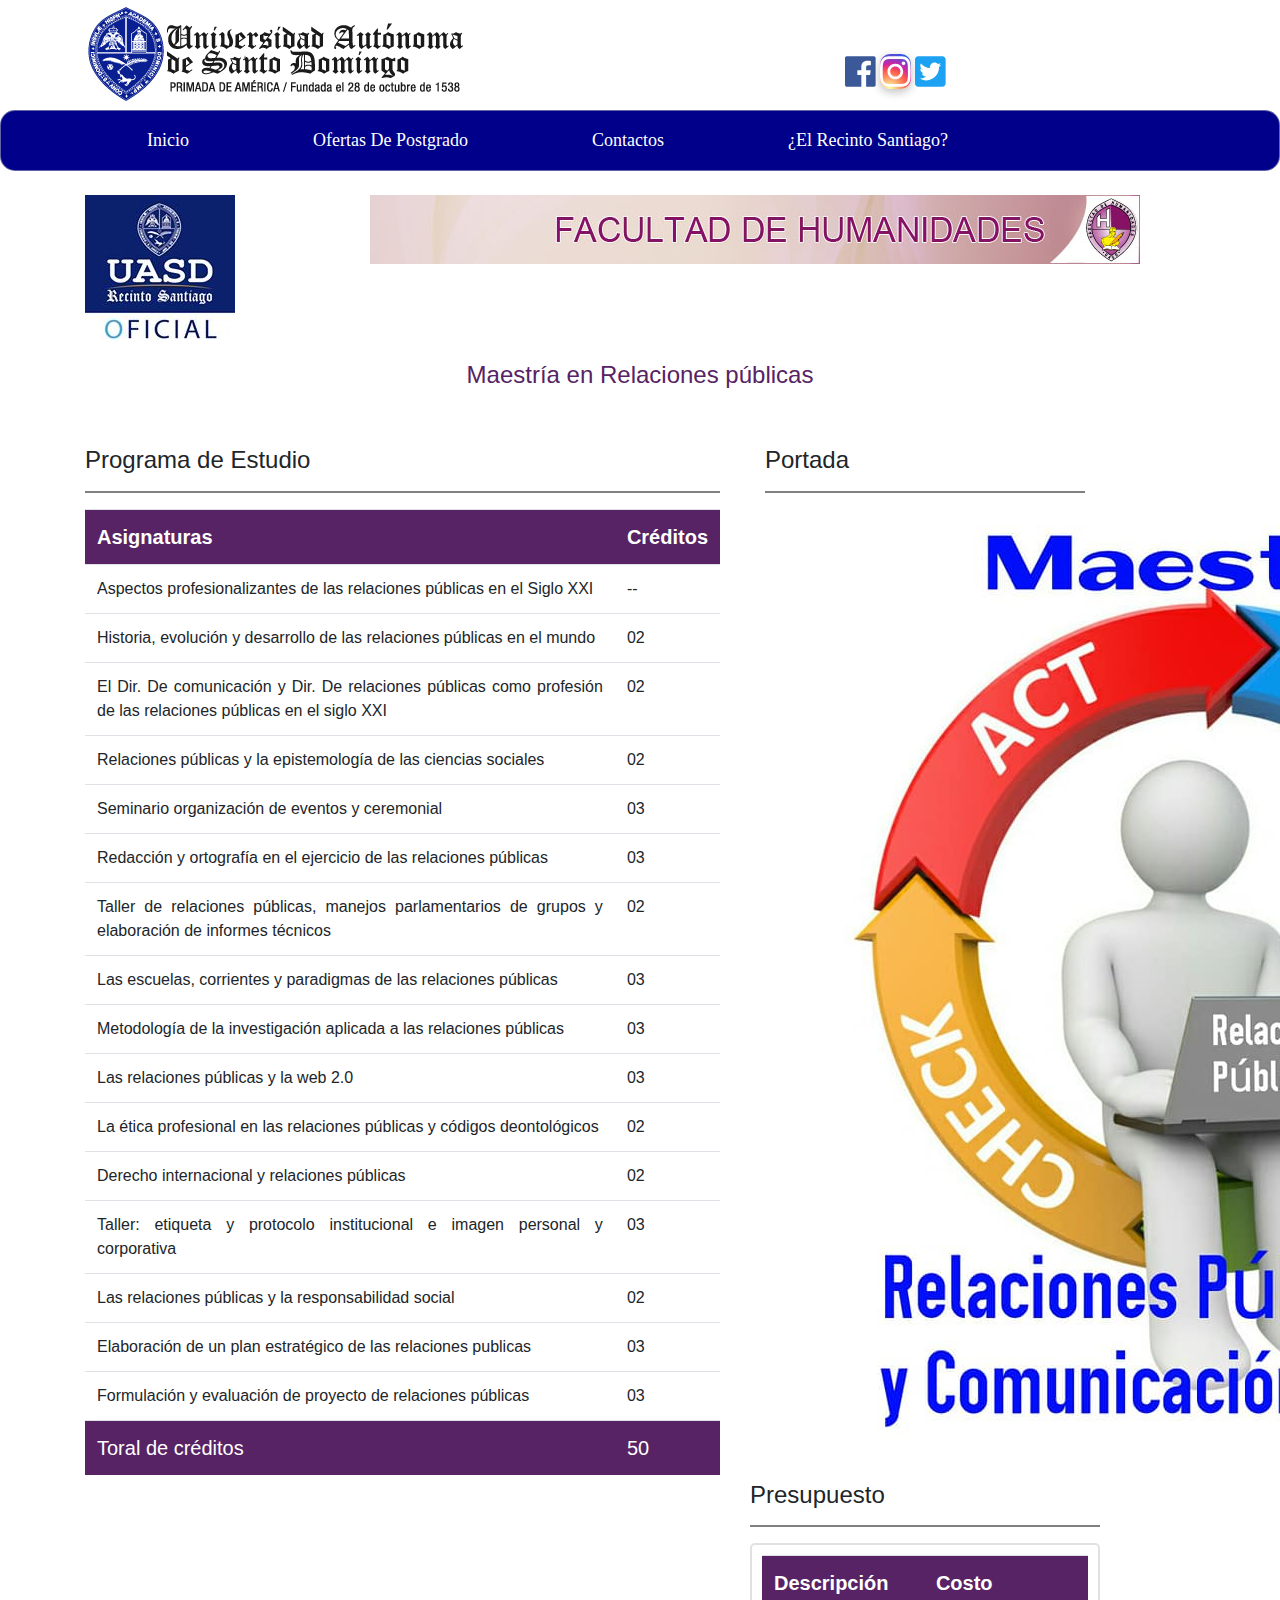
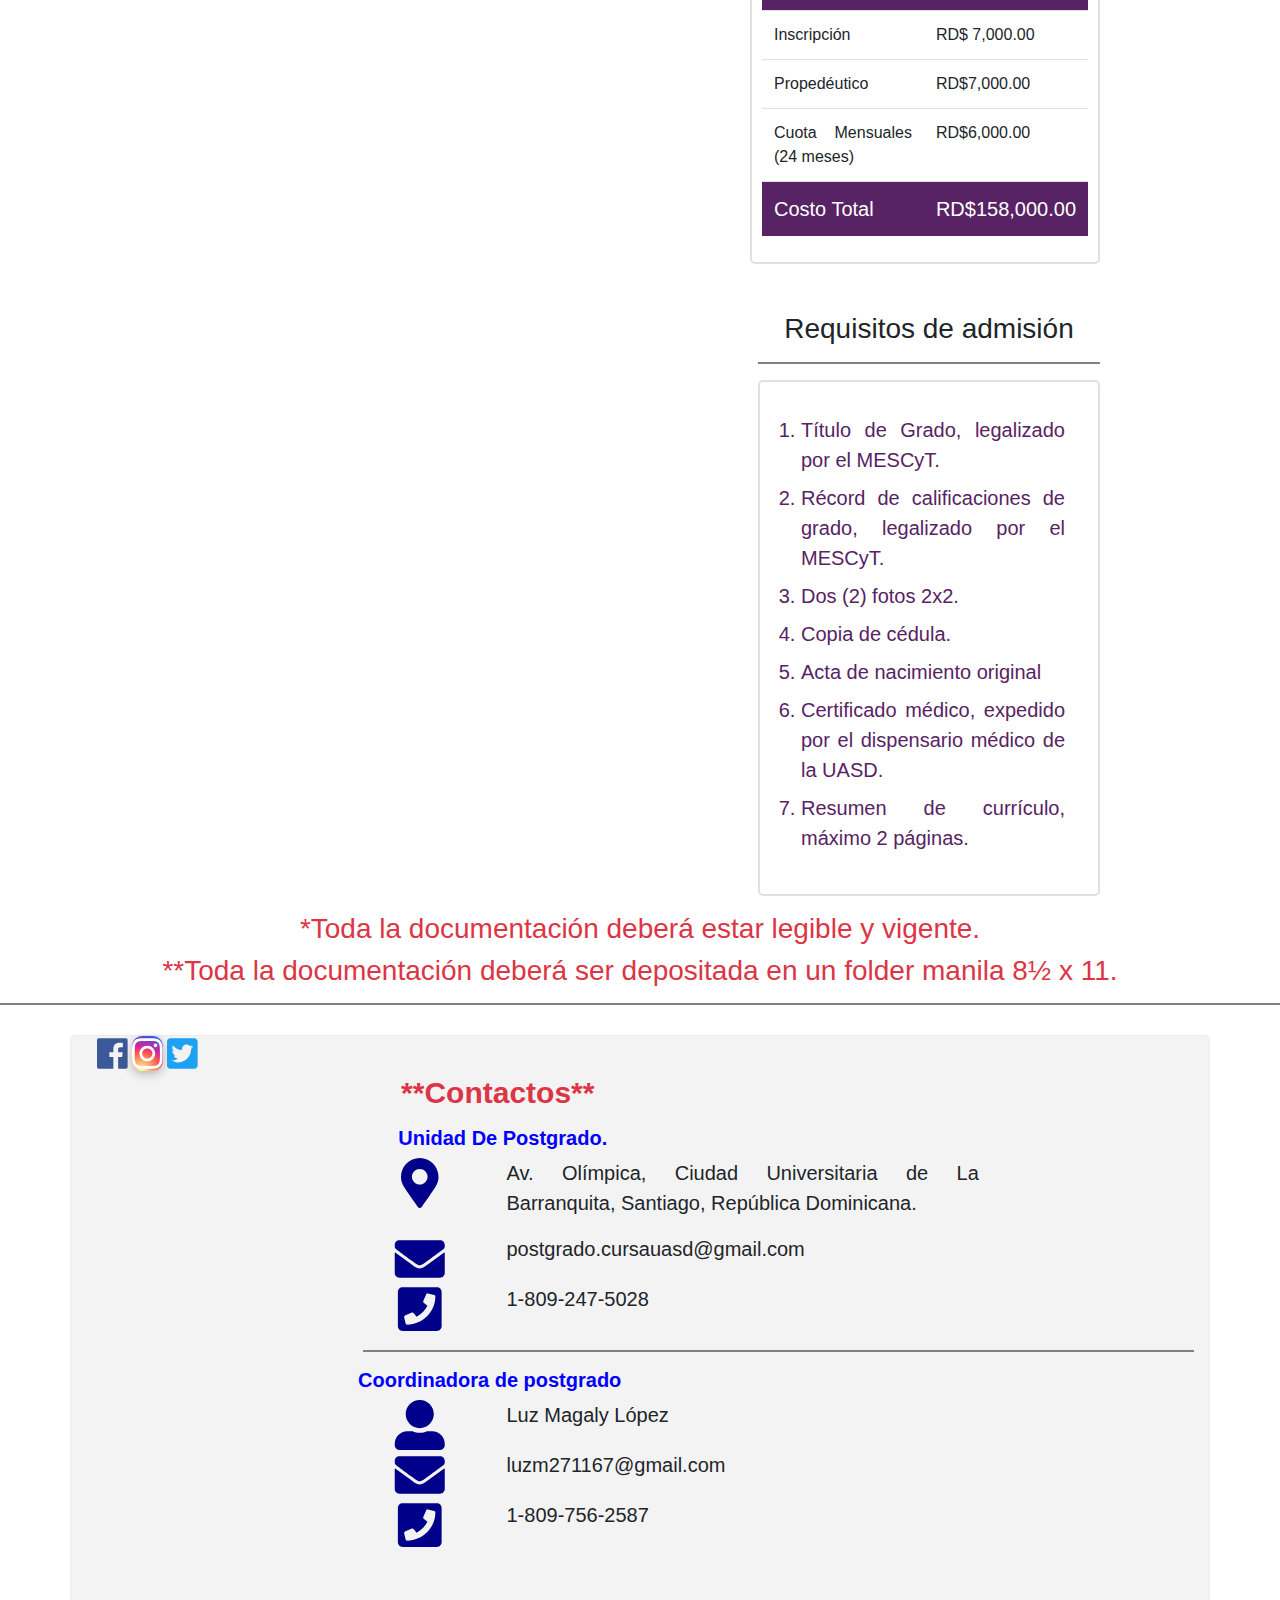
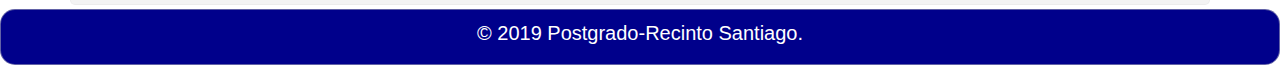
<file: facultades/maestria-relaciones-publicas.html>
<!DOCTYPE html>
<html>

<head>
    <meta charset="UTF-8">
    <meta name="viewport" content="width=device-width, initial-scale=1.0">
    <meta http-equiv="X-UA-Compatible" content="ie=edge">
    <link rel="stylesheet" href="../css/bootstrap.min.css">
    <link rel="stylesheet" href="../css/myStyle.css">
    <link rel="stylesheet" href="../css/facultadesStyle.css">
    <title>Maestria en Relaciones públicas.</title>

</head>

<body>
    <div class="cabezera">

        <header class="container mt-1 ml-8 ">
            <section class="row">
                <section class="col-md-8">
                    <a href="../index.html"><img src="../imagenes/logo-uasd_cambio.JPG" alt="Logo UASD"></a>
                </section>
                <section class="icoredes col-md-2">
                    <a href="https://www.facebook.com/Postgrado-UASD-Santiago-294607334530812/" target="black"><i
                            class="fab fa-facebook face-ico"></i></a>
                    <a href="https://www.instagram.com/postgrado_uasd_santiago/?hl=es-la" target="black"><i
                            class="fab fa-instagram insta-ico"></i></a>
                    <a href="https://twitter.com/uasdsantiago01?lang=es" target="black"><i
                            class="fab fa-twitter-square twitter-ico"></i></a>
                </section>
            </section>
        </header>
    </div>
    <nav class="navbar navbar-expand-md barnav">
        <section class="container">
            <ul class="navbar-nav">
                <li class="nav-item">
                    <a class="nav-link" href="../index.html">Inicio</a>
                </li>
                <li class="nav-item">
                    <a class="nav-link" href="../ofertas-postgrado.html">Ofertas De Postgrado</a>
                </li>
                <li class="nav-item">
                    <a class="nav-link" href="../contactos.html">Contactos</a>
                </li>
                <li class="nav-item">
                    <a class="nav-link" href="../recinto-santiago.html"> ¿El Recinto Santiago?</a>
                </li>
            </ul>
        </section>
    </nav>

    <section class="container">
        <section class="row mt-4">
            <section class="col-md-2">
                <img src="../imagenes/imagenes/recinto-stgo.jpg" alt="">

            </section>
            <section class=" container col-md-8">
                <img src="img/cabeza_humanidad.JPG">
            </section>

        </section>


        <section class="text-center titulo-humanidades mt-3">
            
            <h4> Maestría en Relaciones públicas</h4>
        </section>

        <section class="row">
            <section class="table-responsive col-md-7 mt-5">
                <h4>Programa de Estudio</h4>
                <hr>
                <table class="table">

                    <tr class="bg-humanidades">
                        <th>Asignaturas</th>
                        <th>Créditos</th>
                    </tr>
                    <tr>
                        <td>Aspectos profesionalizantes de las relaciones públicas en el Siglo XXI</td>
                        <td>--</td>
                    </tr>

                    <tr>
                        <td>Historia, evolución y desarrollo de las relaciones públicas en el mundo</td>
                        <td>02</td>
                    </tr>

                    <tr>
                        <td>El Dir. De comunicación y Dir. De relaciones públicas como profesión de las relaciones públicas en el siglo XXI</td>
                        <td>02</td>
                    </tr>
                    <tr>
                        <td>Relaciones públicas y la epistemología de las ciencias sociales</td>
                        <td>02</td>
                    </tr>
                    <tr>
                        <td>Seminario organización de eventos y ceremonial </td>
                        <td>03</td>
                    </tr>
                    <tr>
                        <td>Redacción y ortografía en el ejercicio de las relaciones públicas</td>
                        <td>03</td>
                    </tr>
                    <tr>
                        <td>Taller de relaciones públicas, manejos parlamentarios de grupos y elaboración de informes técnicos</td>
                        <td>02</td>
                    </tr>
                    <tr>
                        <td>Las escuelas, corrientes y paradigmas de las relaciones públicas  </td>
                        <td>03</td>
                    </tr>
                    <tr>
                        <td>Metodología de la investigación aplicada a las relaciones públicas </td>
                        <td>03</td>
                    </tr>
                    <tr>
                        <td>Las relaciones públicas y la web 2.0 </td>
                        <td>03</td>
                    </tr>

                    <tr>
                        <td>La ética profesional en las relaciones públicas y códigos deontológicos</td>
                        <td>02</td>
                    </tr>

                    <tr>
                        <td>Derecho internacional y relaciones públicas</td>
                        <td>02</td>
                    </tr>
                    <tr>
                        <td>Taller: etiqueta y protocolo institucional e imagen personal y corporativa</td>
                        <td>03</td>
                    </tr>
                    <tr>
                        <td>Las relaciones públicas y la responsabilidad social </td>
                        <td>02</td>
                    </tr>
                    <tr>
                        <td>Elaboración de un plan estratégico de las relaciones publicas</td>
                        <td>03</td>
                    </tr>
                    <tr>
                        <td>Formulación y evaluación de proyecto de relaciones públicas</td>
                        <td>03</td>
                    </tr>
                    <tr class="bg-humanidades">
                        <td>Toral de créditos </td>
                        <td>50</td>
                    </tr>

                </table>
            </section>

            <section class="col-md-4 portada mt-5 ">
                    <section class="container ">
                            <h4>Portada</h4>
                            <hr>
                
                    <img src="../imagenes/Aperturas/MAESTRIA-RELACIONES-PUBLICAS.JPG" alt="">
                    </section>
                <h4 class="mt-4">Presupuesto</h4>
                <hr>
                <section class="table-responsive tabla-costo ">
                    <table class="table">
                        <tr class="bg-humanidades">
                            <th>Descripción</th>
                            <th>Costo</th>
                        </tr>
                        <tr>
                            <td>Inscripción</td>
                            <td>RD$ 7,000.00</td>
                        </tr>
                        <tr>
                            <td>Propedéutico</td>
                            <td>RD$7,000.00</td>
                        </tr>
                        <tr>
                            <td>Cuota Mensuales (24 meses)</td>
                            <td>RD$6,000.00</td>
                        </tr>
                        
                        <tr class="bg-humanidades">
                            <td>Costo Total</td>
                            <td>RD$158,000.00</td>
                        </tr>

                    </table>
                </section>

                <section class="mt-5 ml-2">
                    <h3 class="text-center">Requisitos de admisión</h3>
                    <hr>
                    <section class="container list-requisitos titulo-humanidades">
                        <ol class="ml-2">
                            <li>Título de Grado, legalizado por el MESCyT.</li>
                            <li>Récord de calificaciones de grado, legalizado por el MESCyT.</li>
                            <li>Dos (2) fotos 2x2.</li>
                            <li>Copia de cédula.</li>
                            <li>Acta de nacimiento original </li>
                            <li>Certificado médico, expedido por el dispensario médico de la UASD.</li>
                            <li>Resumen de currículo, máximo 2 páginas.</li>


                        </ol>

                    </section>


                </section>
            </section>


        </section>
    </section>
    
    <section class="container text-center text-danger mt-3">
        <h3>*Toda la documentación deberá estar legible y vigente.</h3>
        <h3>**Toda la documentación deberá ser depositada en un folder manila 8½ x 11.</h3>
    </section>

    </section>



    <span id="irArriba" class="ir-arriba"><i class="fas fa-arrow-alt-circle-up"></i>
        <p class="ir-arriba">Ir Arriba</p>
    </span>

    <hr>
    <footer>
        <section class="container centro">
            <section class="mt-2">
                <section class="row">
                    <secction class="col-md-9 text-danger text-center mt-3">
                        <h3>**Contactos**</h3>
                        <h6>Unidad De Postgrado.</h6>

                    </secction>

                </section>
            </section>
            <section class="info">
                    <section class="row">
    
                            <i class=" col-md-2 fas fa-map-marker-alt"></i>
                        <p class="col-md-7">Av. Olímpica, Ciudad Universitaria de La Barranquita, Santiago,
                            República Dominicana.</p>
                    </section>
                    <section class="row">
                            <i class=" col-md-2 fas fa-envelope"></i>
                        <p class="col-md-5">postgrado.cursauasd@gmail.com</p>
                    </section>
                    <section class="row">
                        <i class=" col-md-2 fas fa-phone-square"></i>
                        <p class="col-md-5">1-809-247-5028 </p>
                    </section>
                    <hr>
                    <section class="row">
                        <h6>Coordinadora de postgrado</h6>
                    </section>
                        <section class="row">
                                <i class="col-md-2 fas fa-user-alt"></i>
                                <p class="col-md-5">Luz Magaly López</p>
                                
                        </section>
                        <section class="row">
                                <i class=" col-md-2 fas fa-envelope"></i>
                                <p class="col-md-5">luzm271167@gmail.com</p>
                        </section>
                        <section class="row">
                                <i class=" col-md-2 fas fa-phone-square"></i>
                                <p class="col-md-5">1-809-756-2587 </p>
                            </section>
    
                    
                </section>
            <section class="icoredes-pie">
                <a href="https://www.facebook.com/Postgrado-UASD-Santiago-294607334530812/" target="black"><i
                        class="fab fa-facebook face-ico  mb-3"></i></a>
                <a href="https://www.instagram.com/postgrado_uasd_santiago/?hl=es-la" target="black"><i
                        class="fab fa-instagram insta-ico  mb-3"></i></a>
                <a href="https://twitter.com/uasdsantiago01?lang=es" target="black"><i
                        class="fab fa-twitter-square twitter-ico  mb-3"></i></a>

            </section>



        </section>




        <section class="copy-right mt-1">
            <p class="text-center mt-2">
                &copy; 2019 Postgrado-Recinto Santiago.
            </p>
        </section>






    </footer>
    <!--Scritp-Files  -->
    <script src="../js/jquery.min.js"> </script>
    <script src="../js/popper.min.js"></script>
    <script src="../js/bootstrap.min.js"></script>
    <script src="../js/funciones.js"></script>
    <script defer src="../js/all.js"></script>

</body>

</html>
</file>
<file: css/myStyle.css>
*{
	margin: 0px;
	padding: 0px;
	
}

body {
	font-family: 'Arial', Times, serif;
	text-align: justify !important;
	
	
}
 hr {
	 border: 1px solid gray;
 }

/* nav.barnav ul li  {
	float: left;
	display: block;
	color: white;
	text-align: center;
	padding: 18px 2em;
	text-decoration: none;
	font-size: 17px;
	text-align: center;
  } */

 /* Iconos de las redes sociales */
.icoredes {
	margin-top: 50px;
	
}
 .face-ico {
	font-size: 35px;
	color:#3B5998;
 }
 .insta-ico {
	border-radius: 10px;
	color: #fff;
	font-size: 35px;
	background: #d6249f;
	background: radial-gradient(circle at 30% 100%, #fdf497 0%, #fdf497 5%, #fd5949 45%,#d6249f 60%,#285AEB 90%);
	box-shadow: 0px 3px 10px rgba(0,0,0,.25);
	}
 .twitter-ico {
	font-size: 35px;
	color:#1da1f2;
 }
 .face-ico:hover, .insta-ico:hover, .twitter-ico:hover {
	font-size: 50px;

	
 }
 /* boton ir arriba */
 span.ir-arriba {

	 display: inline-block;
	 position: fixed;
	 font-size: 60px;
	 padding: 20px;
	 color:lightgreen;
	 cursor: pointer;
	 bottom: 5%;
	 right: 2%;
	 opacity: 0.6;
	}
.ir-arriba:hover {
	color:green;
	opacity: 1;
}
p.ir-arriba {
	font-size: 20px
}



  /*barra de navegacion  */
.barnav {
	background-color:darkblue;
	border: 1px solid rgba(195,195,195,0.50);
	border-radius: 15px;
	
}

.barnav ul {
	list-style: none;
	
}
.barnav a {
	text-decoration: none;
	font-size: 18px;
	font-family: 'Times New Roman', Times, serif;
	color: white;
	
	
}
.barnav li:hover {
	 background-color:rgb(255, 255, 0, 0.70); 
	
	
}
.nav-link {
	/* 0 px arriba y abajo y 3em a la izquierda y a la derecha. */
	margin: 0px 3em !important; 
}

/* Lado izquierdo */

.izquierdo ul {
	background-color:rgb(195,195,195,0.25);
	border-radius: 15px;
}

.lista-facultades ul {
	
	list-style:  none;
	margin-top: 10px;
	
	
}


.lista-facultades li {
	font-size: 14px;
	margin-top: 7px;
	border: 1px solid rgba(195,195,195);   
	padding: 4px 3px; 
	cursor: pointer;
}

.lista-facultades li:hover {
	background-color:rgb(255, 255, 0, 0.20)
}
.lista-facultades a {
	text-decoration: none;
}

  
 .lisfac ul{
	list-style: none;
	text-decoration: none;
	
}
.facultades-list a {
	text-decoration: none;
	
}
.facultades-list li {
	margin-top: 10px;
	border-bottom: 1px solid rgba(195,195,195,0.20);
	
}
.bg-facultades {
	background-color: rgba(195,195,195,0.15)
}
.bg-facultades img {
	margin-left: 0% !important;
} 

/* Contenido o centro */
marquee {
	background-color:white;
	
	
}
.autoridades {
	background-color: rgba(195,195,195,0.20);
	border-radius: 10px;
	
}
.autoridades h5 ,strong {
	color: darkblue;
}
.autoridades strong {
	text-decoration: underline;
}
.autoridades h6, h5 {
	font-weight: bold;
}

.autoridades img {
	width: 200px;
	height: 220px;
	
	border: 2px solid grey;

}
marquee h2{
	color: red;
}

.contenido table {
	background-color: rgba(195,195,195,0.20)
}
.contenido img {
	width: 100%;
	height: 350px;
	
	 }
/* banner de postgrado */
.banner-post img{
	width: 100% ;
	height: 120px;

}
/* Encabezados de las facultades. */
.titulo-humanidades {
	color: #572364;
}
.titulo-ciencias {
	color:#4997D0;
}
.titulo-eco-y-soc {
	color: #ff6600;
}
.titulo-jud-y-pol {
	color: #e62e1b;
}
.titulo-artes {
	color:#c39509f8;
}
.titulo-educacion {
	color: #e0ada9;
}

/* Lado derecho */
.derecho img {
	width: 180px;
	height: 230px;
	border: 2px solid grey;
	
}
.nom-dir {
	margin-bottom: 8px;
}
.derecho h5, .derecho h6 {
	color:blue;
	font-weight: bold;
	padding: 2px;
}
.derecho p {
	font-family: 'Times New Roman', Times, serif;
	text-align: justify;
	color:black;
}
.derecho {
	background-color: rgba(195,195,195,0.20);
	border-radius: 10px;
}

.titulos h5{
	color: darkblue;
	font-weight: bold;
	text-decoration: underline;
}
.lista-valores {
	list-style: square;
	margin-left: 10px;
	font-weight: bold;
}


/* fooder */
.centro {
	margin-top: 30px;
	background-color: rgba(195,195,195,0.20);
	border:1px solid rgba(195,195,195,0.15);
	border-radius: 5px;
	
}
.fa-phone-square ,.fa-envelope,.fa-map-marker-alt,.fa-user-alt {
	font-size: 50px;
	color:darkblue;
}
 footer i,a {
	align-content: flex-end;
}
footer h6{
	color:blue;
	font-weight: bold;
	font-size: 20px;
	margin-left: 10px;
}
footer h3 {
	margin: 15px;
	font-weight: bold;
	font-size: 30px !important;
}
.info {
	margin-left: 25%;
}
.info span,.info-contactos h6 {
	color:blue;
	font-size: 18px;
}
.icoredes-pie {
	position: sticky;
	margin-left: 1%;
	bottom: 10%;
	right: 10%;
}
.copy-right {
	background-color: darkblue;
	color: white;
	font-size: 18px;
	border: 1px solid rgba(195,195,195,0.50);
	border-radius: 15px;
	
}
footer p{
	font-size: 20px;
}
</file>
<file: css/facultadesStyle.css>
.bg-humanidades{
    background-color:  #572364;
    color: white;
    font-size: 20px;
}
.bg-ciencias {
    background-color: #4997D0;
    color: white;
    font-size: 20px;
}
.bg-eco-y-soc {
    background-color: #ff6600;
    color: white;
    font-size: 20px;

}

.bg-jur-y-pol {
    background-color: #e62f1bf6;
    color: white;
    font-size: 20px;
}
.bg-artes {
    background-color: #c39509f8 !important;
    color: white;
    font-size: 20px;
}


.list-requisitos {
    font-size: 20px;
    border: 2px solid  rgba(195,195,195,0.50 );
    border-radius: 5px;
    padding: 25px;
    
}
.list-requisitos li {
    margin: 8px;
}

.banner-post{
    border: 5px solid  rgba(195,195,195,0.50);
    border-radius: 5px;
}
.tabla-costo {
    border:2px solid  rgba(195,195,195,0.50);
    padding: 10px;
    border-radius: 5px;
}

p {
    font-size: 18px;
}
.td-size td{
    font-size: 18px;
}
</file>
